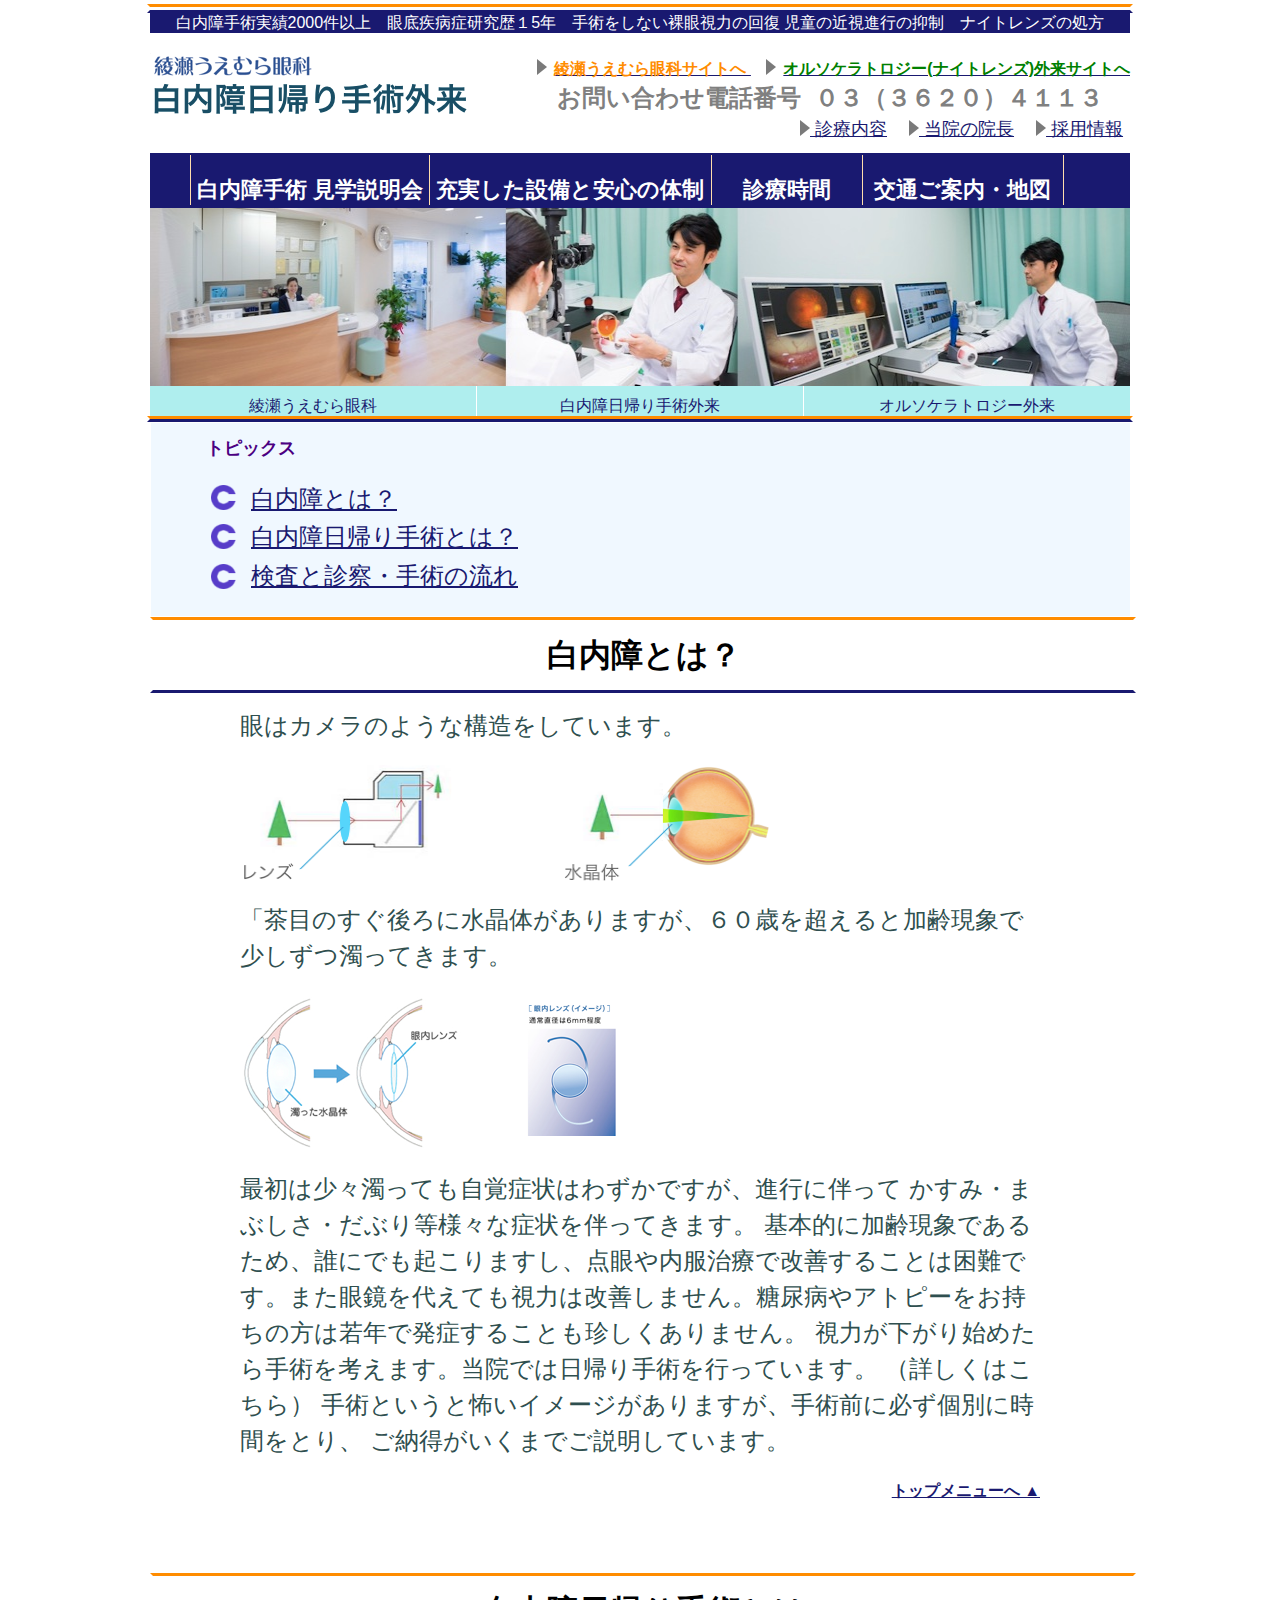
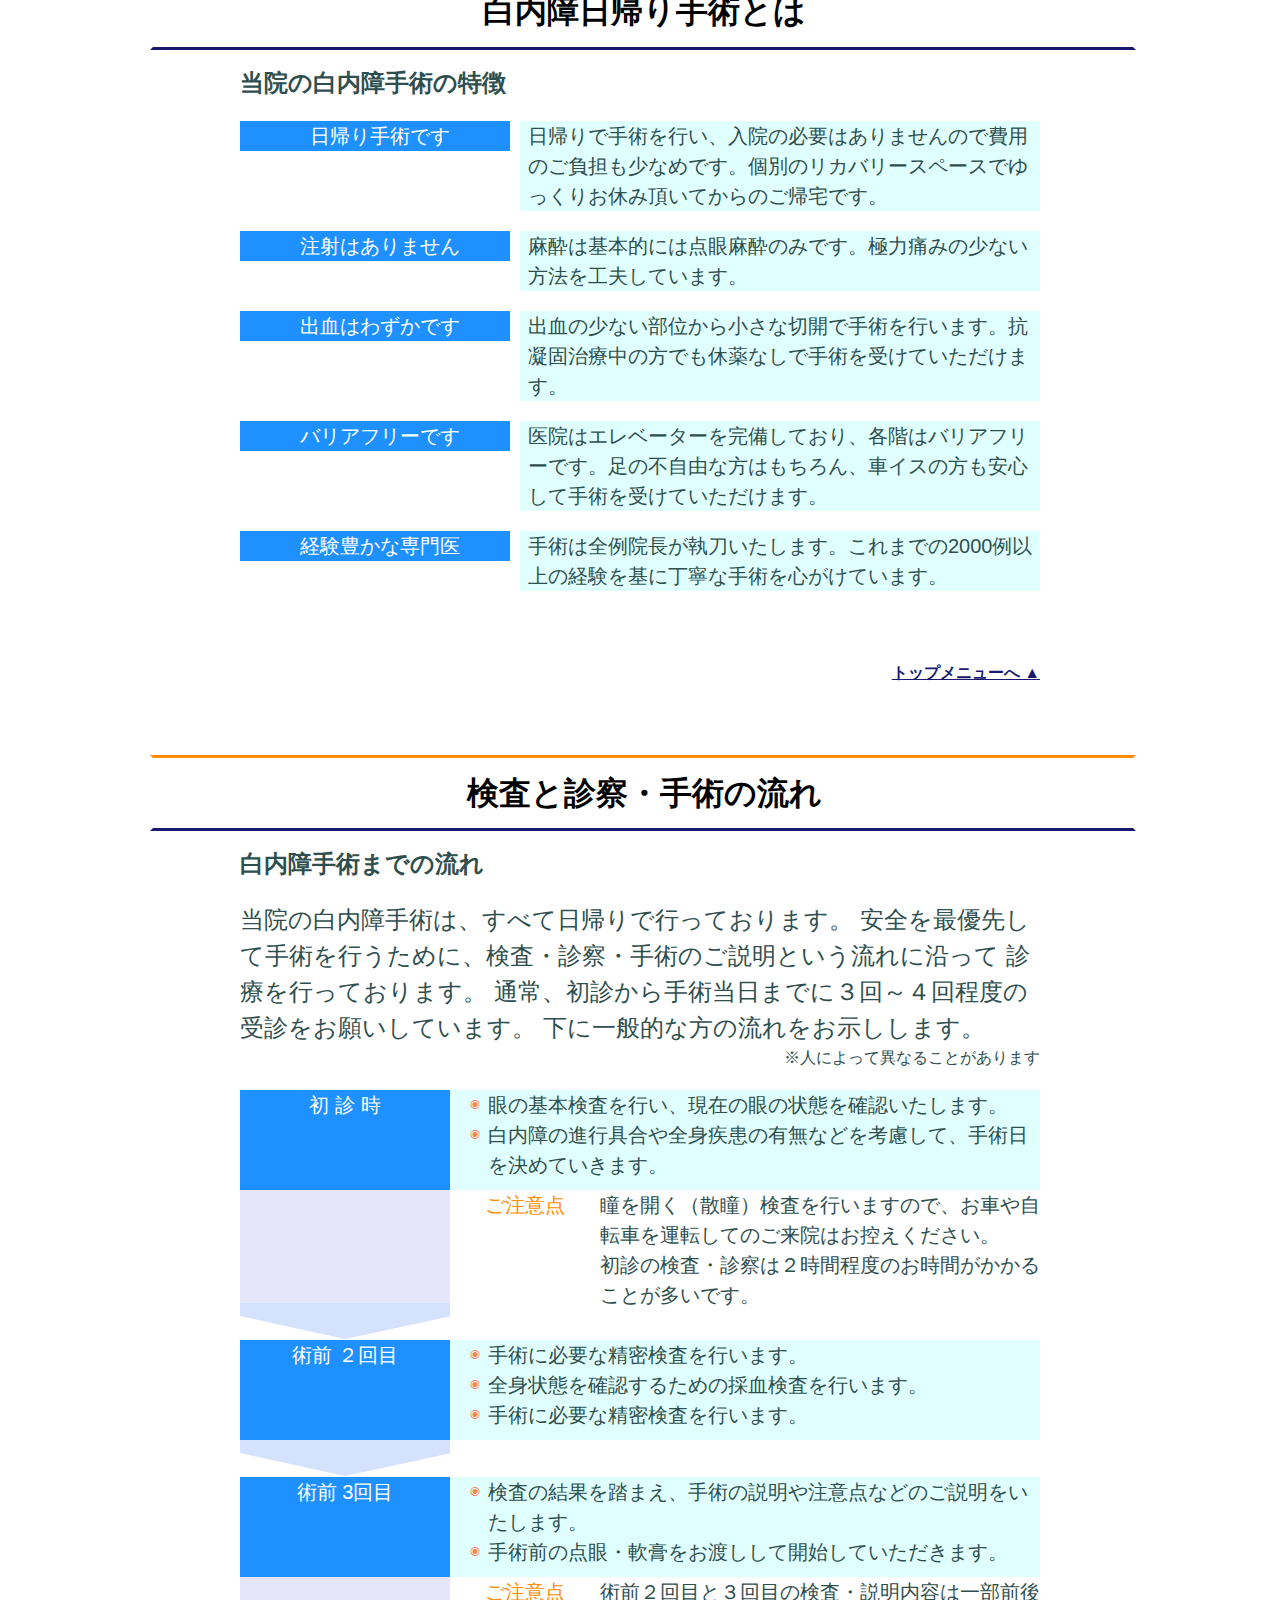
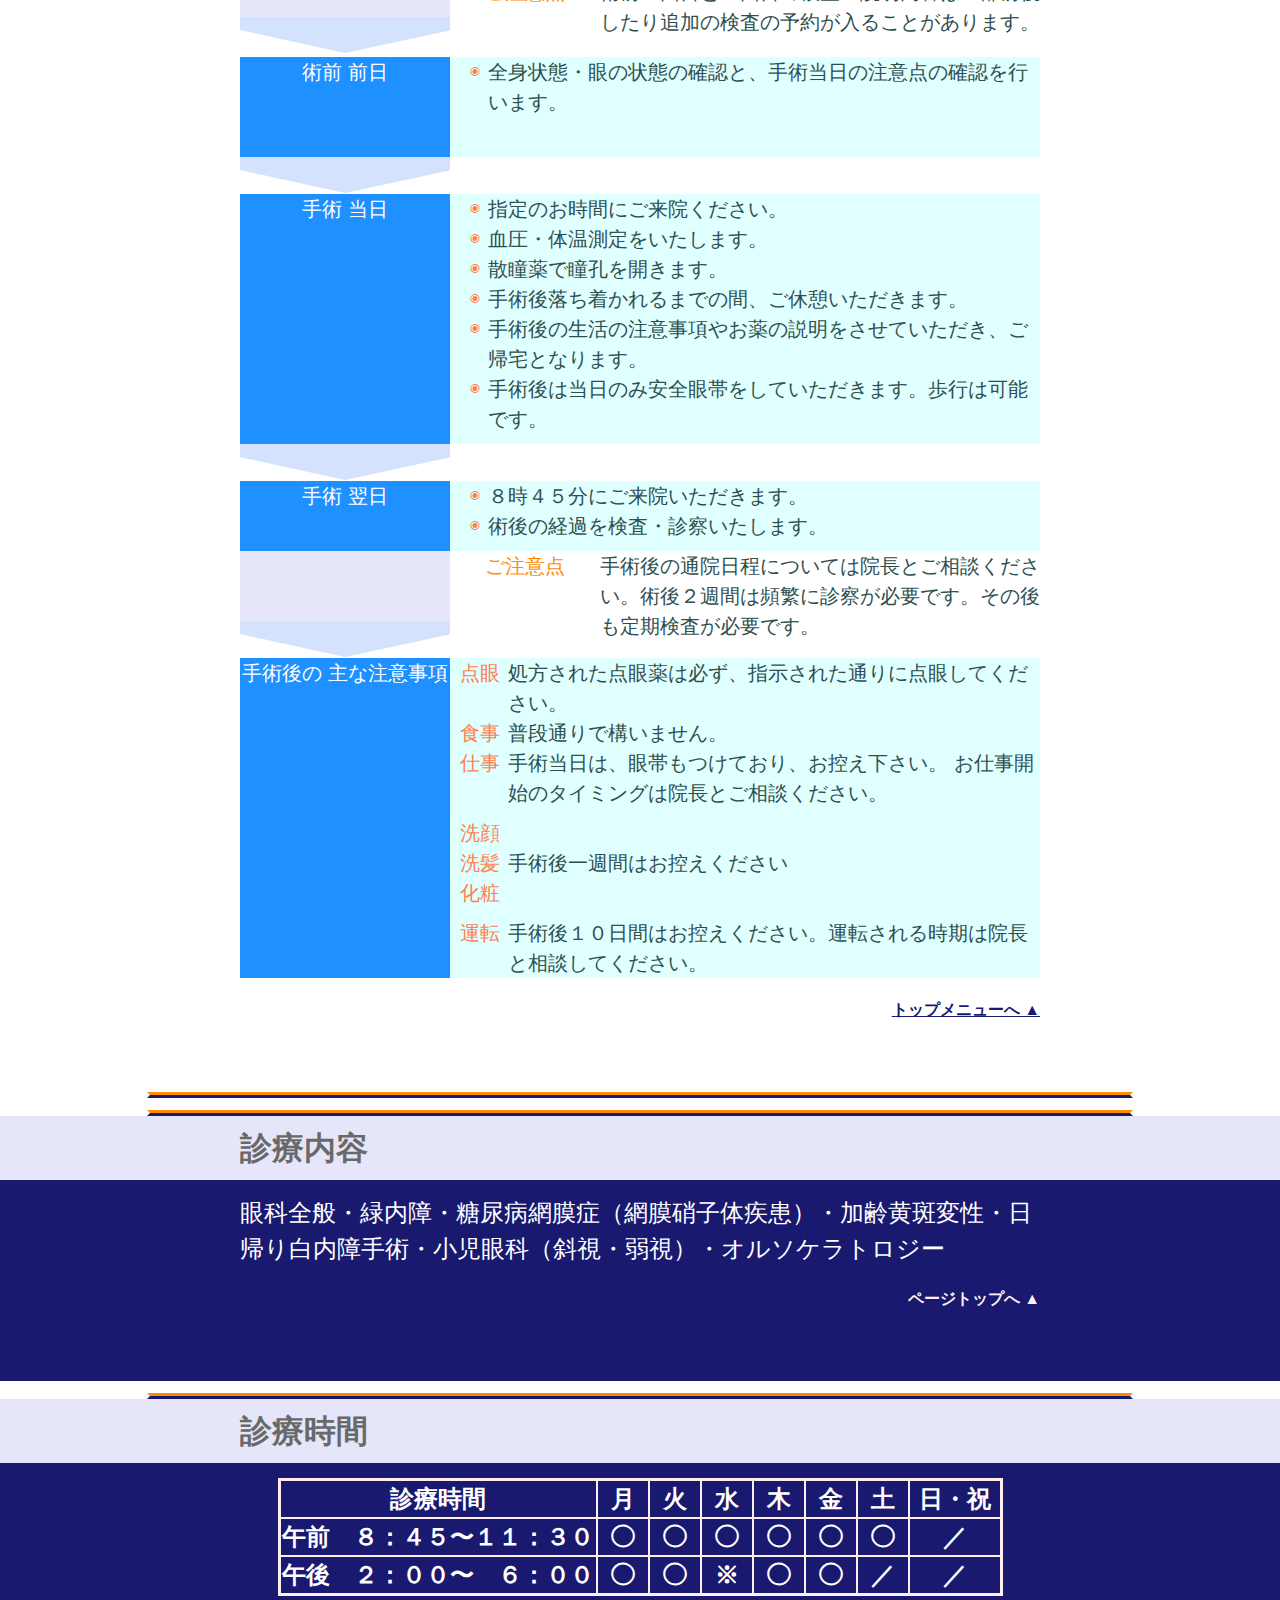
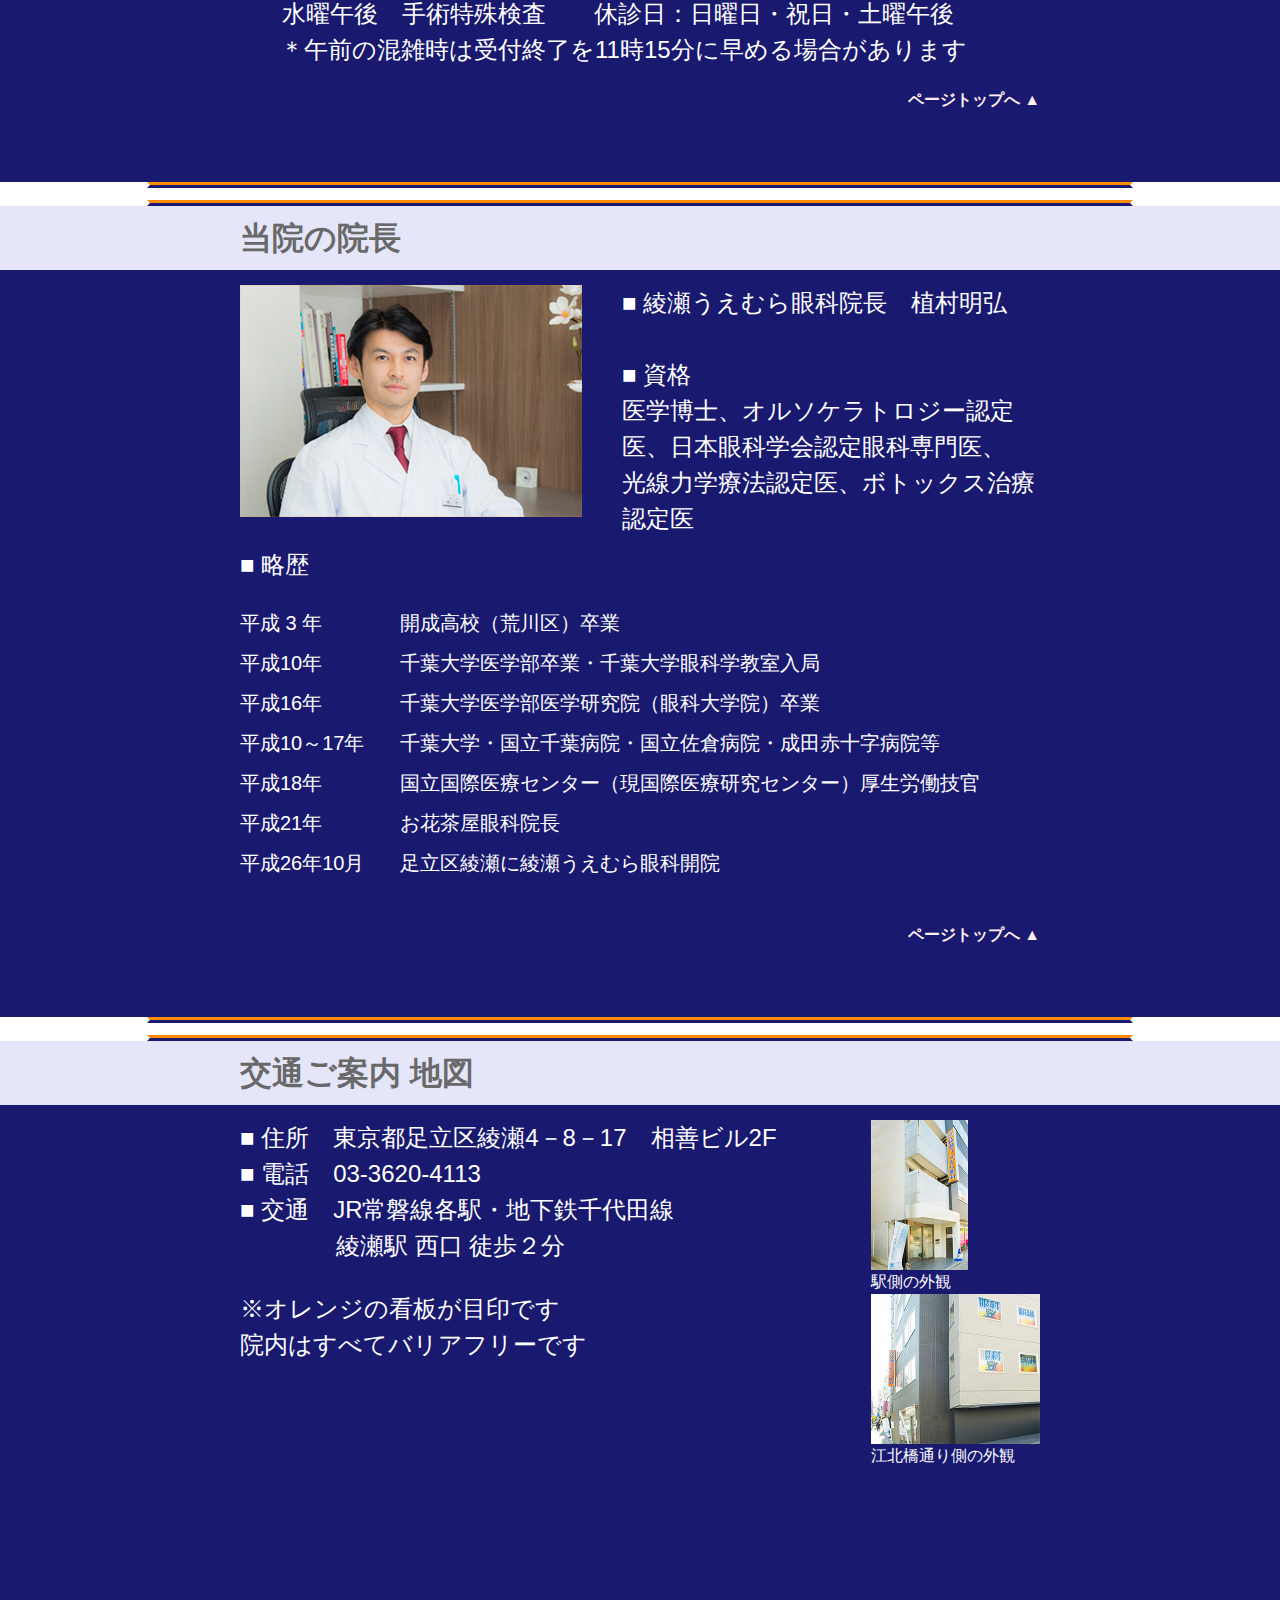
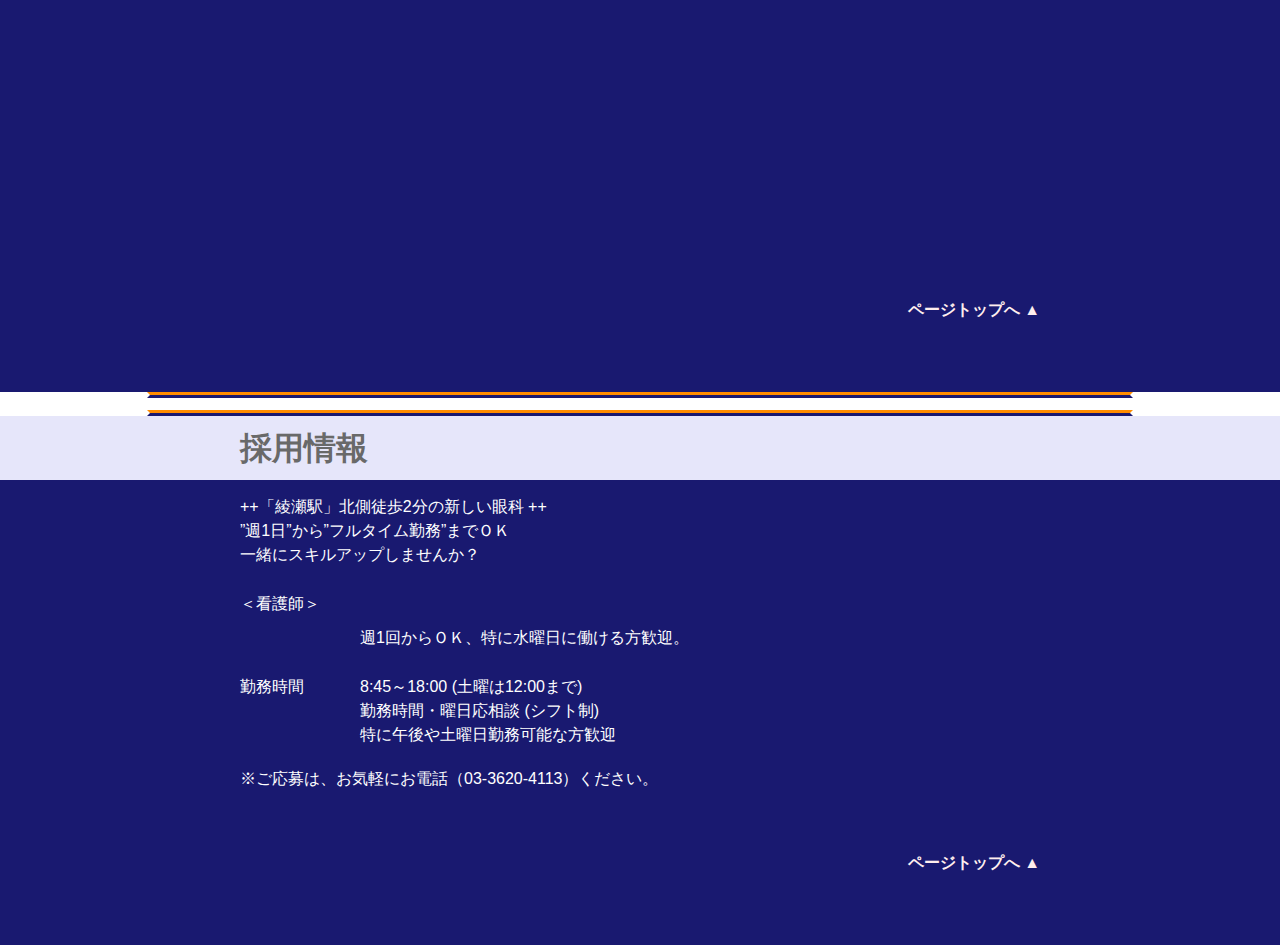
<file: hakunaisho/index.html>
<!DOCTYPE html>
<html lang="ja">
<head>
<meta name="viewport" content="width=device-width, initial-scale=0.35,minimum-scale=0.1, maximum-scale=0.5, user-scalable=yes">
<meta http-equiv="content-type" content="text/html; charset=UTF-8">
<meta http-equiv="content-script-type" content="text/javascript">
<meta http-equiv="Content-Style-Type" content="text/css">

<meta name="keywords" content="綾瀬の眼科,オルソケラトロジー,ナイトレンズ,白内障日帰り手術">
<meta name="description" content="地下鉄千代田線 綾瀬駅 徒歩2分「綾瀬うえむら眼科」2014年10月足立区に本格的な眼科専門医院が開院致しました。もう遠くの大学病院で長時間待たされる必要はありません。">
<title>綾瀬うえむら眼科 綾瀬駅西口の眼科医院 白内障日帰り手術　オルソケラトロジー</title>
<link href="../common/css/common.css" media="all" rel="stylesheet" type="text/css">
<link href="./css/hakunaisho.css" media="all" rel="stylesheet" type="text/css">
</head>
<body>
<div class="unit_innerbox height_2"></div>
<div class="content_title">
	<!--２本ラインの隙間-->
	<div class="unit_innerbox height_1"></div>
</div>
<div id="header">
	<div id="header_upper">
		白内障手術実績2000件以上　眼底疾病症研究歴１5年　手術をしない裸眼視力の回復  児童の近視進行の抑制　ナイトレンズの処方
	</div>
	
	<div id="header_lower">
		<div id="header_leftbox">
			<div id="logo"><h1><img src="./images/hakunaisho_logo.png" width="322" height="65" alt="綾瀬うえむら眼科" /></h1></div>
		</div>
		<div id="header_rightbox">
			<p id="to_main_home">
				
				<img src="./../common/images/tri.png" width="10" height="16" alt="">
				<a href="./../index.html"><span style="color:darkorange;margin-left:3px">
				綾瀬うえむら眼科サイトへ
				</span></a>
				<img src="./../common/images/tri.png" width="10" height="16" alt="" style="margin-left:15px">
				<a href="./../oltho/index.html">
				<span style="color:green;margin-left:3px">オルソケラトロジー(ナイトレンズ)外来サイトへ</span>
				</a>
				
			</p>
			<span id="callnum"><strong>お問い合わせ電話番号&nbsp;&nbsp;０３（３６２０）４１１３</strong></span>
			<div id="header_items">
				<ul>
				<li><a href="#specialty"><img src="./../common/images/tri.png" width="10" height="16" alt="診療内容" />&nbsp;診療内容</a></li>
				<li><a href="#director"><img src="./../common/images/tri.png" width="10" height="16" alt="当院の院長" />&nbsp;当院の院長</a></li>
				<li><a href="#recruit"><img src="./../common/images/tri.png" width="10" height="16" alt="採用情報" />&nbsp;採用情報</a></li>
				<!--li><a href="#recruit"><span class="staff"><strong>&nbsp;スタッフ募集&nbsp;</strong></a></li-->
				</ul>
			</div><!--header_items-->
		</div><!--header_rightbox-->
	</div><!--header_lower-->
</div><!--header-->

<div id="navi">
	<ul>
		<!--li class="active"><img src="./common/images/bt_home.png" width="47" height="21" alt="Home"></li-->
		<li class="spacer">|</li>
		<li><a href="#observation"><span class="naviitems"><strong>&nbsp;白内障手術 見学説明会&nbsp;</strong></span></a></li>
		<li class="spacer">|</li>
		<li><a href="./../equipment/index.html"><span class="naviitems"><strong>&nbsp;充実した設備と安心の体制&nbsp;</strong></span></a></li>
		<li class="spacer">|</li>
		<li style="width:150px;"><a href="#timetable_id"><span class="naviitems"><strong>&nbsp;診療時間&nbsp;</strong></span></a></li>
		<li class="spacer">|</li>
		<li style="width:200px;"><a href="#access"><span class="naviitems"><strong>&nbsp;交通ご案内・地図&nbsp;</strong></span></a></li>
		<li class="spacer">|</li>
	</ul>
</div>
<img src="./images/main.jpg" width="980" height="178" alt="うえむら眼科 院内風景" />
	<div id="tab">
	<ul>
	<a href="/index.html" id="tab_1"><li style="border-right:solid 1px white">綾瀬うえむら眼科</li></a>
	<a href="/hakunaisho/index.html" id="tab_2"><li style="border-right:solid 1px white;">白内障日帰り手術外来</li></a>
	<a href="/oltho/index.html" id="tab_3"><li>オルソケラトロジー外来</li></a>
	</ul>
	</div>
<div class="content_title">
	<!--２本ラインの隙間div class="unit_innerbox height_1"></div-->
</div>
<!--トピックmenu--><!--トピックmenu--><!--トピックmenu--><!--トピックmenu--><!--トピックmenu-->
<!--トピックmenu--><!--トピックmenu--><!--トピックmenu--><!--トピックmenu--><!--トピックmenu-->
<!--トピックmenu--><!--トピックmenu--><!--トピックmenu--><!--トピックmenu--><!--トピックmenu-->
<div class="unit_menu" id="topix_menu">
	<div class="unit_innerbox">
		<h2 style="color:indigo;font-size:large;margin:15px 0 0 55px">トピックス</h2>
	<dl>
	<dt><a href="#hakunaisho"><img src="./../common/images/c.png" width="25" height="25" alt="C"></dt><dd>白内障とは？</a></dd>
	<dt><a href="#operation"><img src="./../common/images/c.png" width="25" height="25" alt="C"></dt><dd>白内障日帰り手術とは？</a></dd>
	<dt><a href="#flow"><img src="./../common/images/c.png" width="25" height="25" alt="C"></dt><dd>検査と診察・手術の流れ</a></dd>
	<!--dt><a href="#observation"><img src="./../common/images/c.png" width="25" height="25" alt="C"></dt><dd>白内障手術 見学説明会</a></dd-->
	<!--dt><a href=".///////"><img src="./common/images/c.png" width="25" height="25" alt="C"></a></dt><dd>〜〜〜ヘッドライン文〜〜〜</dd-->
	</dl>
	</div>
</div>
<!--トピックmenu--><!--トピックmenu--><!--トピックmenu--><!--トピックmenu--><!--トピックmenu-->
<!--トピックmenu--><!--トピックmenu--><!--トピックmenu--><!--トピックmenu--><!--トピックmenu-->
<!--トピックmenu--><!--トピックmenu--><!--トピックmenu--><!--トピックmenu--><!--トピックmenu-->


<!--トピック単位ここから-->
<div class="content_wrap">
<div class="content_title" id="hakunaisho">
	<div class="unit_innerbox pad_15">
		<h2>白内障とは？</h2>
	</div>
</div>
<div class="unit_content">

	<p>眼はカメラのような構造をしています。</p>
	<img src="./images/01.png" width="534" height="118" alt="眼の構造" style="padding-top:20px;padding-bottom:20px;">
	
	<p>「茶目のすぐ後ろに水晶体がありますが、６０歳を超えると加齢現象で少しずつ濁ってきます。<br>
			<img src="./images/02.png" width="378" height="157" alt="眼内レンズ" style="padding-top:20px;padding-bottom:20px;">
	<p>最初は少々濁っても自覚症状はわずかですが、進行に伴って かすみ・まぶしさ・だぶり等様々な症状を伴ってきます。
基本的に加齢現象であるため、誰にでも起こりますし、点眼や内服治療で改善することは困難です。また眼鏡を代えても視力は改善しません。糖尿病やアトピーをお持ちの方は若年で発症することも珍しくありません。
視力が下がり始めたら手術を考えます。当院では日帰り手術を行っています。
（詳しくはこちら）
手術というと怖いイメージがありますが、手術前に必ず個別に時間をとり、
ご納得がいくまでご説明しています。
</p>
	
	<div class="page_up"><a href="#topix_menu">トップメニューへ ▲</a></div>
</div>
</div>
<!--トピック単位ここまで-->
<!--トピック単位ここから-->
<div class="content_wrap">
<div class="content_title" id="operation">
	<div class="unit_innerbox pad_15">
		<h2>白内障日帰り手術とは</h2>
	</div>
</div>
<div class="unit_content">
		<h3 class="mar_btm20">当院の白内障手術の特徴</h3>
<dl class="op_feature">
<dt>日帰り手術です</dt><dd>日帰りで手術を行い、入院の必要はありませんので費用のご負担も少なめです。個別のリカバリースペースでゆっくりお休み頂いてからのご帰宅です。</dd>
<dt>注射はありません</dt><dd>麻酔は基本的には点眼麻酔のみです。極力痛みの少ない方法を工夫しています。</dd>
<dt>出血はわずかです</dt><dd>出血の少ない部位から小さな切開で手術を行います。抗凝固治療中の方でも休薬なしで手術を受けていただけます。</dd>
<dt>バリアフリーです</dt><dd>医院はエレベーターを完備しており、各階はバリアフリーです。足の不自由な方はもちろん、車イスの方も安心して手術を受けていただけます。</dd>
<dt>経験豊かな専門医</dt><dd>手術は全例院長が執刀いたします。これまでの2000例以上の経験を基に丁寧な手術を心がけています。</dd>
	</dl>
	
	<div class="page_up"><a href="#topix_menu">トップメニューへ ▲</a></div>
</div>
</div>
<!--トピック単位ここまで-->
<!--トピック単位ここから-->
<div class="content_wrap">
<div class="content_title" id="flow">
	<div class="unit_innerbox pad_15">
		<h2>検査と診察・手術の流れ</h2>
	</div>
</div>
<div class="unit_content">
		<h3 class="mar_btm20">白内障手術までの流れ</h3>
		<p>当院の白内障手術は、すべて日帰りで行っております。
安全を最優先して手術を行うために、検査・診察・手術のご説明という流れに沿って
診療を行っております。
通常、初診から手術当日までに３回～４回程度の受診をお願いしています。
下に一般的な方の流れをお示しします。</p>
			<p class="mar_btm20" style="text-align:right;font-size:medium;">※人によって異なることがあります</p>
	<div class="stack">
		<div class="left_col col_l" style="height:100px;">初 診 時</div>
		<div class="right_col col_r" style="height:100px;">
			<dl class="bullet">
				<dt>◉</dt>
				<dd>眼の基本検査を行い、現在の眼の状態を確認いたします。</dd>
				<dt>◉</dt>
				<dd>白内障の進行具合や全身疾患の有無などを考慮して、手術日を決めていきます。</dd>
			</dl>
		</div>
	</div>
		
		
	<div class="stack">
		<div class="left_col">
			<div class="arrow_rect" style="width:210;padding-top:113px;">
				<img src="images/down_arrow.png" width="210" height="37"/>
			</div>
		</div>
		<div class="right_col">
				<div class="left_col al_center" style="width:150px;color:darkorange;">ご注意点</div>
				<div class="right_col" style="width:440px;">瞳を開く（散瞳）検査を行いますので、お車や自転車を運転してのご来院はお控えください。<br>
				初診の検査・診察は２時間程度のお時間がかかることが多いです。</div>
		</div>
	</div>

	<div class="stack">
		<div class="left_col col_l"style="height:100px;">術前 ２回目</div>
		<div class="right_col col_r"style="height:100px;">
			<dl class="bullet">
				<dt>◉</dt>
				<dd>手術に必要な精密検査を行います。</dd>
				<dt>◉</dt>
				<dd>全身状態を確認するための採血検査を行います。</dd>
				<dt>◉</dt>
				<dd>手術に必要な精密検査を行います。</dd>
			</dl>
		</div>
	</div>

	<div class="stack">
		<div class="left_col">
			<div class="arrow_rect" style="width:210;">
				<img src="images/down_arrow.png" width="210" height="37"/>
			</div>
		</div>
		<div class="right_col">
		</div>
	</div>

	<div class="stack">
		<div class="left_col col_l"style="height:100px;">術前 3回目</div>
		<div class="right_col col_r"style="height:100px;">
			<dl class="bullet">
				<dt>◉</dt>
				<dd>検査の結果を踏まえ、手術の説明や注意点などのご説明をいたします。</dd>
				<dt>◉</dt>
				<dd>手術前の点眼・軟膏をお渡しして開始していただきます。</dd>
			</dl>
		</div>
	</div>

	<div class="stack">
		<div class="left_col">
			<div class="arrow_rect" style="width:210;padding-top:40px;">
				<img src="images/down_arrow.png" width="210" height="37"/>
			</div>
		</div>
		<div class="right_col">
				<div class="left_col al_center" style="width:150px;height:80px;color:darkorange;">ご注意点</div>
				<div class="right_col" style="width:440px;">術前２回目と３回目の検査・説明内容は一部前後したり追加の検査の予約が入ることがあります。</div>
		</div>
	</div>

		
	<div class="stack">
		<div class="left_col col_l"style="height:100px;">術前 前日</div>
		<div class="right_col col_r"style="height:100px;">
			<dl class="bullet">
				<dt>◉</dt>
				<dd>全身状態・眼の状態の確認と、手術当日の注意点の確認を行います。</dd>
			</dl>
		</div>
	</div>

	<div class="stack">
		<div class="left_col">
			<div class="arrow_rect" style="width:210;">
				<img src="images/down_arrow.png" width="210" height="37"/>
			</div>
		</div>
		<div class="right_col">
		</div>
	</div>
		
		
		
	<div class="stack">
		<div class="left_col col_l"style="height:250px;">手術 当日</div>
		<div class="right_col col_r"style="height:250px;">
			<dl class="bullet">
				<dt>◉</dt>
				<dd>指定のお時間にご来院ください。</dd>
				<dt>◉</dt>
				<dd>血圧・体温測定をいたします。</dd>
				<dt>◉</dt>
				<dd>散瞳薬で瞳孔を開きます。</dd>
				<dt>◉</dt>
				<dd>手術後落ち着かれるまでの間、ご休憩いただきます。</dd>
				<dt>◉</dt>
				<dd>手術後の生活の注意事項やお薬の説明をさせていただき、ご帰宅となります。</dd>
				<dt>◉</dt>
				<dd>手術後は当日のみ安全眼帯をしていただきます。歩行は可能です。</dd>
			</dl>
		</div>
	</div>

	<div class="stack">
		<div class="left_col">
			<div class="arrow_rect" style="width:210;">
				<img src="images/down_arrow.png" width="210" height="37"/>
			</div>
		</div>
		<div class="right_col">
		</div>
	</div>
		
	<div class="stack">
		<div class="left_col col_l"style="height:70px;">手術 翌日</div>
		<div class="right_col col_r"style="height:70px;">
			<dl class="bullet">
				<dt>◉</dt>
				<dd>８時４５分にご来院いただきます。</dd>
				<dt>◉</dt>
				<dd>術後の経過を検査・診察いたします。</dd>
			</dl>
		</div>
	</div>

	<div class="stack">
		<div class="left_col">
			<div class="arrow_rect" style="width:210;padding-top:70px;">
				<img src="images/down_arrow.png" width="210" height="37"/>
			</div>
		</div>
		<div class="right_col">
				<div class="left_col al_center" style="width:150px;height:80px;color:darkorange;">ご注意点</div>
				<div class="right_col" style="width:440px;">手術後の通院日程については院長とご相談ください。術後２週間は頻繁に診察が必要です。その後も定期検査が必要です。</div>
		</div>
	</div>
		
	<div class="stack">
		<div class="left_col col_l"style="height:320px;vertical-align:middle;">手術後の
主な注意事項</div>
		<div class="right_col col_r"style="height:320px;">
			<dl class="bullet">
				<dt style="width:50px;">点眼</dt>
				<dd style="margin-left:50px;">処方された点眼薬は必ず、指示された通りに点眼してください。</dd>
				<dt style="width:50px;">食事</dt>
				<dd style="margin-left:50px;">普段通りで構いません。</dd>
				<dt style="width:50px;">仕事</dt>
				<dd style="margin-left:50px;">手術当日は、眼帯もつけており、お控え下さい。
お仕事開始のタイミングは院長とご相談ください。</dd>
				<dt style="width:50px;margin-top:10px;">洗顔</dt><dd style="margin-left:50px;margin-top:10px;"><br>
				</dd>
				<dt style="width:50px;">洗髪</dt><dd style="margin-left:50px;">手術後一週間はお控えください</dd>
				<dt style="width:50px;margin-bottom:10px;">化粧</dt><dd style="margin-left:50px;margin-bottom:10px;"><br>
				</dd>
				
				<dt style="width:50px;">運転</dt>
				<dd style="margin-left:50px;">手術後１０日間はお控えください。運転される時期は院長と相談してください。</dd>
			</dl>
		</div>
	</div>
		
		
		
		

		
	<div class="page_up"><a href="#topix_menu">トップメニューへ ▲</a></div>
</div>
</div>
<!--トピック単位ここまで-->
			
			
<!--トピック単位ここから>
	<div class="content_wrap">
<div class="content_title" id="observation">
	<div class="unit_innerbox pad_15">
		<h2>白内障日帰り手術　無料説明会開催のお知らせ</h2>
	</div>
</div>
<div class="unit_content">
	<div class="left_col" style="width:300px;">
		<ul>
		<li><img src="images/op1.png" width="360" height="240" alt="手術台"/></li>
		<li><img src="images/op2.png" width="360" height="209" alt="手術設備"></li>
		<li><img src="images/op3.png" width="360" height="224" alt="リカバリルーム"></li>
		</ul>
	</div>
	<div class="right_col" style="width:400px;font-size:20px;">
		<p>無料白内障手術説明会を開いております<br>
お気軽にお問い合わせください<br>
【ＴＥＬ】０３－３６２０－４１１３</p>

	
		<div class="op_observe">
<dl>
	<dt>会　場：</dt><dd>綾瀬うえむら眼科</dd>
	<dt>日　時：</dt><dd>毎週金曜日　午後1時30分～2時</dd>
	<dt>参加費：</dt><dd>無料</dd>
	<dt>対象者：</dt><dd>どなたでもご参加いただけます</dd>
	<dt></dt><dd>（＊事前にお問い合わせください）</dd>
			</dl></div>
		</div>
	
	<div class="page_up"><a href="#topix_menu">トップメニューへ ▲</a></div>
</div>
<トピック単位ここまで-->
			
			
<!--トピック単位ここから>
	<div class="content_wrap">
<div class="content_title">
	<div class="unit_innerbox pad_15">
ーーーーーーーーーーーーータイトルーーーーーーーーーーーーー
	</div>
</div>
<div class="unit_content">
ーーーーーーーーーーーーーー本文ーーーーーーーーーーーーーーー
ーーーーーーーーーーーーーー本文ーーーーーーーーーーーーーーー
ーーーーーーーーーーーーーー本文ーーーーーーーーーーーーーーー

</div>
</div>
<トピック単位ここまで-->

<!--下部セクションここから--><!--下部セクションここから--><!--下部セクションここから-->

<div class="content_title">
	<!--２本ラインの隙間div class="unit_innerbox height_1"></div-->
</div>
<div class="unit_innerbox height_10"></div>
<div class="content_title">
	<!--２本ラインの隙間div class="unit_innerbox height_1"></div-->
</div>
<div class="below"><!--下部単位ここから-->
<div class="below_cont_title_back">
		<div class="below_cont_title" id="specialty">
		診療内容
		</div>
</div>
<div class="below_content">
	<p>眼科全般・緑内障・糖尿病網膜症（網膜硝子体疾患）・加齢黄斑変性・日帰り白内障手術・小児眼科（斜視・弱視）・オルソケラトロジー</p>
	<div class="page_up"><a href="#header">ページトップへ ▲</a></div>
</div>
</div>
<!--下部単位ここまで-->
<!--下部単位ここから-->

<div class="unit_innerbox height_10"></div>
<div class="content_title">
	<!--２本ラインの隙間div class="unit_innerbox height_1"></div-->
</div>
<div class="below">
	<div class="below_cont_title_back" id="timetable_id">
		<div class="below_cont_title">
		診療時間
		</div>
	</div>
	<div class="below_content">
		<table id="timetable" class="mar_center">
			<thead>
			<tr><th>診療時間</th><th>月</th><th>火</th><th>水</th><th>木</th><th>金</th><th>土</th><th id="timetable_lastcell">日・祝</th></tr>
			</thead>
			<tbody>
			<tr>
				<th>午前　８：４５〜１１：３０</th>
				<td>◯</td><td>◯</td><td>◯</td><td>◯</td><td>◯</td><td>◯</td><td>／</td>
			</tr>
			<tr>
				<th>午後　２：００〜　６：００</th>
				<td>◯</td><td>◯</td><td>※</td><td>◯</td><td>◯</td><td>／</td><td>／</td>
			</tr>
			</tbody>
		</table>
		<p style="margin-left:42px;">水曜午後　手術特殊検査　　休診日：日曜日・祝日・土曜午後</p>
		<p style="margin-left:40px;">＊午前の混雑時は受付終了を11時15分に早める場合があります</p>
		<div class="page_up"><a href="#header">ページトップへ ▲</a></div>
	</div>
</div>
<!--下部単位ここまで-->
<!--下部単位ここから-->
<div class="content_title">
	<!--２本ラインの隙間div class="unit_innerbox height_1"></div-->
</div>
	<div class="unit_innerbox height_10"></div>
<div class="content_title">
	<!--２本ラインの隙間div class="unit_innerbox height_1"></div-->
</div>
<div class="below">
	<div class="below_cont_title_back">
		<div class="below_cont_title" id="director">
		当院の院長
		</div>
	</div>
	<div class="below_content">
	<div id="pict_director"><img src="../images/director.jpg" width="342" height="232" alt="綾瀬うえむら眼科院長　植村明弘" /></div>
	<p>■ 綾瀬うえむら眼科院長　植村明弘</p>
<br>
		<p id="qualification">■ 資格<br>
医学博士、オルソケラトロジー認定医、日本眼科学会認定眼科専門医、<br>
光線力学療法認定医、ボトックス治療認定医</p>
		<div id="profile">
		<p>■ 略歴</p>
		<dl>
<dt>平成 3 年</dt><dd>開成高校（荒川区）卒業</dd>
<dt>平成10年</dt><dd>千葉大学医学部卒業・千葉大学眼科学教室入局</dd>
<dt>平成16年</dt><dd>千葉大学医学部医学研究院（眼科大学院）卒業</dd>
<dt>平成10～17年</dt><dd>千葉大学・国立千葉病院・国立佐倉病院・成田赤十字病院等</dd>
<dt>平成18年</dt><dd>国立国際医療センター（現国際医療研究センター）厚生労働技官</dd>
<dt>平成21年</dt><dd>お花茶屋眼科院長</dd>
<dt>平成26年10月</dt><dd>足立区綾瀬に綾瀬うえむら眼科開院</dd>
		</dl>
			</div>
		<div class="page_up"><a href="#header">ページトップへ ▲</a></div>
	</div>
</div>
<!--下部単位ここまで-->
<!--下部単位ここから-->
<div class="content_title">
	<!--２本ラインの隙間div class="unit_innerbox height_1"></div-->
</div>
	<div class="unit_innerbox height_10"></div>
<div class="content_title">
	<!--２本ラインの隙間div class="unit_innerbox height_1"></div-->
</div>
	
<div class="below">
	<div class="below_cont_title_back" id="access">
		<div class="below_cont_title">
		交通ご案内 地図
		</div>
	</div>

	<div class="below_content">
	<div class="left_col">
		<p>■ 住所　東京都足立区綾瀬4－8－17　相善ビル2F<br>

■ 電話　03-3620-4113<br>

		■ 交通　JR常磐線各駅・地下鉄千代田線<br>
		　　　　綾瀬駅 西口 徒歩２分</p>
		<p style="margin-top:27px;">※オレンジの看板が目印です<br>
		院内はすべてバリアフリーです</p>
		</div>
	<div class="right_col">
		<img src="../common/images/entrance.jpg" width="97" height="150" alt="駅側から見た入り口" /><p style="font-size:medium;">駅側の外観</p>
		<img src="../common/images/exterior.jpg" width="169" height="150" alt="反対側から見た当院" /><p style="font-size:medium;">江北橋通り側の外観</p>
	</div>
	<div class="right_col">
		</div>

		<!--p class="print"><a href="javascript:print();">地図を印刷する</a></p-->
<iframe width="800" height="400" src="https://www.google.com/maps/embed?pb=!1m18!1m12!1m3!1d1618.7512959759208!2d139.82398255419523!3d35.76302869452605!2m3!1f0!2f0!3f0!3m2!1i1024!2i768!4f13.1!3m3!1m2!1s0x60188fb7f6c6066b%3A0x88254ea954c6c94b!2z57a-54Cs44GG44GI44KA44KJ55y856eR!5e0!3m2!1sja!2sjp!4v1424533645335" width="600" height="450" frameborder="0" style="border:0"></iframe>

	<div class="page_up"><a href="#header">ページトップへ ▲</a></div>
	</div>
</div>
<!--下部単位ここまで-->
<!--下部単位ここから-->
<div class="content_title">
	<!--２本ラインの隙間div class="unit_innerbox height_1"></div-->
</div>
	<div class="unit_innerbox height_10"></div>
<div class="content_title">
	<!--２本ラインの隙間div class="unit_innerbox height_1"></div-->
</div>
<div class="below">
	<div class="below_cont_title_back">
		<div class="below_cont_title" id="recruit">
		採用情報
		</div>
	</div>
	<div class="below_content">
	<div id="recruit_box">
++「綾瀬駅」北側徒歩2分の新しい眼科 ++<br>
”週1日”から”フルタイム勤務”までＯＫ<br>
一緒にスキルアップしませんか？<br>

<div id="recruit_job" class="al_left" style="font-size:middle;">
	<dl>
<dt>＜看護師＞</dt>
<dd><!-- 時給2100円～ -->週1回からＯＫ、特に水曜日に働ける方歓迎。</dd>
	
<!--dt>＜医療事務・検査助手＞</dt>
<dd>時給950円～週2回からＯＫ、土曜日や水曜日の午前、あるいは午後働ける方</dd>
	<dd>※ 眼科検査経験者優遇</dd-->
	</dl></div>

<div id="recruit_shift" class="al_left mar_btm40">
<dl class="mar_btm20">
<dt>勤務時間</dt>
<dd>8:45～18:00&nbsp;(土曜は12:00まで)</dd>
<dd>勤務時間・曜日応相談&nbsp;(シフト制)</dd>
<dd>特に午後や土曜日勤務可能な方歓迎</dd>
</dl>

			<p>※ご応募は、お気軽にお電話（03-3620-4113）ください。</p>
</div>


</div> <!--recruit_box/-->
			<div class="page_up"><a href="#header">ページトップへ ▲</a></div>
	</div>
</div><!--below-->
<!--下部単位ここまで-->
<script>
  (function(i,s,o,g,r,a,m){i['GoogleAnalyticsObject']=r;i[r]=i[r]||function(){
  (i[r].q=i[r].q||[]).push(arguments)},i[r].l=1*new Date();a=s.createElement(o),
  m=s.getElementsByTagName(o)[0];a.async=1;a.src=g;m.parentNode.insertBefore(a,m)
  })(window,document,'script','//www.google-analytics.com/analytics.js','ga');

  ga('create', 'UA-59799081-1', 'auto');
  ga('send', 'pageview');

</script>
</body>
</file>
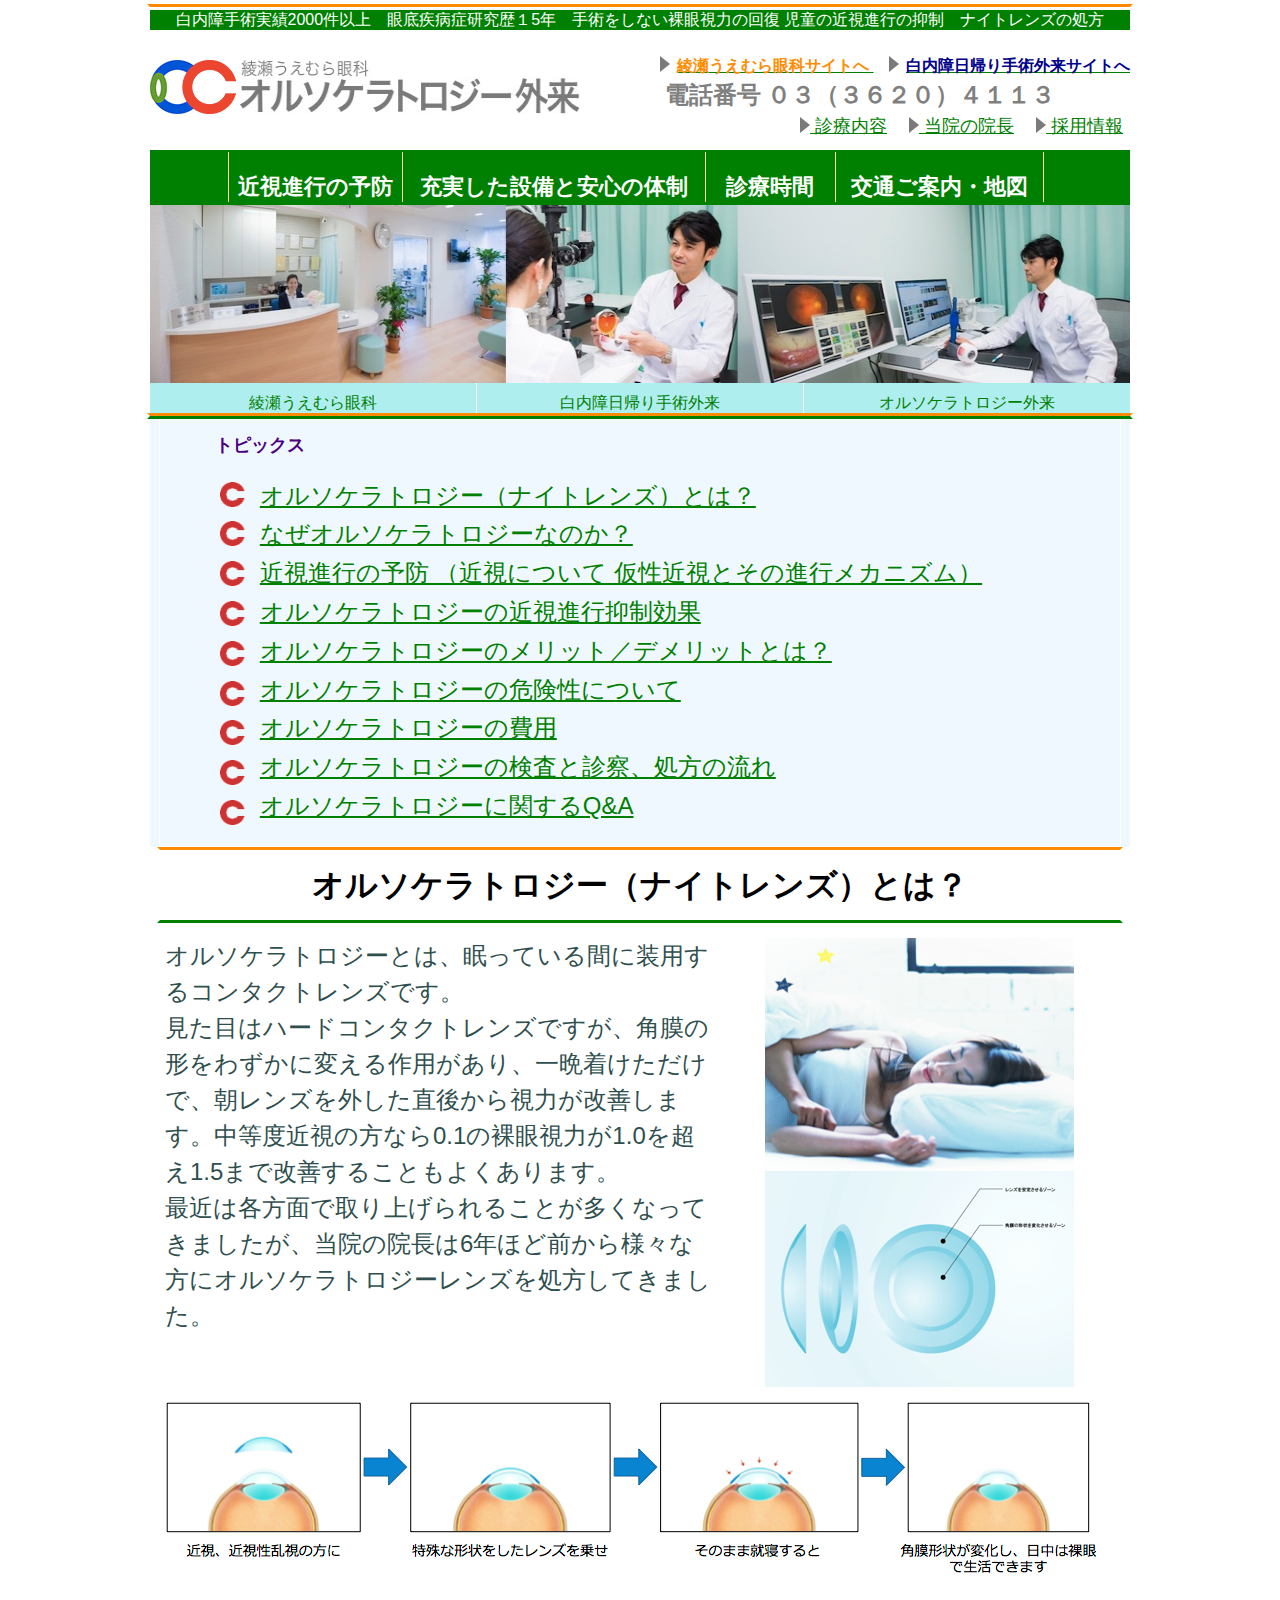
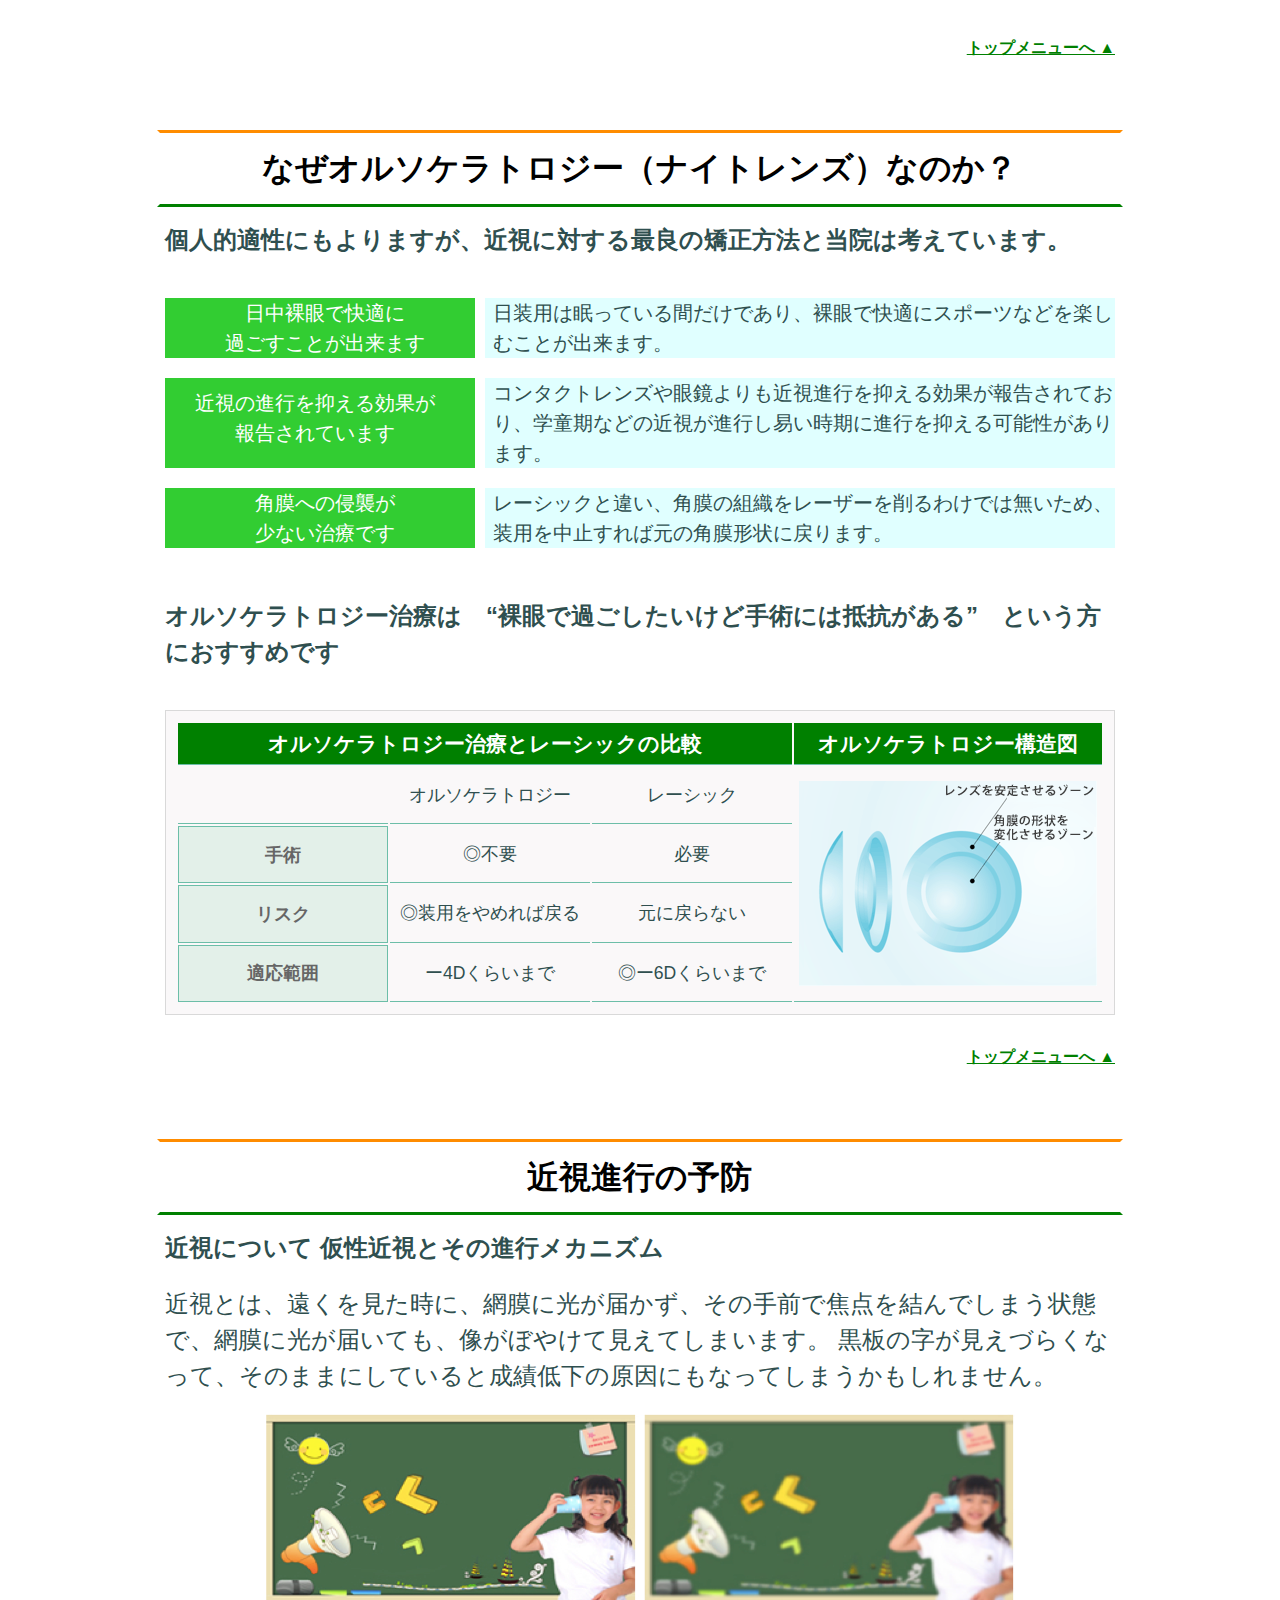
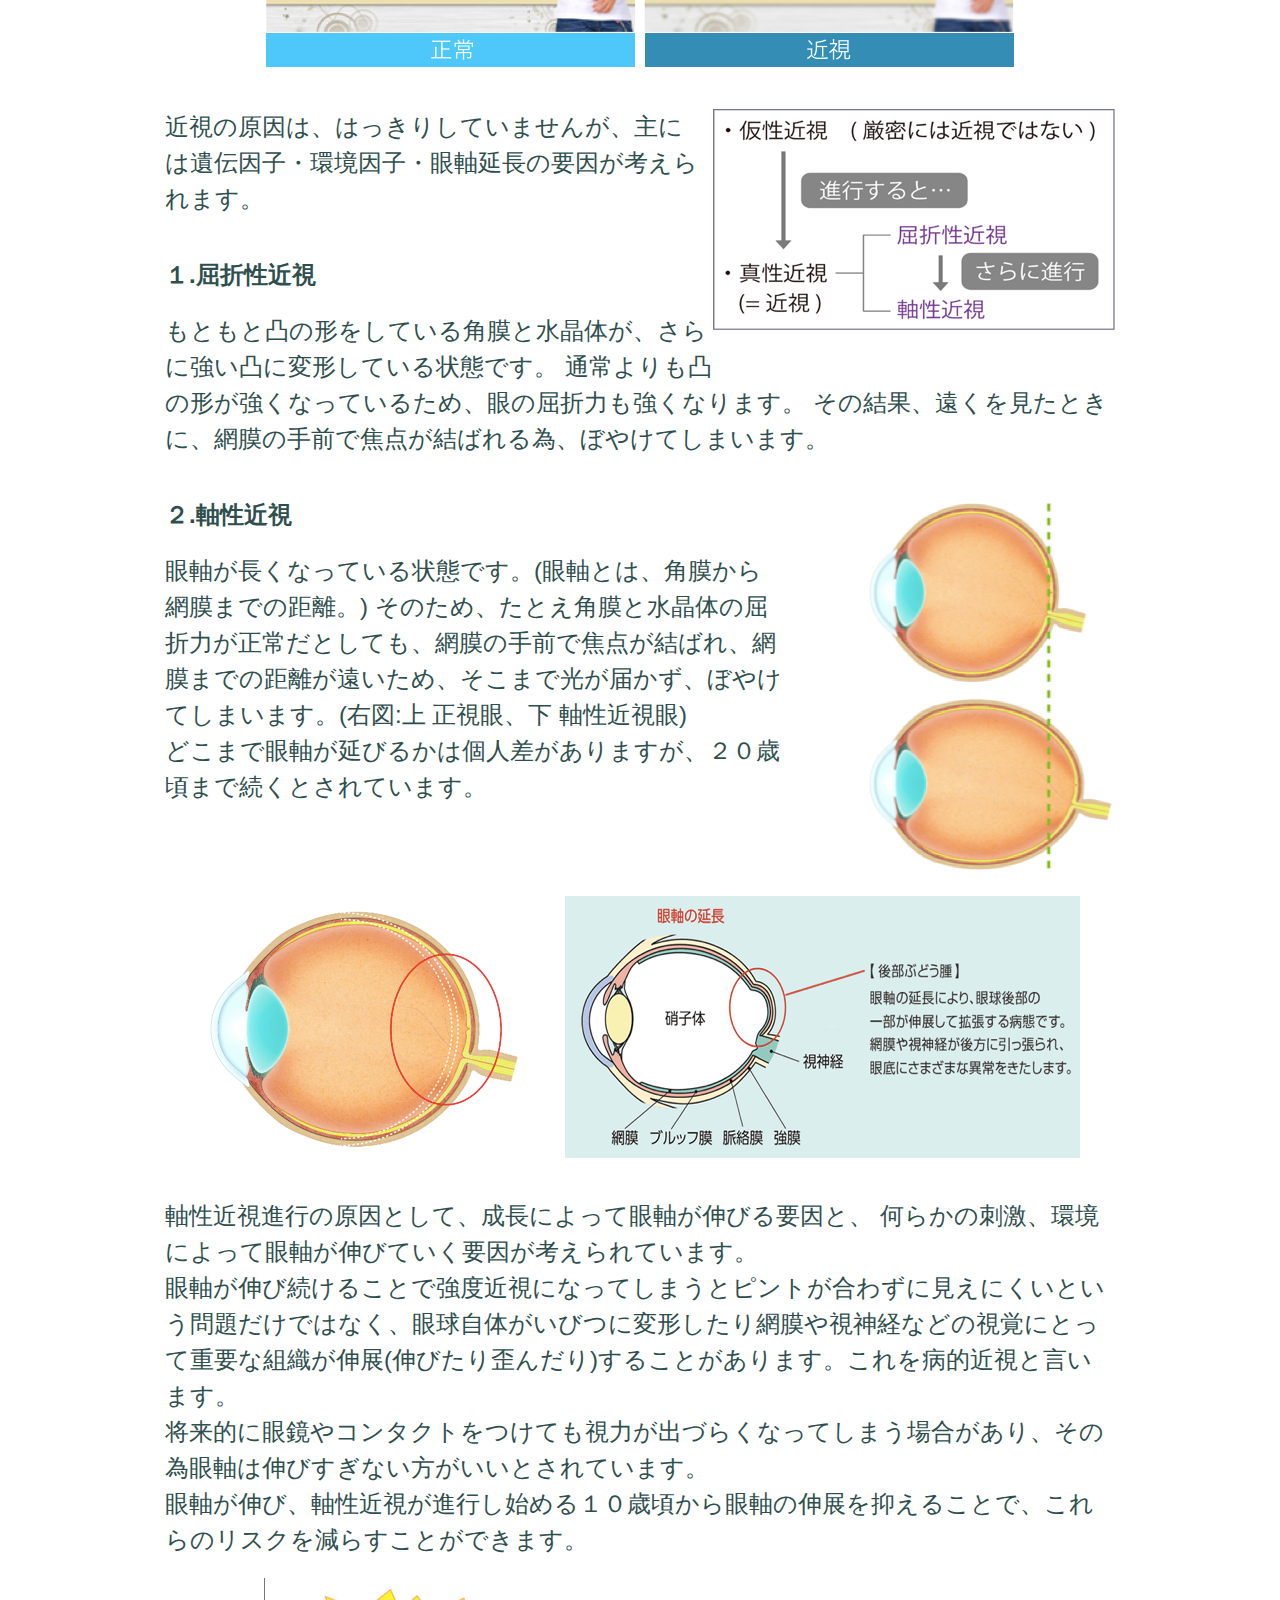
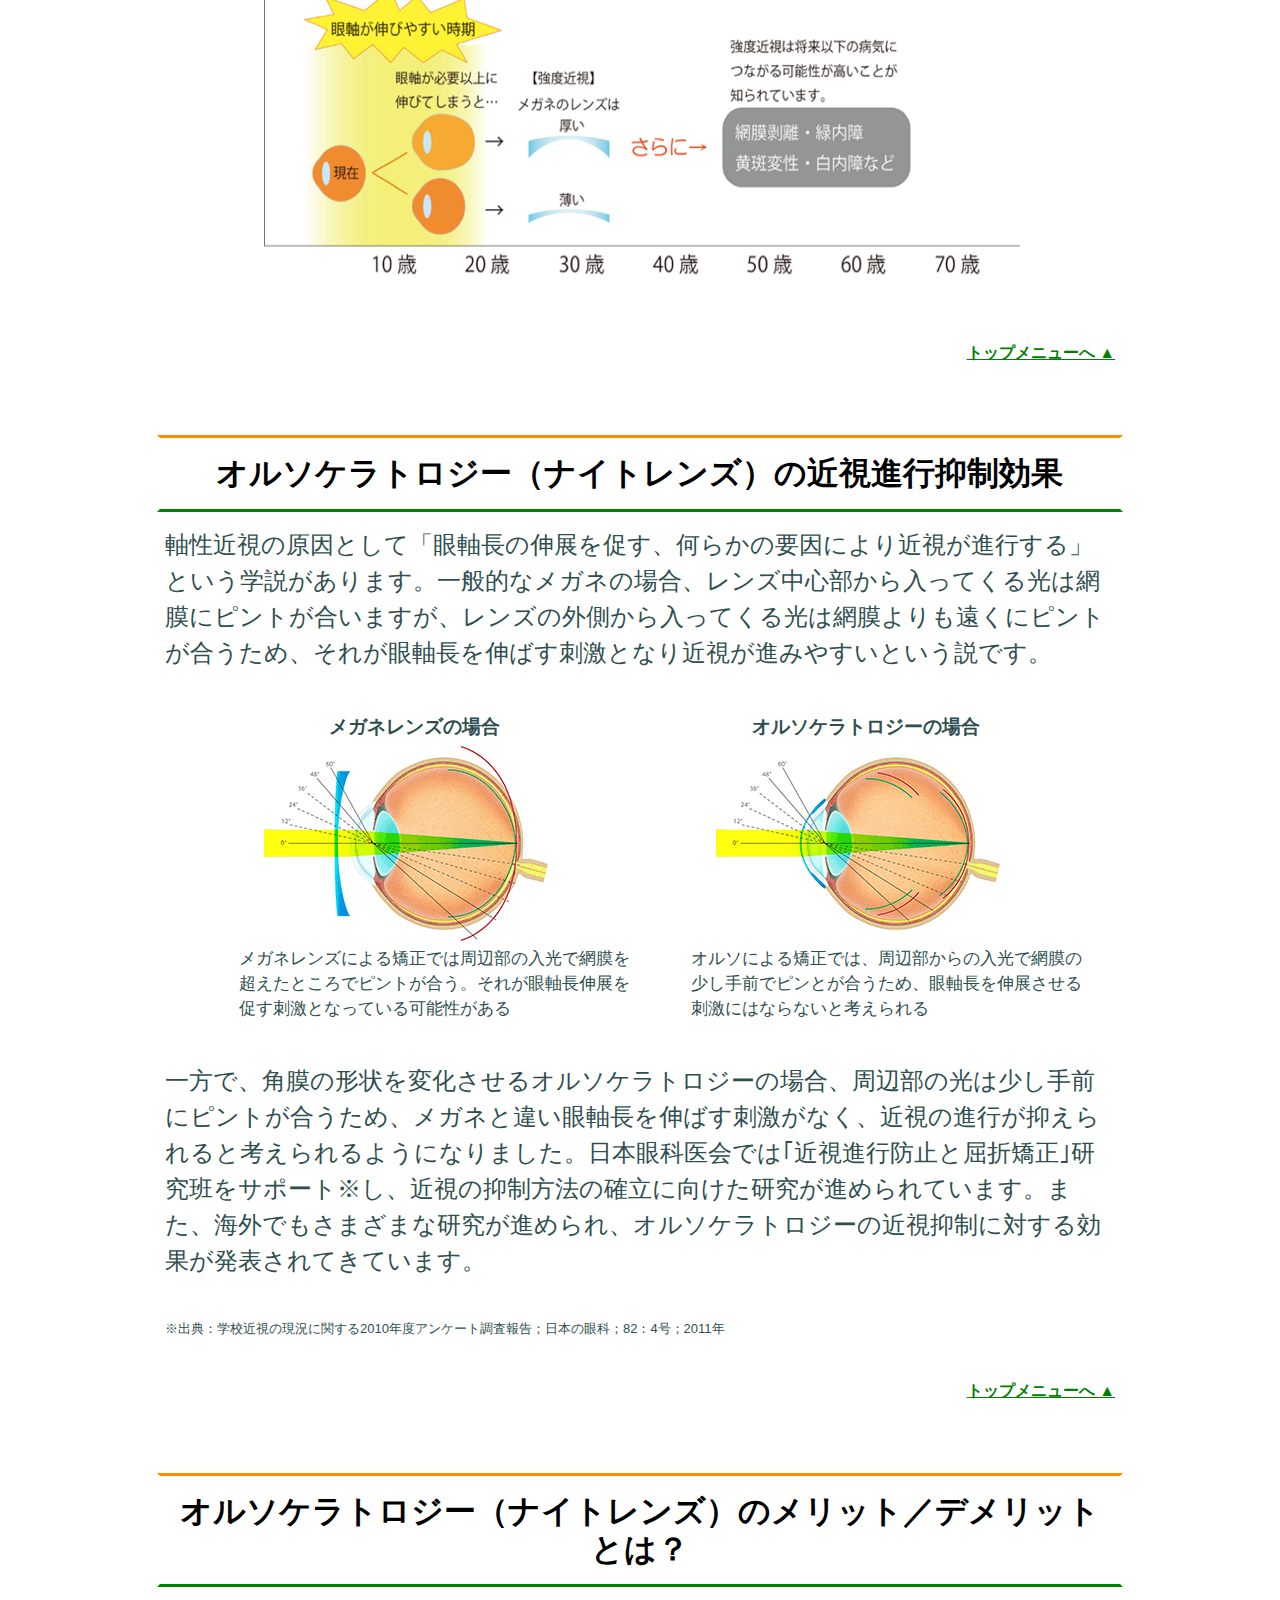
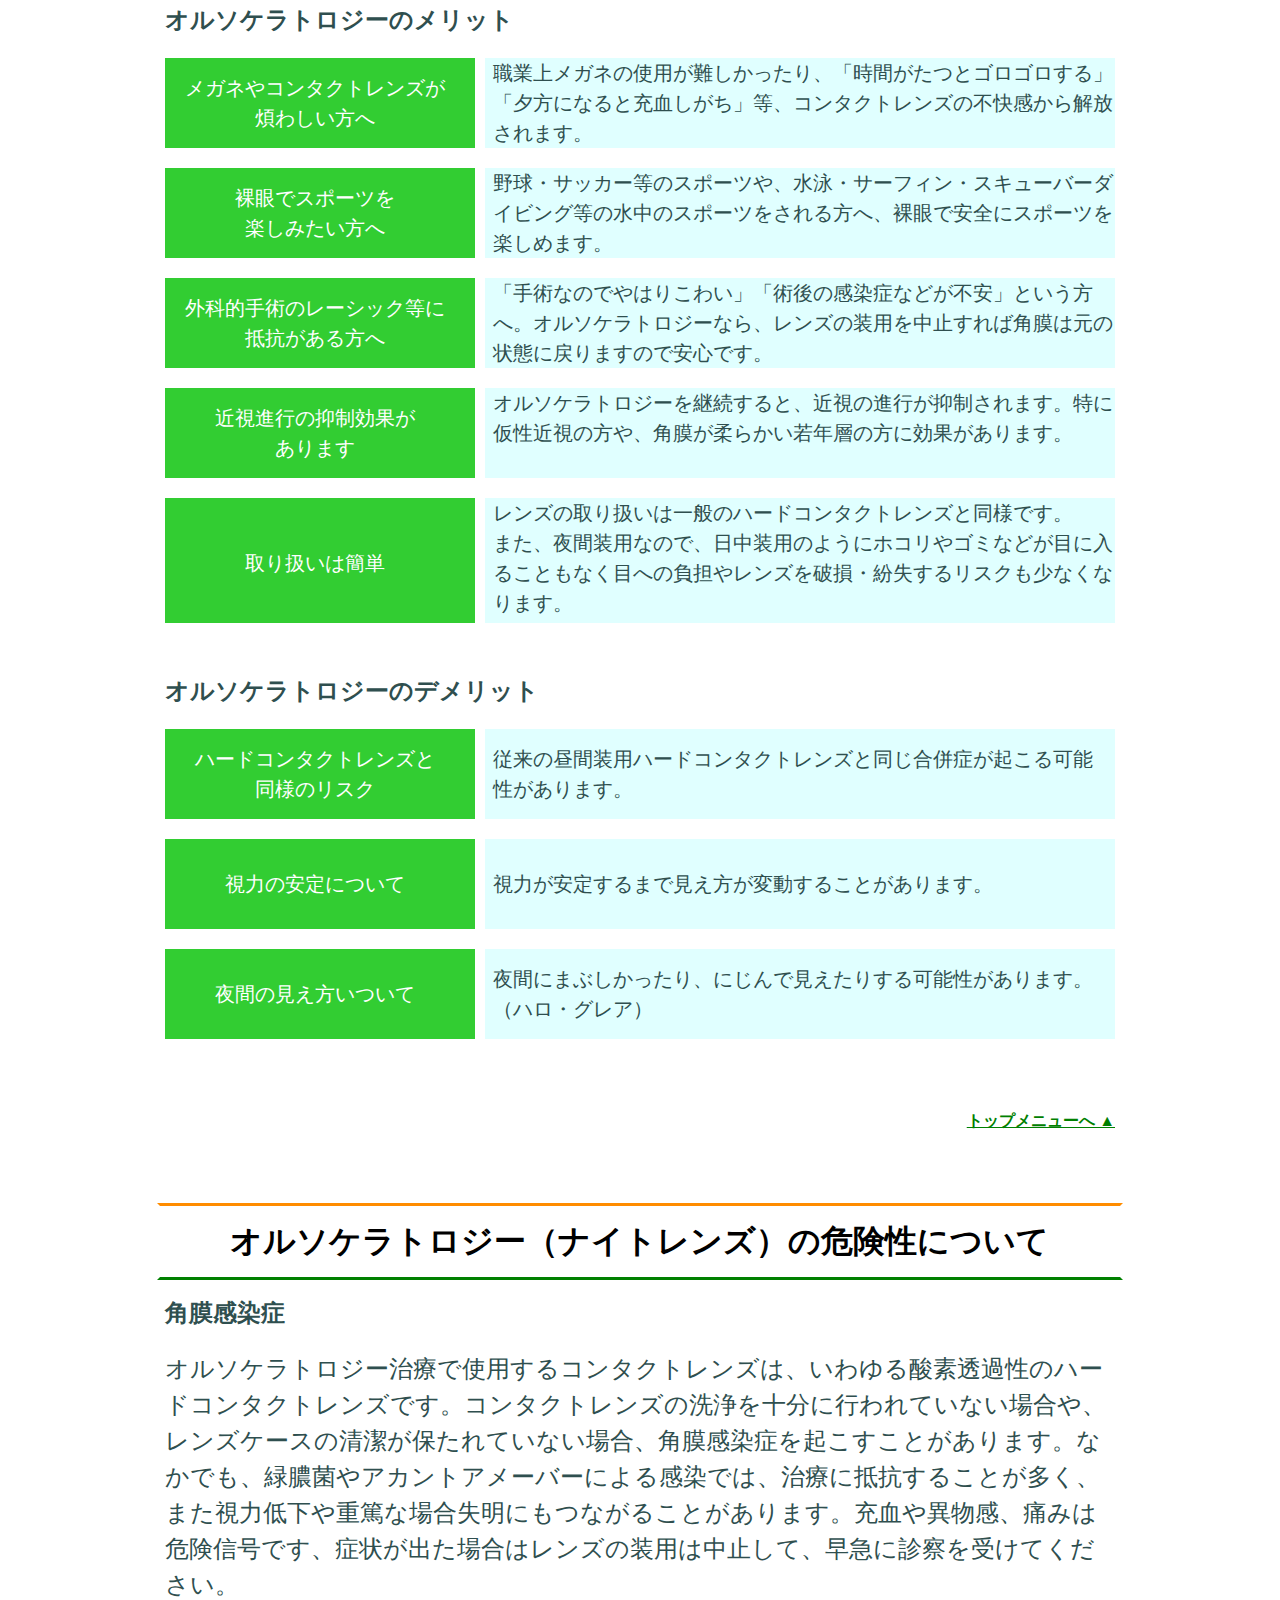
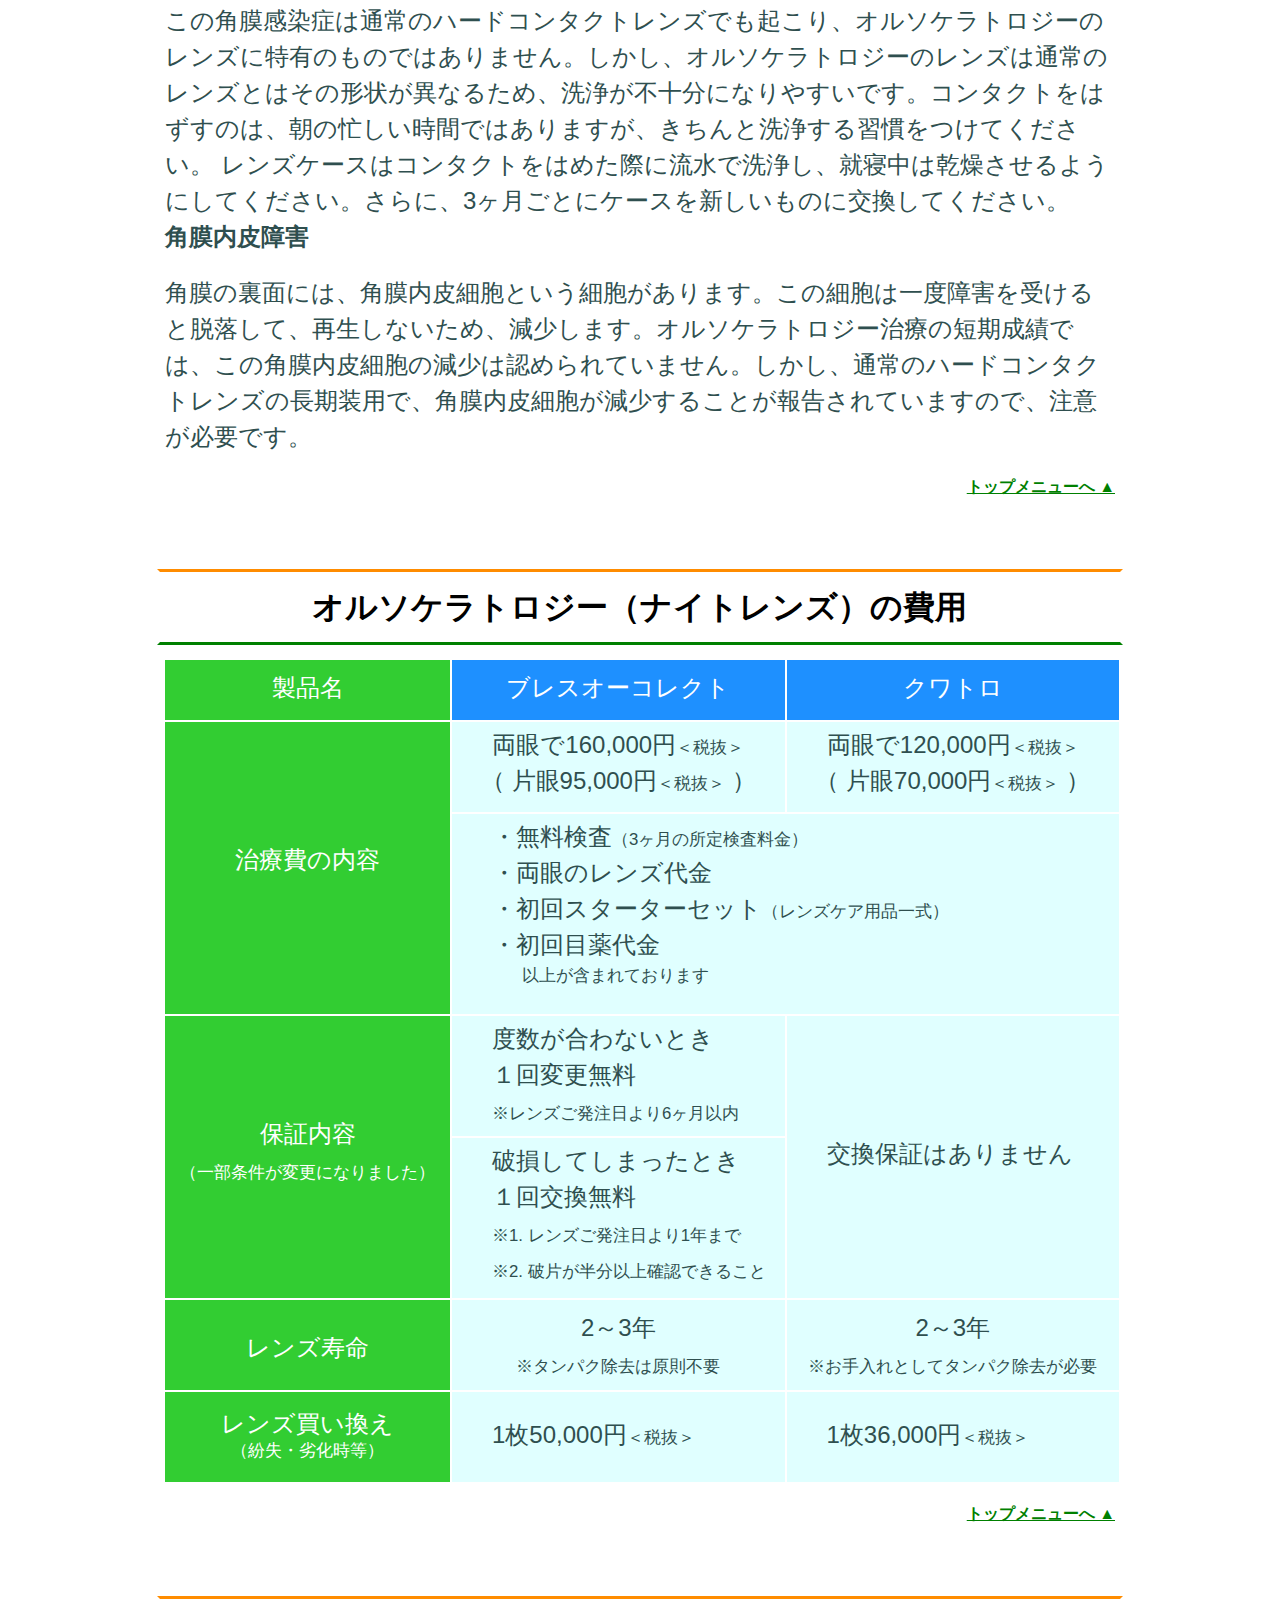
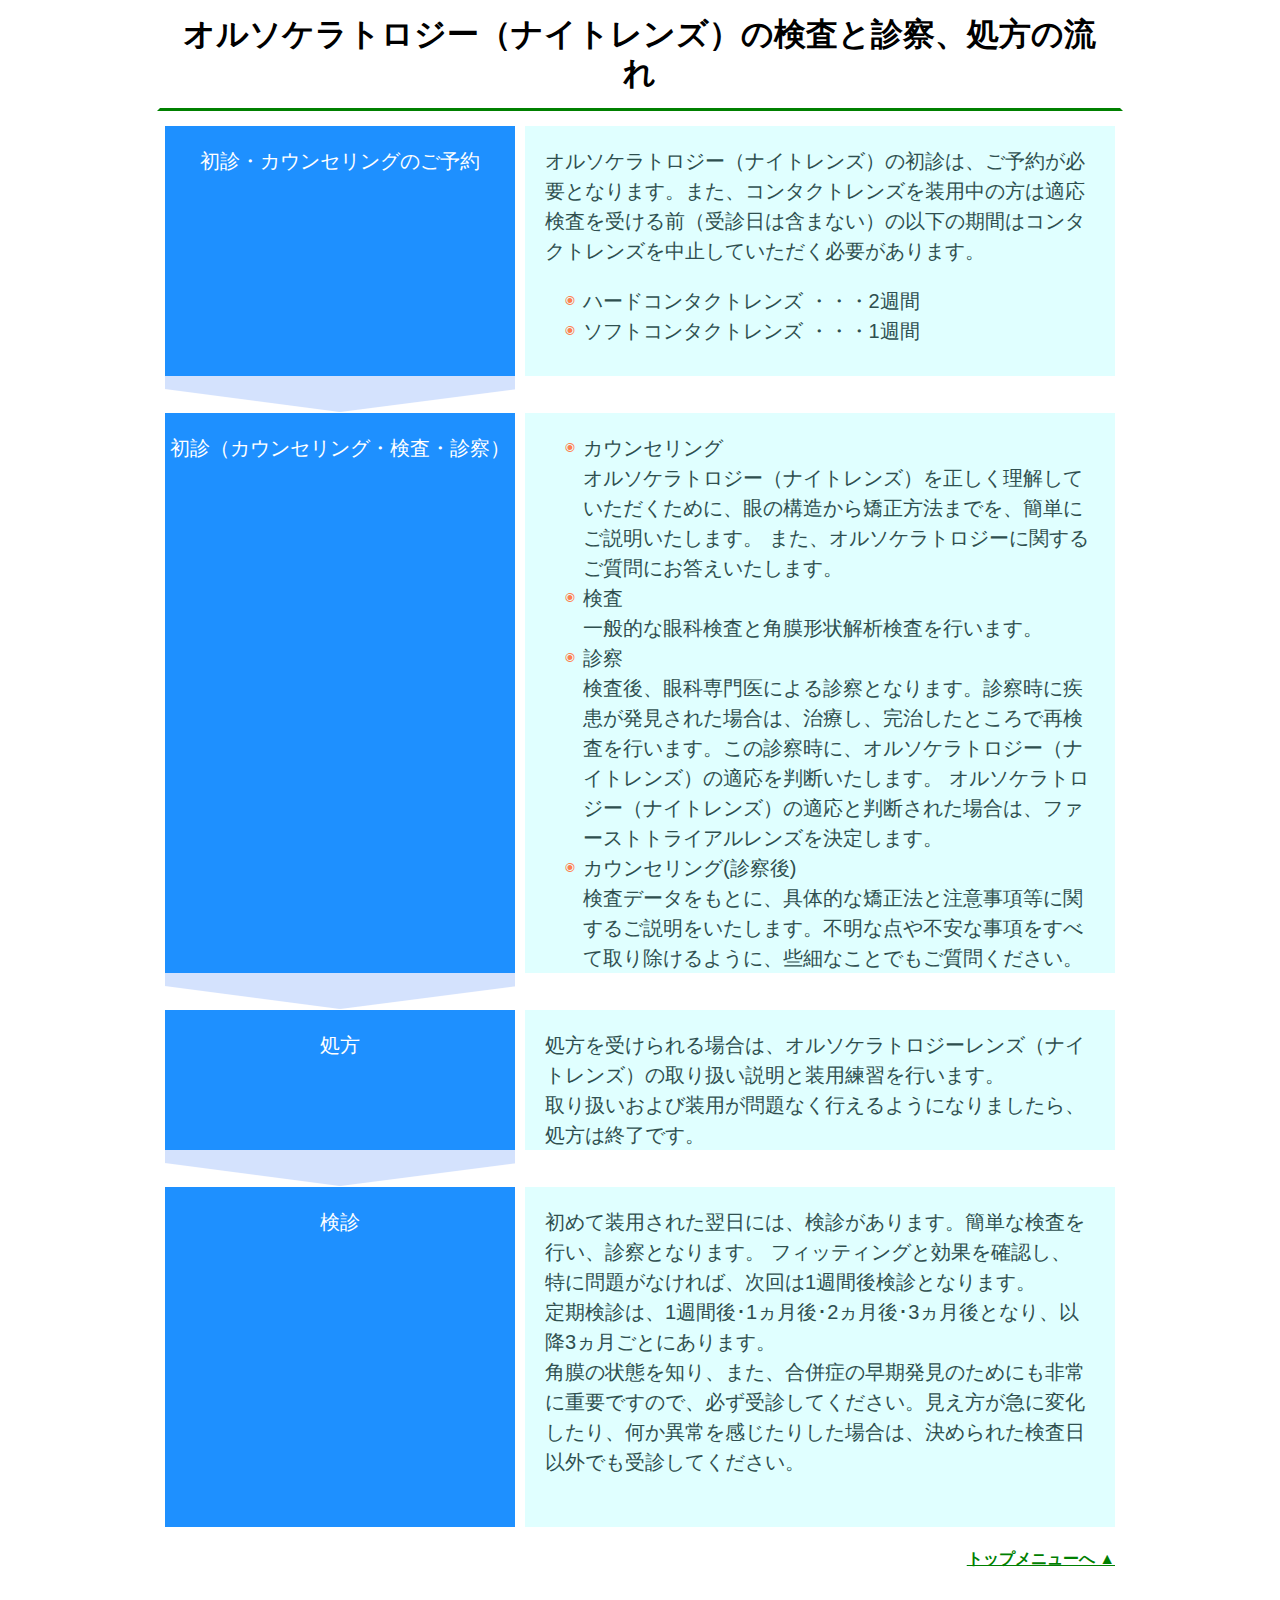
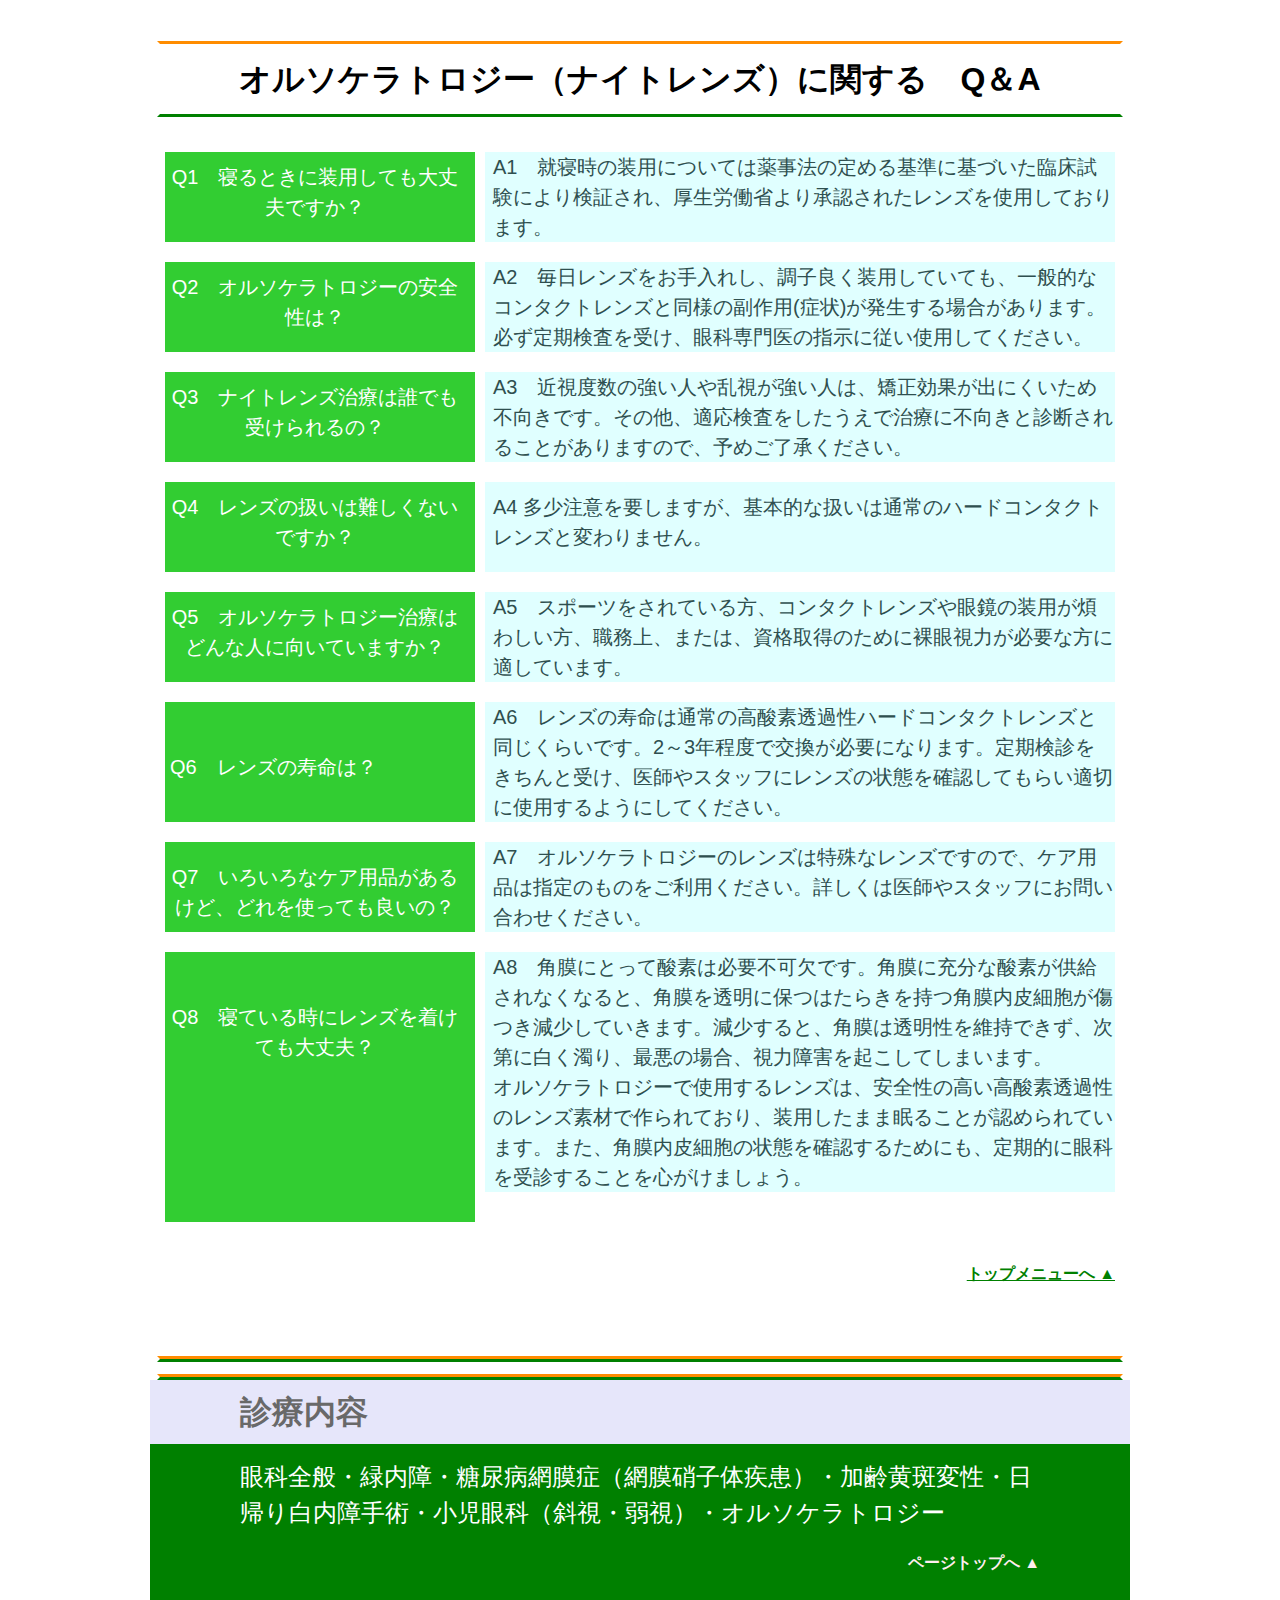
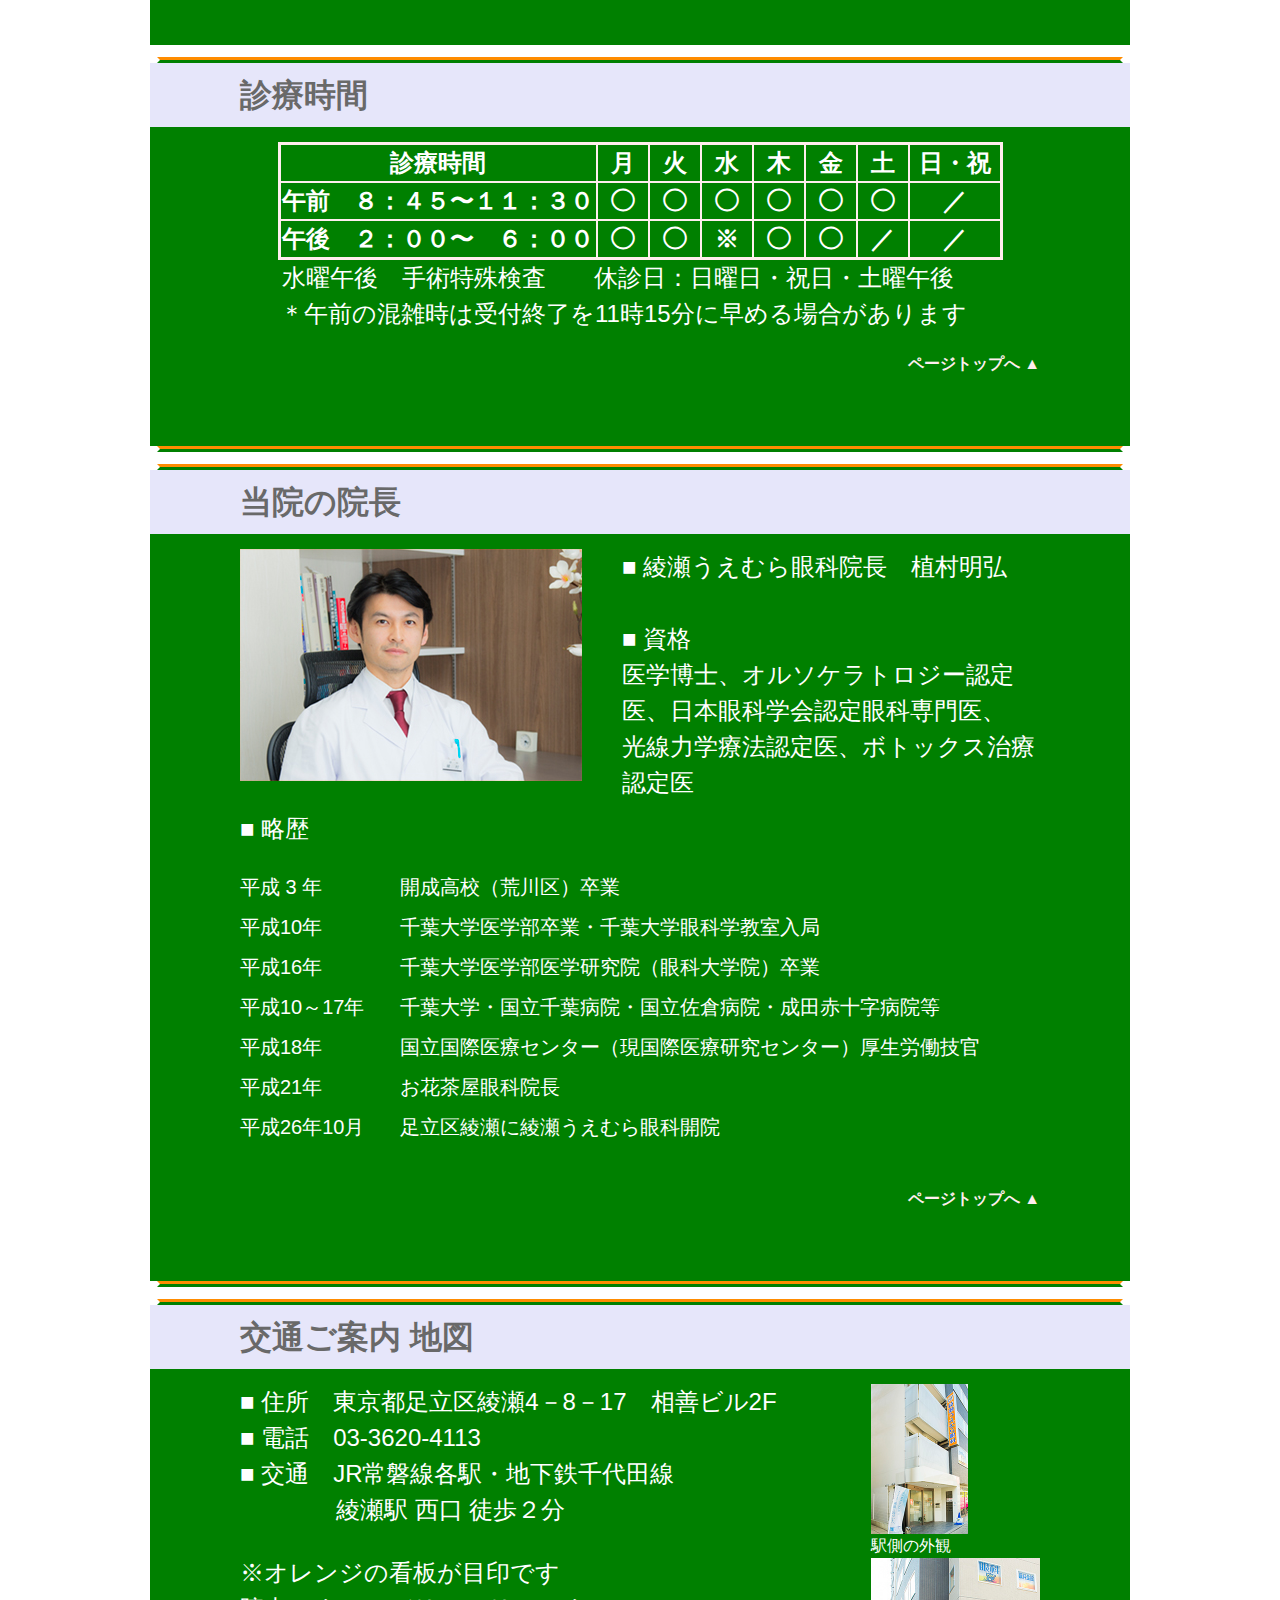
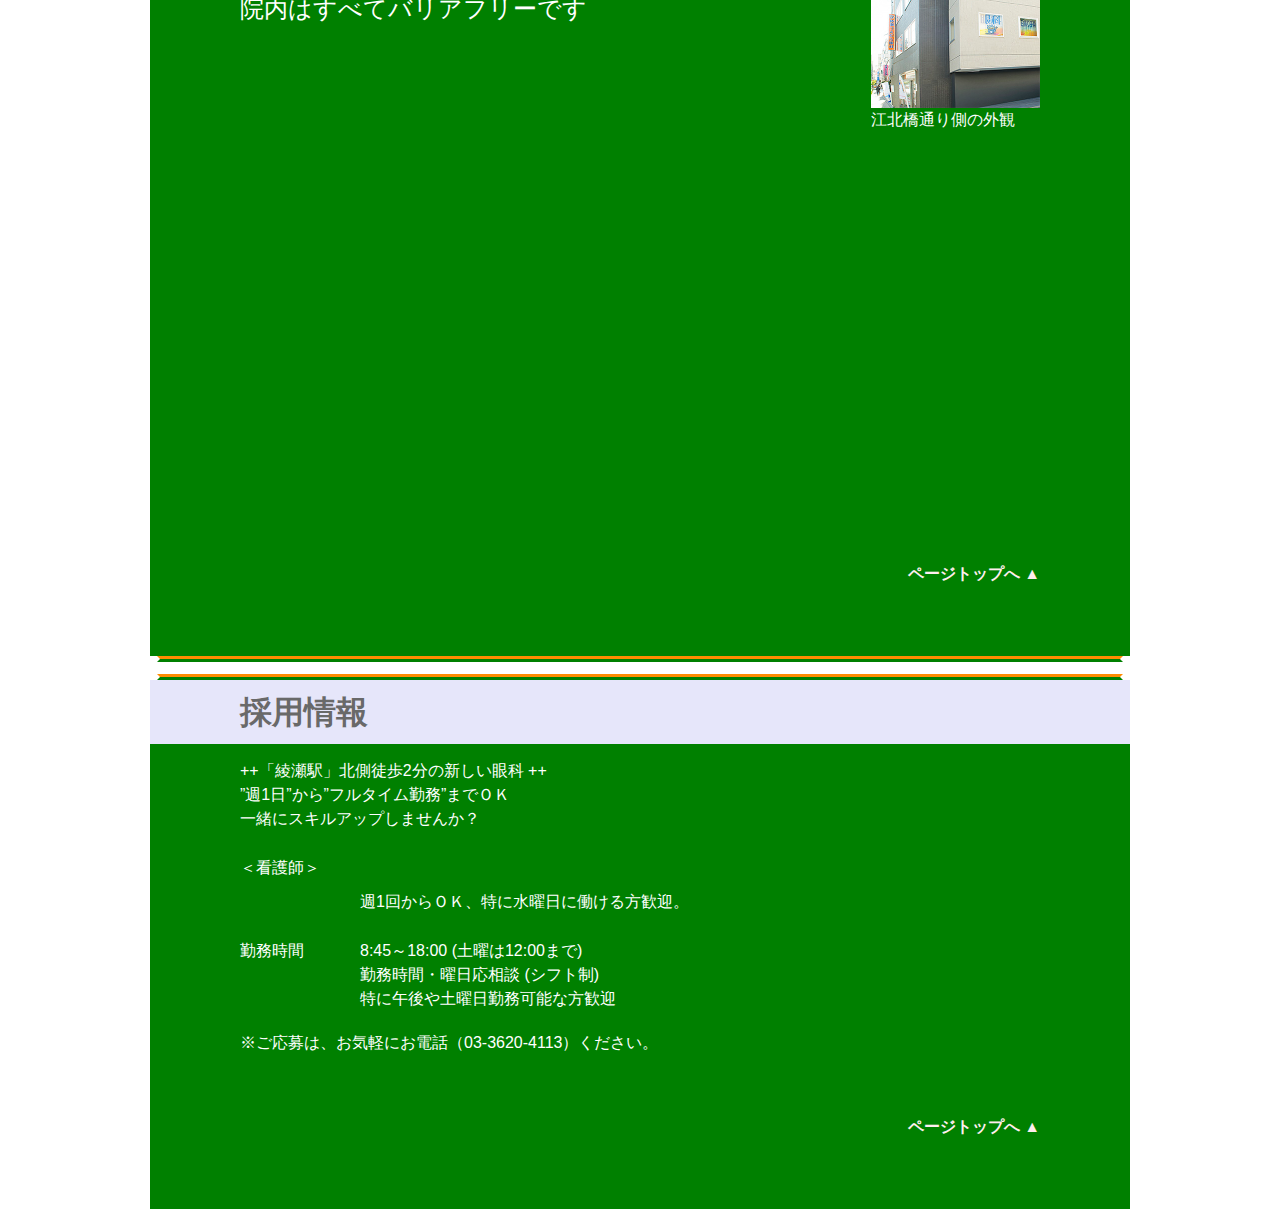
<file: oltho/index.html>
<!DOCTYPE html>
<html lang="ja">
<head>
<meta name="viewport" content="width=device-width, initial-scale=0.35,minimum-scale=0.1, maximum-scale=0.5, user-scalable=yes">
<meta http-equiv="content-type" content="text/html; charset=UTF-8">
<meta http-equiv="content-script-type" content="text/javascript">
<meta http-equiv="Content-Style-Type" content="text/css">

<meta name="keywords" content="綾瀬の眼科,オルソケラトロジー,ナイトレンズ,白内障日帰り手術">
<meta name="description" content="地下鉄千代田線 綾瀬駅 徒歩2分「綾瀬うえむら眼科」2014年10月足立区に本格的な眼科専門医院が開院致しました。もう遠くの大学病院で長時間待たされる必要はありません。">
<title>綾瀬うえむら眼科 綾瀬駅西口の眼科医院　オルソケラトロジー 白内障日帰り手術</title>
<link href="./../common/css/common.css" media="all" rel="stylesheet" type="text/css">
<link href="./css/oltho.css" media="all" rel="stylesheet" type="text/css">
</head>
<body>
<div class="unit_innerbox height_2"></div>
<div class="content_title" style="border-bottom:solid 0 white;">
	<!--２本ラインの隙間-->
	<div class="unit_innerbox height_1"></div>
</div>
<div id="header">
	<div id="header_upper">
	
白内障手術実績2000件以上　眼底疾病症研究歴１5年　手術をしない裸眼視力の回復  児童の近視進行の抑制　ナイトレンズの処方
		
	</div>
	
	<div id="header_lower">
		<div id="header_leftbox">
			<h1>
				<div id="logo_mark">
					<img src="./images/oltho_logo.jpg" width="86" height="54" alt="オルソケラトロジー外来　ロゴマーク" />
				</div>
				<div id="logo_gairai">
					<img src="./images/oltho_gairai.jpg" width="340" height="54" alt="オルソケラトロジー外来" />
				</div>
			</h1>
		
		</div>
		<div id="header_rightbox">
			<p id="to_main_home">
			<img src="./../common/images/tri.png" width="10" height="16" alt="">
				<a href="./../">
			<span style="color:darkorange;margin-left:3px">綾瀬うえむら眼科サイトへ</span>
				</a>
			<img src="./../common/images/tri.png" width="10" height="16" alt="" style="margin-left:15px">
				<a href="./../hakunaisho/"><span style="color:darkblue;margin-left:3px">
				白内障日帰り手術外来サイトへ
				</span></a>
			</p>
			<span id="callnum"><strong>電話番号&nbsp;０３（３６２０）４１１３</strong></span>
			<div id="header_items">
				<ul>
				<li><a href="#specialty"><img src="./../common/images/tri.png" width="10" height="16" alt="">&nbsp;診療内容</a></li>
				<li><a href="#director"><img src="./../common/images/tri.png" width="10" height="16" alt="">&nbsp;当院の院長</a></li>
				<li><a href="#recruit"><img src="./../common/images/tri.png" width="10" height="16" alt="">&nbsp;採用情報</a></li>
				<!--li><a href="#recruit"><span class="staff"><strong>&nbsp;スタッフ募集&nbsp;</strong></a></li-->
				</ul>
			</div><!--header_items-->
		</div><!--header_rightbox-->
	</div><!--header_lower-->
</div><!--header-->

<div id="navi">
	<ul>
		<!--li class="active"><img src="./common/images/bt_home.png" width="47" height="21" alt="Home"></li-->
				<li class="separater">|</li>
		<li><a href="#correction"><span class="naviitems"><strong>&nbsp;近視進行の予防&nbsp;</strong></span></a></li>
				<li class="separater">|</li>
		<li><a href="./../equipment/index.html"><span class="naviitems"><strong>&nbsp;充実した設備と安心の体制&nbsp;</strong></span></a></li>
				<li class="separater">|</li>
		<li><a href="#timetable_id"><span class="naviitems"><strong>&nbsp;診療時間&nbsp;</strong></span></a></li>
				<li class="separater">|</li>
		<li><a href="#access"><span class="naviitems"><strong>&nbsp;交通ご案内・地図&nbsp;</strong></span></a></li>
				<li class="separater">|</li>
	</ul>
</div>
<img src="./images/main.jpg" width="980" height="178" alt="うえむら眼科 院内風景" />
	<div id="tab">
	<ul>
	<a href="/index.html" id="tab_1"><li style="border-right:solid 1px white">綾瀬うえむら眼科</li></a>
	<a href="/hakunaisho/index.html" id="tab_2"><li style="border-right:solid 1px white;">白内障日帰り手術外来</li></a>
	<a href="/oltho/index.html" id="tab_3"><li>オルソケラトロジー外来</li></a>
	</ul>
	</div>

<div class="content_title">
	<!--２本ラインの隙間div class="unit_innerbox height_1"></div-->
</div>
<!--トピックmenu--><!--トピックmenu--><!--トピックmenu--><!--トピックmenu--><!--トピックmenu-->
<!--トピックmenu--><!--トピックmenu--><!--トピックmenu--><!--トピックmenu--><!--トピックmenu-->
<!--トピックmenu--><!--トピックmenu--><!--トピックmenu--><!--トピックmenu--><!--トピックmenu-->
<div class="unit_menu" id="topix_menu">
	<div class="unit_innerbox">
		<h2 style="color:indigo;font-size:large;margin:15px 0 0 55px">トピックス</h2>
	<dl>
	<dt><a href="#about"><img src="./images/c_red.png" width="25" height="25" alt="C"></dt><dd>オルソケラトロジー（ナイトレンズ）とは？</a></dd>
	<dt><a href="#reason"><img src="./images/c_red.png" width="25" height="25" alt="C"></dt><dd>なぜオルソケラトロジーなのか？</a></dd>
	<dt><a href="#kids"><img src="./images/c_red.png" width="25" height="25" alt="C"></dt><dd>近視進行の予防 （近視について 仮性近視とその進行メカニズム）
</a></dd>
	<dt><a href="#efficiency"><img src="./images/c_red.png" width="25" height="25" alt="C"></dt><dd>オルソケラトロジーの近視進行抑制効果</a></dd>
	<dt><a href="#merit"><img src="./images/c_red.png" width="25" height="25" alt="C"></dt><dd>オルソケラトロジーのメリット／デメリットとは？</a></dd>
	<dt><a href="#risc"><img src="./images/c_red.png" width="25" height="25" alt="C"></dt><dd>オルソケラトロジーの危険性について</a></dd>
	<dt><a href="#cost"><img src="./images/c_red.png" width="25" height="25" alt="C"></dt><dd>オルソケラトロジーの費用</a></dd>
	<dt><a href="#flow"><img src="./images/c_red.png" width="25" height="25" alt="C"></dt><dd>オルソケラトロジーの検査と診察、処方の流れ</a></dd>
	<dt><a href="#qa"><img src="./images/c_red.png" width="25" height="25" alt="C"></dt><dd>オルソケラトロジーに関するQ&A</a></dd>
	<!--dt><a href=".///////"><img src="./../common/images/c.png" width="25" height="25" alt="C"></dt><dd>〜〜〜ヘッドライン文〜〜〜</a></dd-->
	</dl>
	</div>
</div>
<!--トピックmenu--><!--トピックmenu--><!--トピックmenu--><!--トピックmenu--><!--トピックmenu-->
<!--トピックmenu--><!--トピックmenu--><!--トピックmenu--><!--トピックmenu--><!--トピックmenu-->
<!--トピックmenu--><!--トピックmenu--><!--トピックmenu--><!--トピックmenu--><!--トピックmenu-->


<!--トピック単位ここから-->
<div class="content_wrap">
<div class="content_title" id="about">
	<div class="unit_innerbox pad_15">
		<h2>オルソケラトロジー（ナイトレンズ）とは？</h2>
	</div>
</div>
<div class="unit_content">
	<div class="left_col" style="width:550px;">
	<p>オルソケラトロジーとは、眠っている間に装用するコンタクトレンズです。</p>

<p>見た目はハードコンタクトレンズですが、角膜の形をわずかに変える作用があり、一晩着けただけで、朝レンズを外した直後から視力が改善します。中等度近視の方なら0.1の裸眼視力が1.0を超え1.5まで改善することもよくあります。</p>

<p>最近は各方面で取り上げられることが多くなってきましたが、当院の院長は6年ほど前から様々な方にオルソケラトロジーレンズを処方してきました。</p>
		</div>
	<div class="right_col" style="width:350px;">
	<img src="./images/309-449.png" width="309" height="449" alt="オルソケラトロジー（ナイトレンズ）図" style="">
		</div>
	<span  class="pad_15 clearfix">
	<img src="./images/946-178.png" width="946" height="178" alt="オルソケラトロジーの使用法" style="text-align:center;">
	</span>

	<div class="page_up"><a href="#topix_menu">トップメニューへ ▲</a></div>
</div>
</div>
<!--トピック単位ここまで-->
<!--トピック単位ここから-->
<div class="content_wrap">
<div class="content_title" id="reason">
	<div class="unit_innerbox pad_15">
		<h2>なぜオルソケラトロジー（ナイトレンズ）なのか？</h2>
	</div>
</div>
<div class="unit_content">
		<h3 class="mar_btm40">個人的適性にもよりますが、近視に対する最良の矯正方法と当院は考えています。</h3>
<dl class="reason">
<dt>日中裸眼で快適に<br>過ごすことが出来ます</dt>
		<dd>日装用は眠っている間だけであり、裸眼で快適にスポーツなどを楽しむことが出来ます。</dd>
<dt style="height:3.5em;padding:0.5em 10px 0.5em 0;">近視の進行を抑える効果が<br>報告されています</dt>
		<dd>コンタクトレンズや眼鏡よりも近視進行を抑える効果が報告されており、学童期などの近視が進行し易い時期に進行を抑える可能性があります。</dd>
<dt>角膜への侵襲が<br>少ない治療です</dt>
		<dd>レーシックと違い、角膜の組織をレーザーを削るわけでは無いため、装用を中止すれば元の角膜形状に戻ります。</dd>
	</dl>
			<h3 class="mar_btm40">オルソケラトロジー治療は　“裸眼で過ごしたいけど手術には抵抗がある”　という方におすすめです</h3>

			<table class="Table_Group_Box " id="hikaku">
				<tr>
					<th colspan="3">オルソケラトロジー治療とレーシックの比較</th>
					<th>オルソケラトロジー構造図</th>
				</tr>
				<tr class="Input_Table">
					<td>&nbsp;</td>
					<td>オルソケラトロジー</td>
					<td>レーシック</td>
					<td rowspan="4"><img src="./images/298-205.png" width="298" height="205"/></td>
				</tr>
				<tr id="hikaku"class="Input_Table">
					<th>手術</th>
					<td>◎不要</td>
					<td>必要</td>
				</tr>
				<tr id="hikaku" class="Input_Table">
					<th>リスク</th>
					<td>◎装用をやめれば戻る</td>
					<td>元に戻らない</td>
				</tr>
				<tr id="hikaku" class="Input_Table">
					<th>適応範囲</th>
					<td>ー4Dくらいまで</td>
					<td>◎ー6Dくらいまで</td>
				</tr>
			</table>

	<div class="page_up"><a href="#topix_menu">トップメニューへ ▲</a></div>
</div>
</div>
<!--トピック単位ここまで-->

<!--トピック単位ここから-->
<div class="content_wrap">
<div class="content_title" id="kids">
	<div class="unit_innerbox pad_15">
		<h2>近視進行の予防</h2>
	</div>
</div>
<div class="unit_content">
<h3 class="mar_btm20">近視について 仮性近視とその進行メカニズム</h3>
			<p class="mar_btm20">近視とは、遠くを見た時に、網膜に光が届かず、その手前で焦点を結んでしまう状態で、網膜に光が届いても、像がぼやけて見えてしまいます。
				黒板の字が見えづらくなって、そのままにしていると成績低下の原因にもなってしまうかもしれません。</p>
<div style="text-align:center;" class="mar_btm40">
	<img src="./images/749-255.png" width="749" height="255" alt="近視の見え方">
</div>
<div class="left_col mar_btm40" style="width:540px;">
		<p>近視の原因は、はっきりしていませんが、主には遺伝因子・環境因子・眼軸延長の要因が考えられます。</p>
	</div>
<div class="right_col mar_btm20">
	<img src="./images/402-221.png" width="402" height="221" alt="近視の分類">
	</div>
<h3 class="mar_btm20">１.屈折性近視</h3>
<p class="mar_btm40">もともと凸の形をしている角膜と水晶体が、さらに強い凸に変形している状態です。
通常よりも凸の形が強くなっているため、眼の屈折力も強くなります。
その結果、遠くを見たときに、網膜の手前で焦点が結ばれる為、ぼやけてしまいます。</p>
<div class="left_col mar_btm40" style="width:620px;">
<h3 class="mar_btm20">２.軸性近視</h3>
<p>眼軸が長くなっている状態です。(眼軸とは、角膜から網膜までの距離。)
そのため、たとえ角膜と水晶体の屈折力が正常だとしても、網膜の手前で焦点が結ばれ、網膜までの距離が遠いため、そこまで光が届かず、ぼやけてしまいます。(右図:上 正視眼、下 軸性近視眼)
</p>
<p class="mar_btm40">
どこまで眼軸が延びるかは個人差がありますが、２０歳頃まで続くとされています。</p>
</div>
<div class="right_col mar_btm20">
	<img src="./images/249-379.png" width="249" height="379" alt="眼軸比較図">
	</div>
<div style="text-align:center;" class="mar_btm40">
	<img src="./images/880-262.png" width="880" height="262" alt="眼軸の延長">
</div>
<p class="mar_btm20">軸性近視進行の原因として、成長によって眼軸が伸びる要因と、
何らかの刺激、環境によって眼軸が伸びていく要因が考えられています。<br>
眼軸が伸び続けることで強度近視になってしまうとピントが合わずに見えにくいという問題だけではなく、眼球自体がいびつに変形したり網膜や視神経などの視覚にとって重要な組織が伸展(伸びたり歪んだり)することがあります。これを病的近視と言います。<br>
将来的に眼鏡やコンタクトをつけても視力が出づらくなってしまう場合があり、その為眼軸は伸びすぎない方がいいとされています。<br>
眼軸が伸び、軸性近視が進行し始める１０歳頃から眼軸の伸展を抑えることで、これらのリスクを減らすことができます。</p>
<div style="text-align:center;" class="mar_btm40">
	<img src="./images/759-303.png" width="759" height="303" alt="眼軸延長と年齢">
</div>
	<div class="page_up"><a href="#topix_menu">トップメニューへ ▲</a></div>
</div>
</div>
<!--トピック単位ここまで-->

<!--トピック単位ここから-->
<div class="content_wrap">
<div class="content_title" id="efficiency">
	<div class="unit_innerbox pad_15">
		<h2>オルソケラトロジー（ナイトレンズ）の近視進行抑制効果</h2>
	</div>
</div>
<div class="unit_content">
	<p class="mar_btm40">軸性近視の原因として「眼軸長の伸展を促す、何らかの要因により近視が進行する」という学説があります。一般的なメガネの場合、レンズ中心部から入ってくる光は網膜にピントが合いますが、レンズの外側から入ってくる光は網膜よりも遠くにピントが合うため、それが眼軸長を伸ばす刺激となり近視が進みやすいという説です。</p>
	<div class="mar_btm40">
		<table style="margin:0 auto;">
			<tr>
				<th style="width:450px;font-size:.8em;text-align:center;">メガネレンズの場合</th>
				<th style="width:450px;font-size:.8em;text-align:center;">オルソケラトロジーの場合</th>
				</tr>	
			<tr>
				<td style="text-align:center;"><img src="./images/300-200_1.png" width="300" height="200" alt="メガネレンズによる矯正時の網膜への像の結び方" ></td>
				<td style="text-align:center;"><img src="./images/300-200_2.png" width="300" height="200" alt="オルソによる矯正時の網膜への像の結び方"></td>
				<tr>
					<td style="vertical-align:top;"><p style="width:400px;font-size:.7em;margin-left:50px;text-align:left">メガネレンズによる矯正では周辺部の入光で網膜を超えたところでピントが合う。それが眼軸長伸展を促す刺激となっている可能性がある</p></td>
					<td style="vertical-align:top;"><p style="width:400px;margin-left:50px;font-size:.7em;text-align:left">
						オルソによる矯正では、周辺部からの入光で網膜の少し手前でピンとが合うため、眼軸長を伸展させる刺激にはならないと考えられる</p></td>
					</tr>
			</table>
		</div>
	<p class="mar_btm40">
一方で、角膜の形状を変化させるオルソケラトロジーの場合、周辺部の光は少し手前にピントが合うため、メガネと違い眼軸長を伸ばす刺激がなく、近視の進行が抑えられると考えられるようになりました。日本眼科医会では｢近視進行防止と屈折矯正｣研究班をサポート※し、近視の抑制方法の確立に向けた研究が進められています。また、海外でもさまざまな研究が進められ、オルソケラトロジーの近視抑制に対する効果が発表されてきています。</p>
	<p style="font-size:small" class="mar_btm20">※出典：学校近視の現況に関する2010年度アンケート調査報告；日本の眼科；82：4号；2011年</p>
<!--div style="text-align:center;" class="mar_btm30">
	<img src="./images/398-158.jpg" width="398" height="158" alt="メガネとオルソケラトロジーの屈折の違い">
</div>
<p style="font-size:small" class="mar_btm40">イラスト出典：大鹿哲郎ら；オルソケラトロジーが小児期の眼軸伸長に及ぼす影響に関する研究；日本の眼科；84；6号；2013年　Takefumi Yamaguchi, et al., Peripheral optical quality and myopia progression in children. Graefes Arch Clin Exp Ophthalmol, 2013</p-->
	<div class="page_up"><a href="#topix_menu">トップメニューへ ▲</a></div>
</div>
</div>
<!--トピック単位ここまで-->

<!--トピック単位ここから-->
<div class="content_wrap">
<div class="content_title" id="merit">
	<div class="unit_innerbox pad_15">
		<h2>オルソケラトロジー（ナイトレンズ）のメリット／デメリットとは？</h2>
	</div>
</div>
<div class="unit_content">
<h3 class="mar_btm20">オルソケラトロジーのメリット</h3>
<dl class="reason mar_btm40">
<dt style="height:60px;padding:15px 10px 15px 0;">メガネやコンタクトレンズが<br>煩わしい方へ</dt>
<dd style="height:90px;">職業上メガネの使用が難しかったり、「時間がたつとゴロゴロする」「夕方になると充血しがち」等、コンタクトレンズの不快感から解放されます。</dd>
<dt style="height:60px;padding:15px 10px 15px 0;">裸眼でスポーツを<br>楽しみたい方へ</dt>
<dd style="height:90px;">野球・サッカー等のスポーツや、水泳・サーフィン・スキューバーダイビング等の水中のスポーツをされる方へ、裸眼で安全にスポーツを楽しめます。</dd>
<dt style="height:60px;padding:15px 10px 15px 0;">外科的手術のレーシック等に<br>抵抗がある方へ</dt>
<dd style="height:90px;">「手術なのでやはりこわい」「術後の感染症などが不安」という方へ。オルソケラトロジーなら、レンズの装用を中止すれば角膜は元の状態に戻りますので安心です。
</dd>
<dt style="height:60px;padding:15px 10px 15px 0;">近視進行の抑制効果が<br>あります</dt>
<dd style="height:90px;">オルソケラトロジーを継続すると、近視の進行が抑制されます。特に仮性近視の方や、角膜が柔らかい若年層の方に効果があります。
</dd>
<dt style="height:20px;padding:50px 10px 55px 0;">取り扱いは簡単</dt>
<dd style="height:125px;">レンズの取り扱いは一般のハードコンタクトレンズと同様です。<br>
また、夜間装用なので、日中装用のようにホコリやゴミなどが目に入ることもなく目への負担やレンズを破損・紛失するリスクも少なくなります。
</dd>
</dl>
	<h3 class="mar_btm20">オルソケラトロジーのデメリット</h3>
<dl class="reason mar_btm40">
<dt style="height:60px;padding:15px 10px 15px 0;">ハードコンタクトレンズと<br>同様のリスク</dt>
	<dd style="height:60px;padding:15px 8px">従来の昼間装用ハードコンタクトレンズと同じ合併症が起こる可能性があります。</dd>
<dt style="height:30px;padding:30px 10px 30px 0;">視力の安定について</dt>
	<dd style="height:30px;padding:30px 10px 30px 8px;">視力が安定するまで見え方が変動することがあります。</dd>
<dt style="height:30px;padding:30px 10px 30px 0;">夜間の見え方いついて</dt>
	<dd style="height:60px;padding:15px 8px">夜間にまぶしかったり、にじんで見えたりする可能性があります。（ハロ・グレア）</dd>
	</dl>
	
	<div class="page_up"><a href="#topix_menu">トップメニューへ ▲</a></div>
</div>
</div>
<!--トピック単位ここまで-->

<!--トピック単位ここから-->
<div class="content_wrap">
<div class="content_title" id="risc">
	<div class="unit_innerbox pad_15">
		<h2>オルソケラトロジー（ナイトレンズ）の危険性について</h2>
	</div>
</div>
<div class="unit_content">
		<h3 class="mar_btm20">角膜感染症</h3>
		<p> オルソケラトロジー治療で使用するコンタクトレンズは、いわゆる酸素透過性のハードコンタクトレンズです。コンタクトレンズの洗浄を十分に行われていない場合や、レンズケースの清潔が保たれていない場合、角膜感染症を起こすことがあります。なかでも、緑膿菌やアカントアメーバーによる感染では、治療に抵抗することが多く、また視力低下や重篤な場合失明にもつながることがあります。充血や異物感、痛みは危険信号です、症状が出た場合はレンズの装用は中止して、早急に診察を受けてください。</p>
		<p>この角膜感染症は通常のハードコンタクトレンズでも起こり、オルソケラトロジーのレンズに特有のものではありません。しかし、オルソケラトロジーのレンズは通常のレンズとはその形状が異なるため、洗浄が不十分になりやすいです。コンタクトをはずすのは、朝の忙しい時間ではありますが、きちんと洗浄する習慣をつけてください。
レンズケースはコンタクトをはめた際に流水で洗浄し、就寝中は乾燥させるようにしてください。さらに、3ヶ月ごとにケースを新しいものに交換してください。</p>
		<h3 class="mar_btm20">角膜内皮障害</h3>
		<p>角膜の裏面には、角膜内皮細胞という細胞があります。この細胞は一度障害を受けると脱落して、再生しないため、減少します。オルソケラトロジー治療の短期成績では、この角膜内皮細胞の減少は認められていません。しかし、通常のハードコンタクトレンズの長期装用で、角膜内皮細胞が減少することが報告されていますので、注意が必要です。</p>
	<div class="page_up"><a href="#topix_menu">トップメニューへ ▲</a></div>
</div>
</div>
<!--トピック単位ここまで-->

<!--トピック単位ここから-->
<div class="content_wrap">
<div class="content_title" id="cost">
	<div class="unit_innerbox pad_15">
		<h2>オルソケラトロジー（ナイトレンズ）の費用</h2>
	</div>
</div>
<div class="unit_content al_center">
					
					<div>
						<dl id="cost_grid">
							<dt style="padding-top:10px;">製品名</p></dt>
						<dd style="padding-top:10px; background-color:dodgerblue;color:white;">ブレスオーコレクト</dd>
						<dd style="padding-top:10px; background-color:dodgerblue;color:white;">クワトロ</dd>
							<dt id="cost_item1" style="padding-top:120px;">治療費の内容</dt><dd style="padding-top:5px;">両眼で160,000円<span style="font-size:0.7em;">＜税抜＞</span><br>（ 片眼95,000円<span style="font-size:0.7em;">＜税抜＞</span> ）</dd>
<dd style="padding-top:5px;">両眼で120,000円<span style="font-size:0.7em;">＜税抜＞</span><br>（ 片眼70,000円<span style="font-size:0.7em;">＜税抜＞</span> ）</dd>
<dd id="cost_item3" class="al_left" style="padding-top:5px;">
						<ul>
							<li>・無料検査<span style="font-size:0.7em;">（3ヶ月の所定検査料金）</span></li>
							<li>・両眼のレンズ代金</li>
							<li>・初回スターターセット<span style="font-size:0.7em;">（レンズケア用品一式）</span></li>
							<li>・初回目薬代金</li>
						<li style="font-size:0.7em;margin-left:30px;">以上が含まれております</li>
						</ul>
							</dd>
					<dt id="cost_item2" style="padding-top:100px;">保証内容<br>
					<span style="font-size:0.7em;">（一部条件が変更になりました）</span></dt>

						<dd id="cost_item4" class="al_left" style="padding-top:5px;">度数が合わないとき<br>
						１回変更無料<br>
							<span style="font-size:0.7em;">※レンズご発注日より6ヶ月以内</span></dd>
						<dd id="cost_item5" class="al_left" style="padding-top:120px;">交換保証はありません</dd>
							<dd class="al_left" style="padding-top:5px;">
						破損してしまったとき<br>
						１回交換無料<br>
							<span style="font-size:0.7em;" style="padding-top:5px;">※1. レンズご発注日より1年まで<br>
							※2. 破片が半分以上確認できること</span></dd>

							<dt  style="padding-top:30px;">レンズ寿命</dt>
						<dd style="padding-top:10px;">2～3年<br>
						<span style="font-size:0.7em;">※タンパク除去は原則不要</span></dd>
						<dd style="padding-top:10px;">2～3年<br>
						<span style="font-size:0.7em;">※お手入れとしてタンパク除去が必要</span></dd>
						<dt style="padding-top:20px;line-height:1em;">レンズ買い換え<br><span style="font-size:0.7em;line-height:baseline;">（紛失・劣化時等）</span></dt><dd class="al_left" style="padding-top:25px;">1枚50,000円<span style="font-size:0.7em;">＜税抜＞</span></dd>
						<dd class="al_left" style="padding-top:25px;">1枚36,000円<span style="font-size:0.7em;">＜税抜＞</span></dd>
						</dl>
					</div>

		<div class="page_up"><a href="#topix_menu">トップメニューへ ▲</a></div>
</div>
</div>
<!--トピック単位ここまで-->
			

<!--トピック単位ここから>
<div class="content_wrap">
<div class="content_title" id="cost">
	<div class="unit_innerbox pad_15">
		<h2>オルソケラトロジー（ナイトレンズ）の費用</h2>
	</div>
</div>
<div class="unit_content al_center">
	<table class="cost al_center">
<colgroup>
		<col span="2" style="width:200px; background-color:limegreen;">
</colgroup>
<colgroup>
		<col span="2" style="width:400px;background-color:lightcyan;">
</colgroup>
		<tr >
			<th colspan="2" height="70">製品</font></th>
			<th bgcolor="dodgerblue">ブレスオーコレクト</th>
			<th bgcolor="dodgerblue">クワトロ</th>
		</tr>
		<tr>
			<td colspan="2" rowspan="2"><font color="white">治療費の内容</font></td>
			<td height="100">両眼で160,000円<br>
			（片眼95,000円）</td>
			<td>両眼で120,000円<br>
			（片眼70,000円）</td>
		</tr>
		<tr>
			<td colspan="2" height="200" class="al_left">
　・無料検査（3ヶ月）の所定検査料金<br>
　・両眼のレンズ代金<br>
　・初回スターターセット（レンズケア用品一式）<br>
　・初回目薬代金<br>
　　以上が含まれております。</td>
			<td></td>
		</tr>
		<tr>
			<td colspan="2" rowspan="2"><font color="white">保証内容</font></td>
			<td height="100">6ヶ月以内のレンズ度数交換は<br>無料で行ないます</td>
			<td>3ヶ月以内のレンズ度数交換は<br>無料で行ないます</td>

		</tr>
		<tr>
			<td height="150">破損時は1年以内でレンズの<br>半分以上破片が残っている場合のみ<br>無料で交換します</td>
			<td>なし2年～3年</td>
		</tr>
		<tr>
			<td rowspan="2" width="120"><font color="white">レンズ</font></td>
			<td height="60" width="150"><font color="white">寿命</font></td>
			<td>2年～3年</td>
			<td>2年～3年</td>
		</tr>
		<tr>
			<td><font color="white">タンパク除去</font></td>
			<td height="60">原則として不要</td>
			<td>必要</td>
		</tr>
		<tr>
			<td colspan="2"><font color="white">レンズ買い換え<br>紛失・劣化</font></td>
			<td height="100">レンズの紛失・経年劣化時の<br>レンズ代金は1枚50,000円</td>
			<td>レンズの紛失・経年劣化時の<br>レンズ代金は1枚36,000円</td>
		</tr>
		</table>
		<div class="page_up"><a href="#topix_menu">トップメニューへ ▲</a></div>
</div>
</div>
<!--トピック単位ここまで-->

<!--トピック単位ここから-->
<div class="content_wrap">
<div class="content_title" id="flow">
	<div class="unit_innerbox pad_15">
		<h2>オルソケラトロジー（ナイトレンズ）の検査と診察、処方の流れ</h2>
	</div>
</div>
<div class="unit_content">
	<div class="stack mar_btm40">
		<div class="left_col col_l" style="height:210px;">初診・カウンセリングのご予約</div>
		<div class="right_col col_r" style="height:210px;">
		<p>オルソケラトロジー（ナイトレンズ）の初診は、ご予約が必要となります。また、コンタクトレンズを装用中の方は適応検査を受ける前（受診日は含まない）の以下の期間はコンタクトレンズを中止していただく必要があります。</p>
			<dl class="bullet mar_t20">
				<dt>◉</dt>
				<dd>ハードコンタクトレンズ ・・・2週間</dd>
				<dt>◉</dt>
				<dd>ソフトコンタクトレンズ ・・・1週間</dd>
			</dl>
		</div>
	</div>
		
		
	<div class="stack">
		<div class="left_col">
			<div class="arrow_rect" style="width:350;">
				<img src="images/down_arrow.png" width="350" height="37"/>
			</div>
		</div>
	</div>

	<div class="stack">
		<div class="left_col col_l"style="height:520px;">初診（カウンセリング・検査・診察）</div>
		<div class="right_col col_r"style="height:520px;">
			<dl class="bullet">
				<dt>◉</dt>
				<dd>カウンセリング<br>
		 オルソケラトロジー（ナイトレンズ）を正しく理解していただくために、眼の構造から矯正方法までを、簡単にご説明いたします。 また、オルソケラトロジーに関するご質問にお答えいたします。</dd>
				<dt>◉</dt>
				<dd>検査<br>
		一般的な眼科検査と角膜形状解析検査を行います。</dd>
				<dt>◉</dt>
				<dd>診察<br>
		 検査後、眼科専門医による診察となります。診察時に疾患が発見された場合は、治療し、完治したところで再検査を行います。この診察時に、オルソケラトロジー（ナイトレンズ）の適応を判断いたします。
 オルソケラトロジー（ナイトレンズ）の適応と判断された場合は、ファーストトライアルレンズを決定します。</dd>
				<dt>◉</dt>
				<dd>カウンセリング(診察後)<br>検査データをもとに、具体的な矯正法と注意事項等に関するご説明をいたします。不明な点や不安な事項をすべて取り除けるように、些細なことでもご質問ください。</dd>
			</dl>
		</div>
	</div>

	<div class="stack">
		<div class="left_col">
			<div class="arrow_rect" style="width:350;">
				<img src="images/down_arrow.png" width="350" height="37"/>
			</div>
		</div>
	</div>

	<div class="stack">
		<div class="left_col col_l"style="height:100px;">処方</div>
		<div class="right_col col_r"style="height:100px;">
			<p>処方を受けられる場合は、オルソケラトロジーレンズ（ナイトレンズ）の取り扱い説明と装用練習を行います。<br>取り扱いおよび装用が問題なく行えるようになりましたら、処方は終了です。</p>
		</div>
	</div>

	<div class="stack">
		<div class="left_col">
			<div class="arrow_rect" style="width:350;">
				<img src="images/down_arrow.png" width="350" height="37"/>
			</div>
		</div>
	</div>

		
	<div class="stack">
		<div class="left_col col_l"style="height:300px;">検診</div>
		<div class="right_col col_r"style="height:300px;">
			<p> 初めて装用された翌日には、検診があります。簡単な検査を行い、診察となります。
フィッティングと効果を確認し、 特に問題がなければ、次回は1週間後検診となります。<br>
							定期検診は、1週間後･1ヵ月後･2ヵ月後･3ヵ月後となり、以降3ヵ月ごとにあります。<br>
角膜の状態を知り、また、合併症の早期発見のためにも非常に重要ですので、必ず受診してください。見え方が急に変化したり、何か異常を感じたりした場合は、決められた検査日以外でも受診してください。</p>
		</div>
	</div>
		

		
	<div class="page_up"><a href="#topix_menu">トップメニューへ ▲</a></div>
</div>
</div>
<!--トピック単位ここまで-->
<!--トピック単位ここから-->
<div class="content_wrap">
<div class="content_title" id="qa">
	<div class="unit_innerbox pad_15">
		<h2>オルソケラトロジー（ナイトレンズ）に関する　Q＆A</h2>
	</div>
</div>
<div class="unit_content">
<dl class="reason mar_btm40 mar_t20">
<dt style="height:3.5em;padding:0.5em 10px 0.5em 0;">Q1　寝るときに装用しても大丈夫ですか？</dt>
<dd>A1　就寝時の装用については薬事法の定める基準に基づいた臨床試験により検証され、厚生労働省より承認されたレンズを使用しております。</dd>
<dt style="height:3.5em;padding:0.5em 10px 0.5em 0;">Q2　オルソケラトロジーの安全性は？</dt>
<dd>A2　毎日レンズをお手入れし、調子良く装用していても、一般的なコンタクトレンズと同様の副作用(症状)が発生する場合があります。必ず定期検査を受け、眼科専門医の指示に従い使用してください。</dd>
<dt style="height:3.5em;padding:0.5em 10px 0.5em 0;">Q3　ナイトレンズ治療は誰でも受けられるの？</dt>
<dd>A3　近視度数の強い人や乱視が強い人は、矯正効果が出にくいため不向きです。その他、適応検査をしたうえで治療に不向きと診断されることがありますので、予めご了承ください。
</dd>
<dt style="height:3.5em;padding:0.5em 10px 0.5em 0;">Q4　レンズの扱いは難しくないですか？</dt>
<dd style="height:3.5em;padding:0.5em 10px 0.5em 8px;">A4 多少注意を要しますが、基本的な扱いは通常のハードコンタクトレンズと変わりません。
</dd>
<dt style="height:3.5em;padding:0.5em 10px 0.5em 0;">Q5　オルソケラトロジー治療はどんな人に向いていますか？</dt><dd>A5　スポーツをされている方、コンタクトレンズや眼鏡の装用が煩わしい方、職務上、または、資格取得のために裸眼視力が必要な方に適しています。 
</dd>
<dt style="height:1em;padding:2.5em 5px;text-align:left;">Q6　レンズの寿命は？</dt><dd>A6　レンズの寿命は通常の高酸素透過性ハードコンタクトレンズと同じくらいです。2～3年程度で交換が必要になります。定期検診をきちんと受け、医師やスタッフにレンズの状態を確認してもらい適切に使用するようにしてください。
</dd>
<dt style="height:1.5em;padding:1em 10px 2em 0;">Q7　いろいろなケア用品があるけど、どれを使っても良いの？</dt><dd>A7　オルソケラトロジーのレンズは特殊なレンズですので、ケア用品は指定のものをご利用ください。詳しくは医師やスタッフにお問い合わせください。 
</dd>
	<dt style="height:1em;padding:2.5em 10px 10em 0;">Q8　寝ている時にレンズを着けても大丈夫？</dt><dd>A8　角膜にとって酸素は必要不可欠です。角膜に充分な酸素が供給されなくなると、角膜を透明に保つはたらきを持つ角膜内皮細胞が傷つき減少していきます。減少すると、角膜は透明性を維持できず、次第に白く濁り、最悪の場合、視力障害を起こしてしまいます。<br>
オルソケラトロジーで使用するレンズは、安全性の高い高酸素透過性のレンズ素材で作られており、装用したまま眠ることが認められています。また、角膜内皮細胞の状態を確認するためにも、定期的に眼科を受診することを心がけましょう。
</dd>
	</dl>
	
	<div class="page_up"><a href="#topix_menu">トップメニューへ ▲</a></div>
</div>
<!--トピック単位ここまで-->

<!--トピック単位ここから>
<div class="content_wrap">
<div class="content_title">
	<div class="unit_innerbox pad_15">
ーーーーーーーーーーーーータイトルーーーーーーーーーーーーー
	</div>
</div>
<div class="unit_content">
ーーーーーーーーーーーーーー本文ーーーーーーーーーーーーーーー
ーーーーーーーーーーーーーー本文ーーーーーーーーーーーーーーー
ーーーーーーーーーーーーーー本文ーーーーーーーーーーーーーーー

</div>
</div>
<トピック単位ここまで-->

<!--下部セクションここから--><!--下部セクションここから--><!--下部セクションここから-->

<div class="content_title">
	<!--２本ラインの隙間div class="unit_innerbox height_1"></div-->
</div>
<div class="unit_innerbox height_10"></div>
<div class="content_title">
	<!--２本ラインの隙間div class="unit_innerbox height_1"></div-->
</div>
<div class="below"><!--下部単位ここから-->
<div class="below_cont_title_back">
		<div class="below_cont_title" id="specialty">
		診療内容
		</div>
</div>
<div class="below_content">
	<p>眼科全般・緑内障・糖尿病網膜症（網膜硝子体疾患）・加齢黄斑変性・日帰り白内障手術・小児眼科（斜視・弱視）・オルソケラトロジー</p>
	<div class="page_up"><a href="#header">ページトップへ ▲</a></div>
</div>
</div>
<!--下部単位ここまで-->
<!--下部単位ここから-->

<div class="unit_innerbox height_10"></div>
<div class="content_title">
	<!--２本ラインの隙間div class="unit_innerbox height_1"></div-->
</div>
<div class="below">
	<div class="below_cont_title_back" id="timetable_id">
		<div class="below_cont_title">
		診療時間
		</div>
	</div>
	<div class="below_content">
		<table id="timetable" class="mar_center">
			<thead>
			<tr><th>診療時間</th><th>月</th><th>火</th><th>水</th><th>木</th><th>金</th><th>土</th><th id="timetable_lastcell">日・祝</th></tr>
			</thead>
			<tbody>
			<tr>
				<th>午前　８：４５〜１１：３０</th>
				<td>◯</td><td>◯</td><td>◯</td><td>◯</td><td>◯</td><td>◯</td><td>／</td>
			</tr>
			<tr>
				<th>午後　２：００〜　６：００</th>
				<td>◯</td><td>◯</td><td>※</td><td>◯</td><td>◯</td><td>／</td><td>／</td>
			</tr>
			</tbody>
		</table>
		<p style="margin-left:42px;">水曜午後　手術特殊検査　　休診日：日曜日・祝日・土曜午後</p>
		<p style="margin-left:40px;">＊午前の混雑時は受付終了を11時15分に早める場合があります</p>
		<div class="page_up"><a href="#header">ページトップへ ▲</a></div>
	</div>
</div>
<!--下部単位ここまで-->
<!--下部単位ここから-->
<div class="content_title">
	<!--２本ラインの隙間div class="unit_innerbox height_1"></div-->
</div>
	<div class="unit_innerbox height_10"></div>
<div class="content_title">
	<!--２本ラインの隙間div class="unit_innerbox height_1"></div-->
</div>
<div class="below">
	<div class="below_cont_title_back">
		<div class="below_cont_title" id="director">
		当院の院長
		</div>
	</div>
	<div class="below_content">
	<div id="pict_director"><img src="../images/director.jpg" width="342" height="232" alt="綾瀬うえむら眼科院長　植村明弘" /></div>
	<p>■ 綾瀬うえむら眼科院長　植村明弘</p>
<br>
		<p id="qualification">■ 資格<br>
医学博士、オルソケラトロジー認定医、日本眼科学会認定眼科専門医、<br>
光線力学療法認定医、ボトックス治療認定医</p>
		<div id="profile">
		<p>■ 略歴</p>
		<dl>
<dt>平成 3 年</dt><dd>開成高校（荒川区）卒業</dd>
<dt>平成10年</dt><dd>千葉大学医学部卒業・千葉大学眼科学教室入局</dd>
<dt>平成16年</dt><dd>千葉大学医学部医学研究院（眼科大学院）卒業</dd>
<dt>平成10～17年</dt><dd>千葉大学・国立千葉病院・国立佐倉病院・成田赤十字病院等</dd>
<dt>平成18年</dt><dd>国立国際医療センター（現国際医療研究センター）厚生労働技官</dd>
<dt>平成21年</dt><dd>お花茶屋眼科院長</dd>
<dt>平成26年10月</dt><dd>足立区綾瀬に綾瀬うえむら眼科開院</dd>
		</dl>
			</div>
		<div class="page_up"><a href="#header">ページトップへ ▲</a></div>
	</div>
</div>
<!--下部単位ここまで-->
<!--下部単位ここから-->
<div class="content_title">
	<!--２本ラインの隙間div class="unit_innerbox height_1"></div-->
</div>
	<div class="unit_innerbox height_10"></div>
<div class="content_title">
	<!--２本ラインの隙間div class="unit_innerbox height_1"></div-->
</div>
	
<div class="below">
	<div class="below_cont_title_back" id="access">
		<div class="below_cont_title">
		交通ご案内 地図
		</div>
	</div>

	<div class="below_content">
	<div class="left_col">
		<p>■ 住所　東京都足立区綾瀬4－8－17　相善ビル2F<br>

■ 電話　03-3620-4113<br>

		■ 交通　JR常磐線各駅・地下鉄千代田線<br>
		　　　　綾瀬駅 西口 徒歩２分</p>
		<p style="margin-top:27px;">※オレンジの看板が目印です<br>
		院内はすべてバリアフリーです</p>
		</div>
	<div class="right_col">
		<img src="../common/images/entrance.jpg" width="97" height="150" alt="駅側から見た入り口" /><p style="font-size:medium;">駅側の外観</p>
		<img src="../common/images/exterior.jpg" width="169" height="150" alt="反対側から見た当院" /><p style="font-size:medium;">江北橋通り側の外観</p>
	</div>
	<div class="right_col">
		</div>

		<!--p class="print"><a href="javascript:print();">地図を印刷する</a></p-->
<iframe width="800" height="400" src="https://www.google.com/maps/embed?pb=!1m18!1m12!1m3!1d1618.7512959759208!2d139.82398255419523!3d35.76302869452605!2m3!1f0!2f0!3f0!3m2!1i1024!2i768!4f13.1!3m3!1m2!1s0x60188fb7f6c6066b%3A0x88254ea954c6c94b!2z57a-54Cs44GG44GI44KA44KJ55y856eR!5e0!3m2!1sja!2sjp!4v1424533645335" width="600" height="450" frameborder="0" style="border:0"></iframe>

	<div class="page_up"><a href="#header">ページトップへ ▲</a></div>
	</div>
</div>
<!--下部単位ここまで-->
<!--下部単位ここから-->
<div class="content_title">
	<!--２本ラインの隙間div class="unit_innerbox height_1"></div-->
</div>
	<div class="unit_innerbox height_10"></div>
<div class="content_title">
	<!--２本ラインの隙間div class="unit_innerbox height_1"></div-->
</div>
<div class="below">
	<div class="below_cont_title_back">
		<div class="below_cont_title" id="recruit">
		採用情報
		</div>
	</div>
	<div class="below_content">
	<div id="recruit_box">
++「綾瀬駅」北側徒歩2分の新しい眼科 ++<br>
”週1日”から”フルタイム勤務”までＯＫ<br>
一緒にスキルアップしませんか？<br>

<div id="recruit_job" class="al_left" style="font-size:middle;">
	<dl>
<dt>＜看護師＞</dt>
<dd><!-- 時給2100円～ -->週1回からＯＫ、特に水曜日に働ける方歓迎。</dd>
	
<!--dt>＜医療事務・検査助手＞</dt>
<dd>時給950円～週2回からＯＫ、土曜日や水曜日の午前、あるいは午後働ける方</dd>
	<dd>※ 眼科検査経験者優遇</dd-->
	</dl></div>

<div id="recruit_shift" class="al_left mar_btm40">
<dl class="mar_btm20">
<dt>勤務時間</dt>
<dd>8:45～18:00&nbsp;(土曜は12:00まで)</dd>
<dd>勤務時間・曜日応相談&nbsp;(シフト制)</dd>
<dd>特に午後や土曜日勤務可能な方歓迎</dd>
</dl>

			<p>※ご応募は、お気軽にお電話（03-3620-4113）ください。</p>
</div>


</div> <!--recruit_box/-->
			<div class="page_up"><a href="#header">ページトップへ ▲</a></div>
	</div>
</div><!--below-->
<!--下部単位ここまで-->
<script>
  (function(i,s,o,g,r,a,m){i['GoogleAnalyticsObject']=r;i[r]=i[r]||function(){
  (i[r].q=i[r].q||[]).push(arguments)},i[r].l=1*new Date();a=s.createElement(o),
  m=s.getElementsByTagName(o)[0];a.async=1;a.src=g;m.parentNode.insertBefore(a,m)
  })(window,document,'script','//www.google-analytics.com/analytics.js','ga');

  ga('create', 'UA-59799081-1', 'auto');
  ga('send', 'pageview');

</script>
</body>
</file>
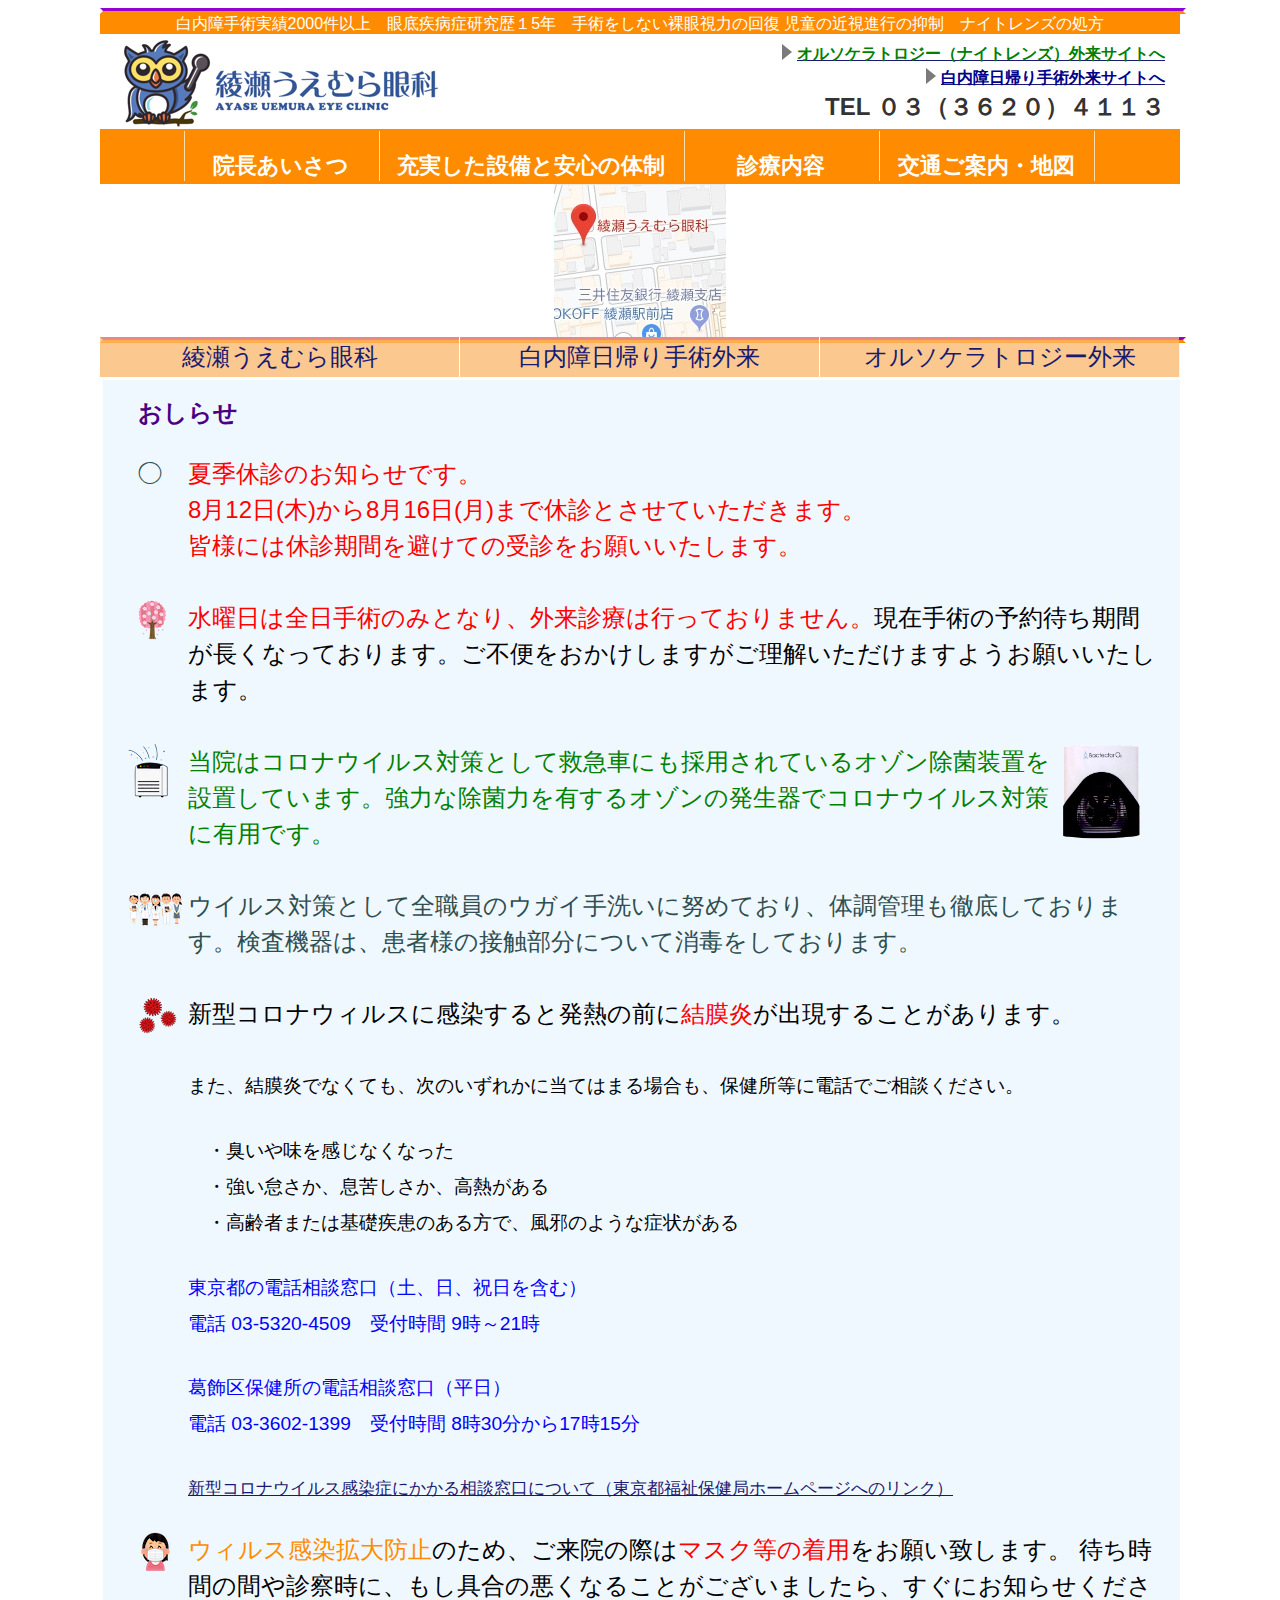
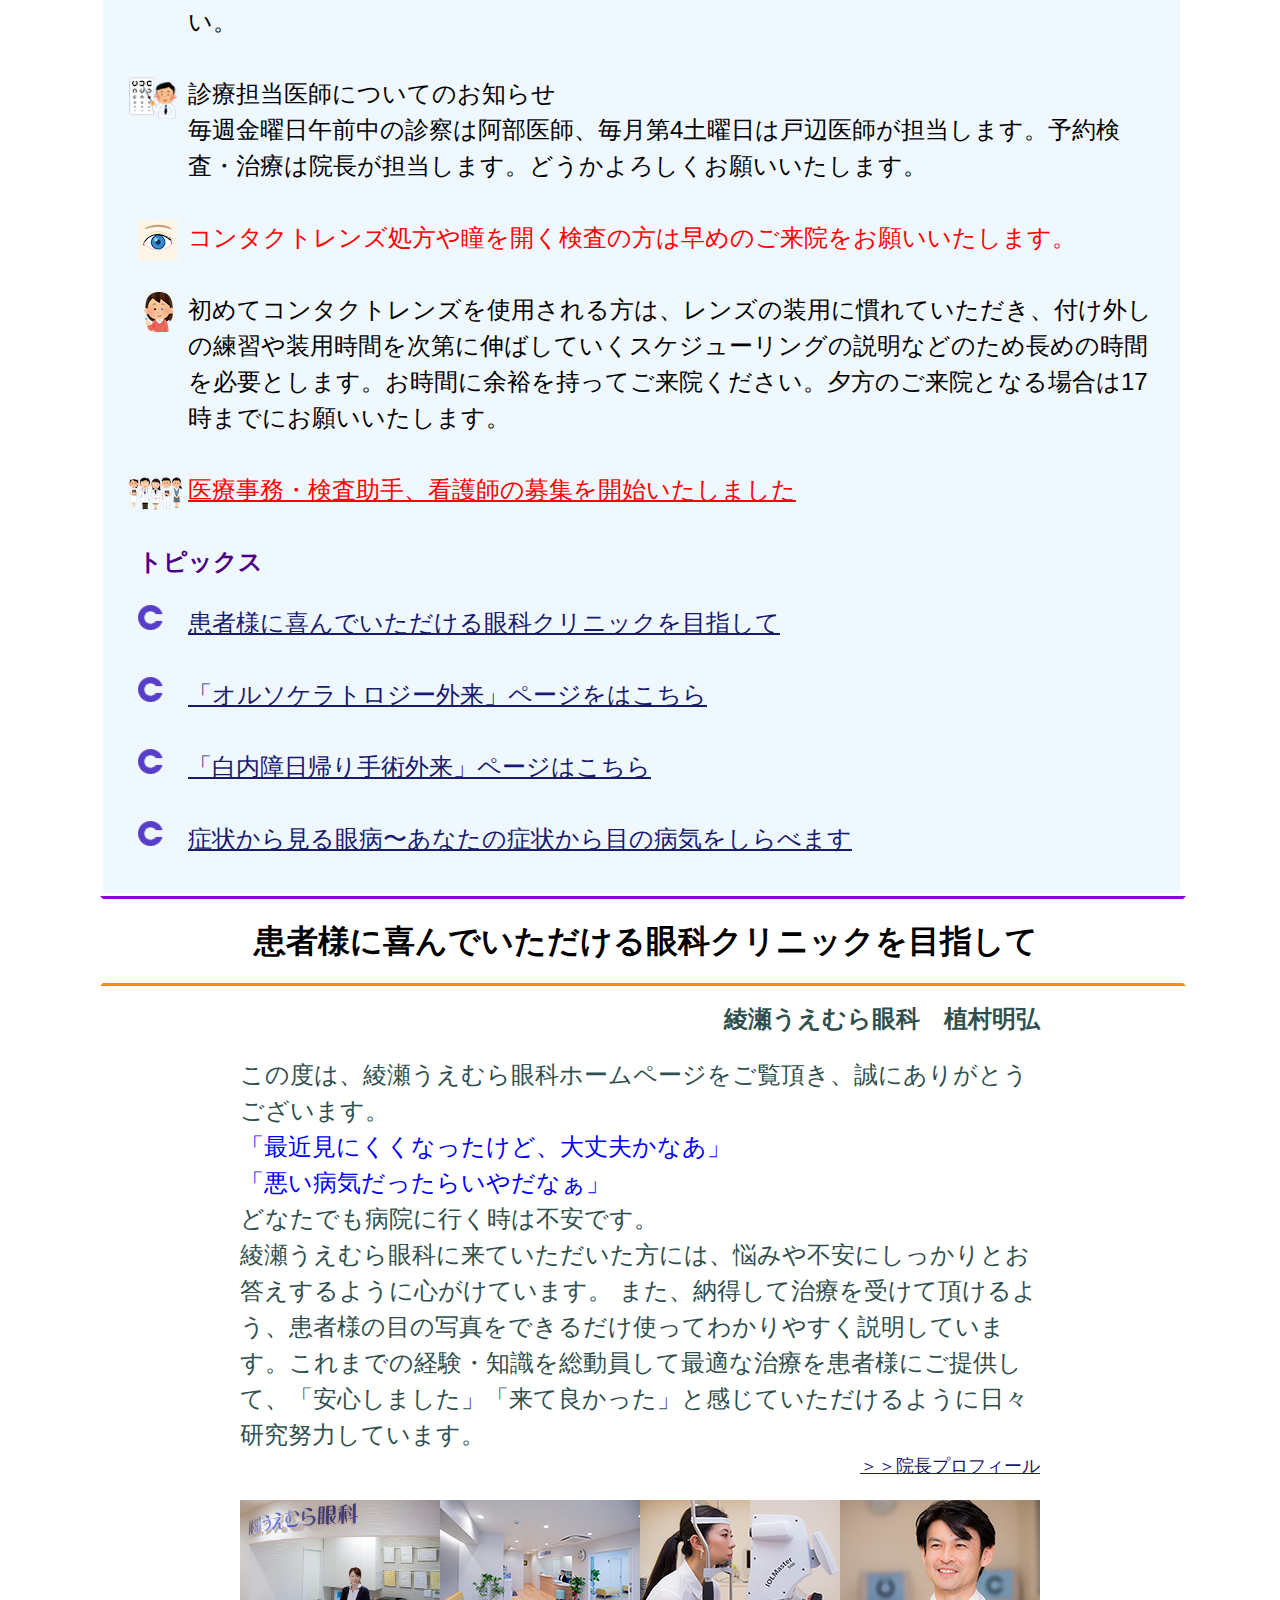
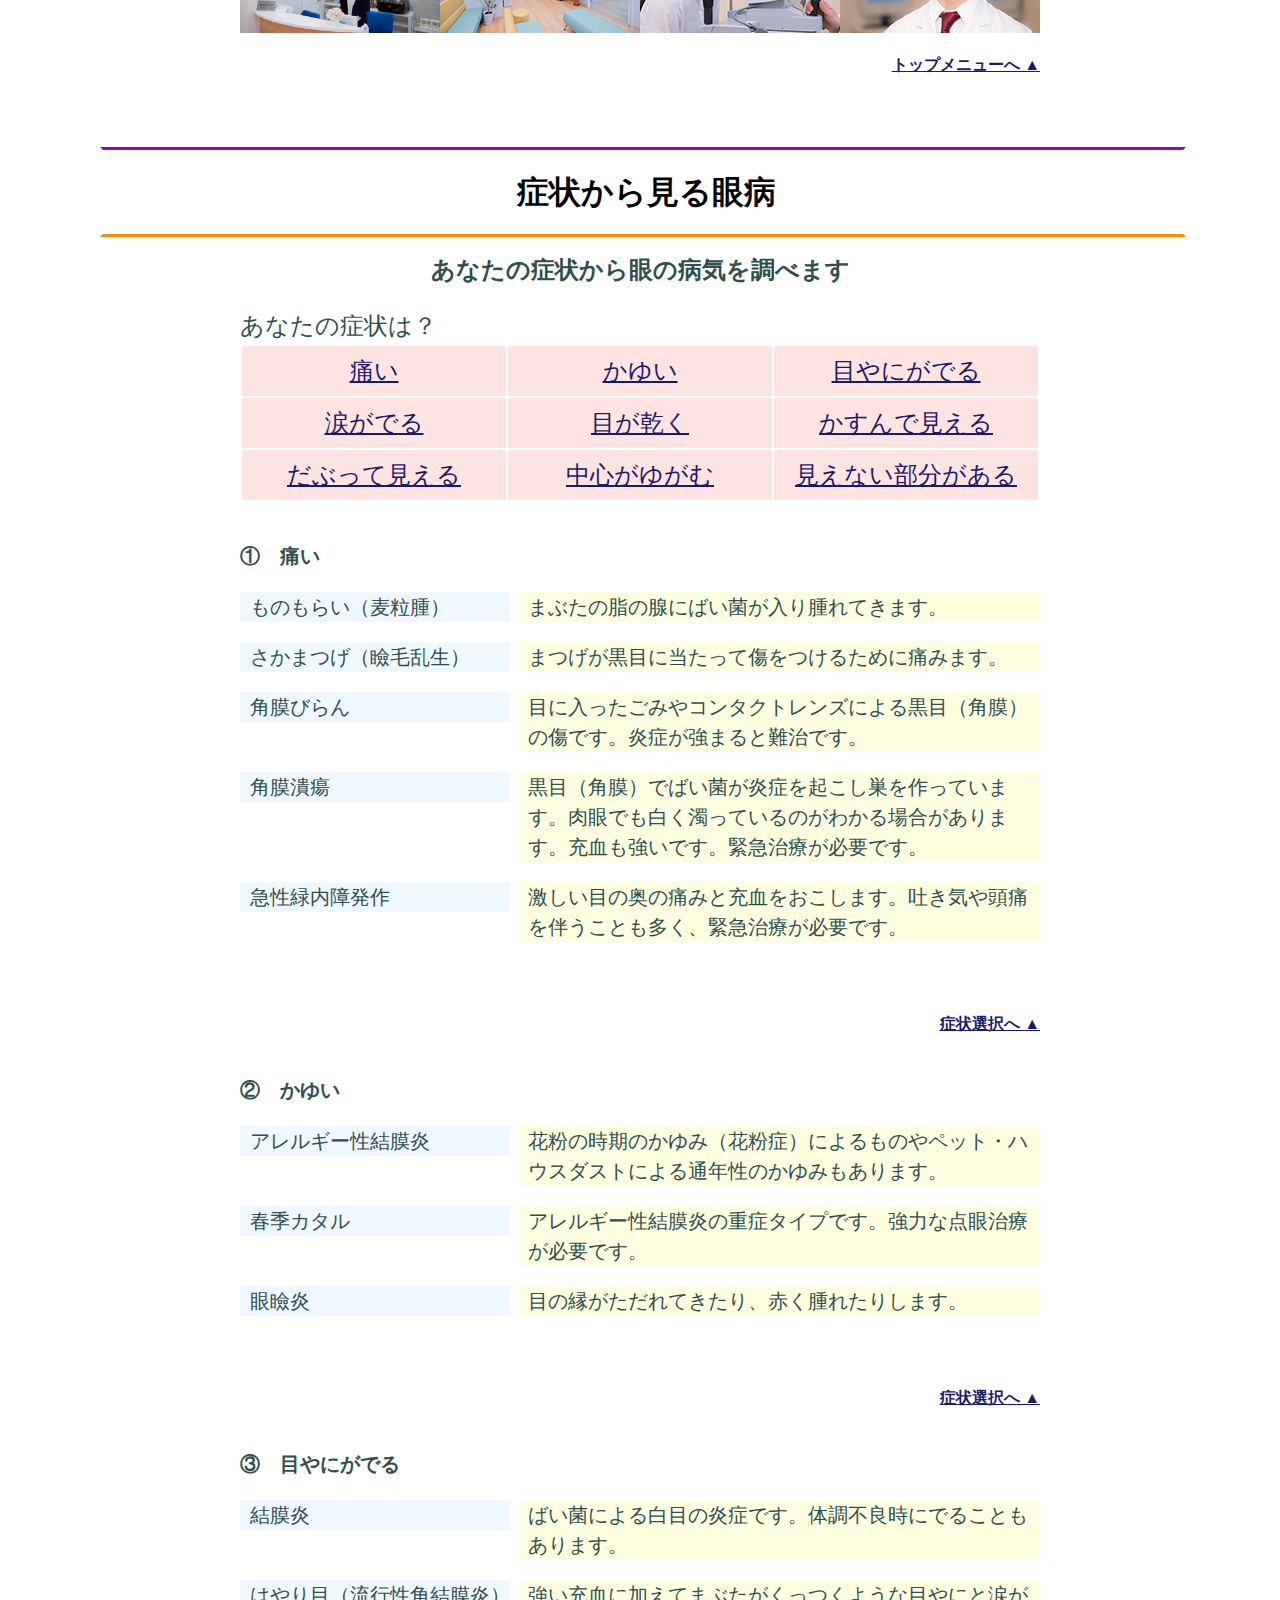
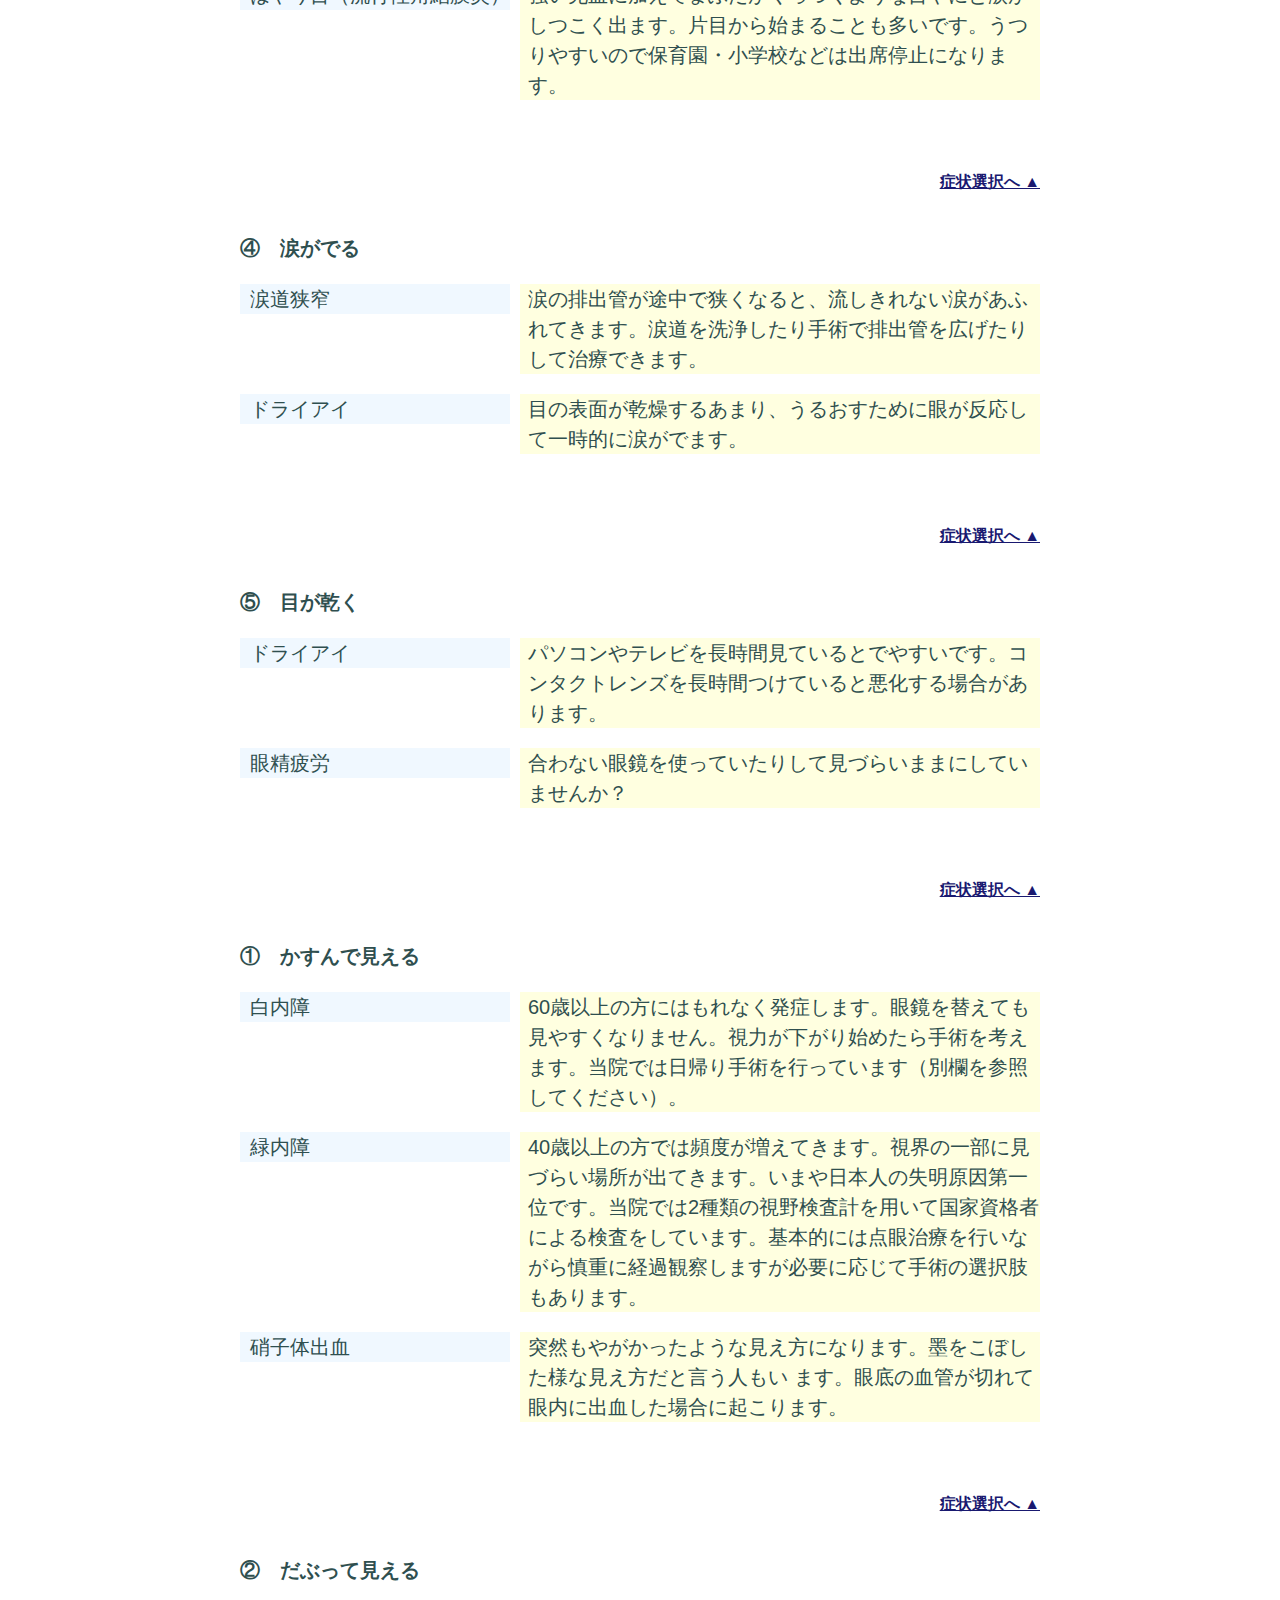
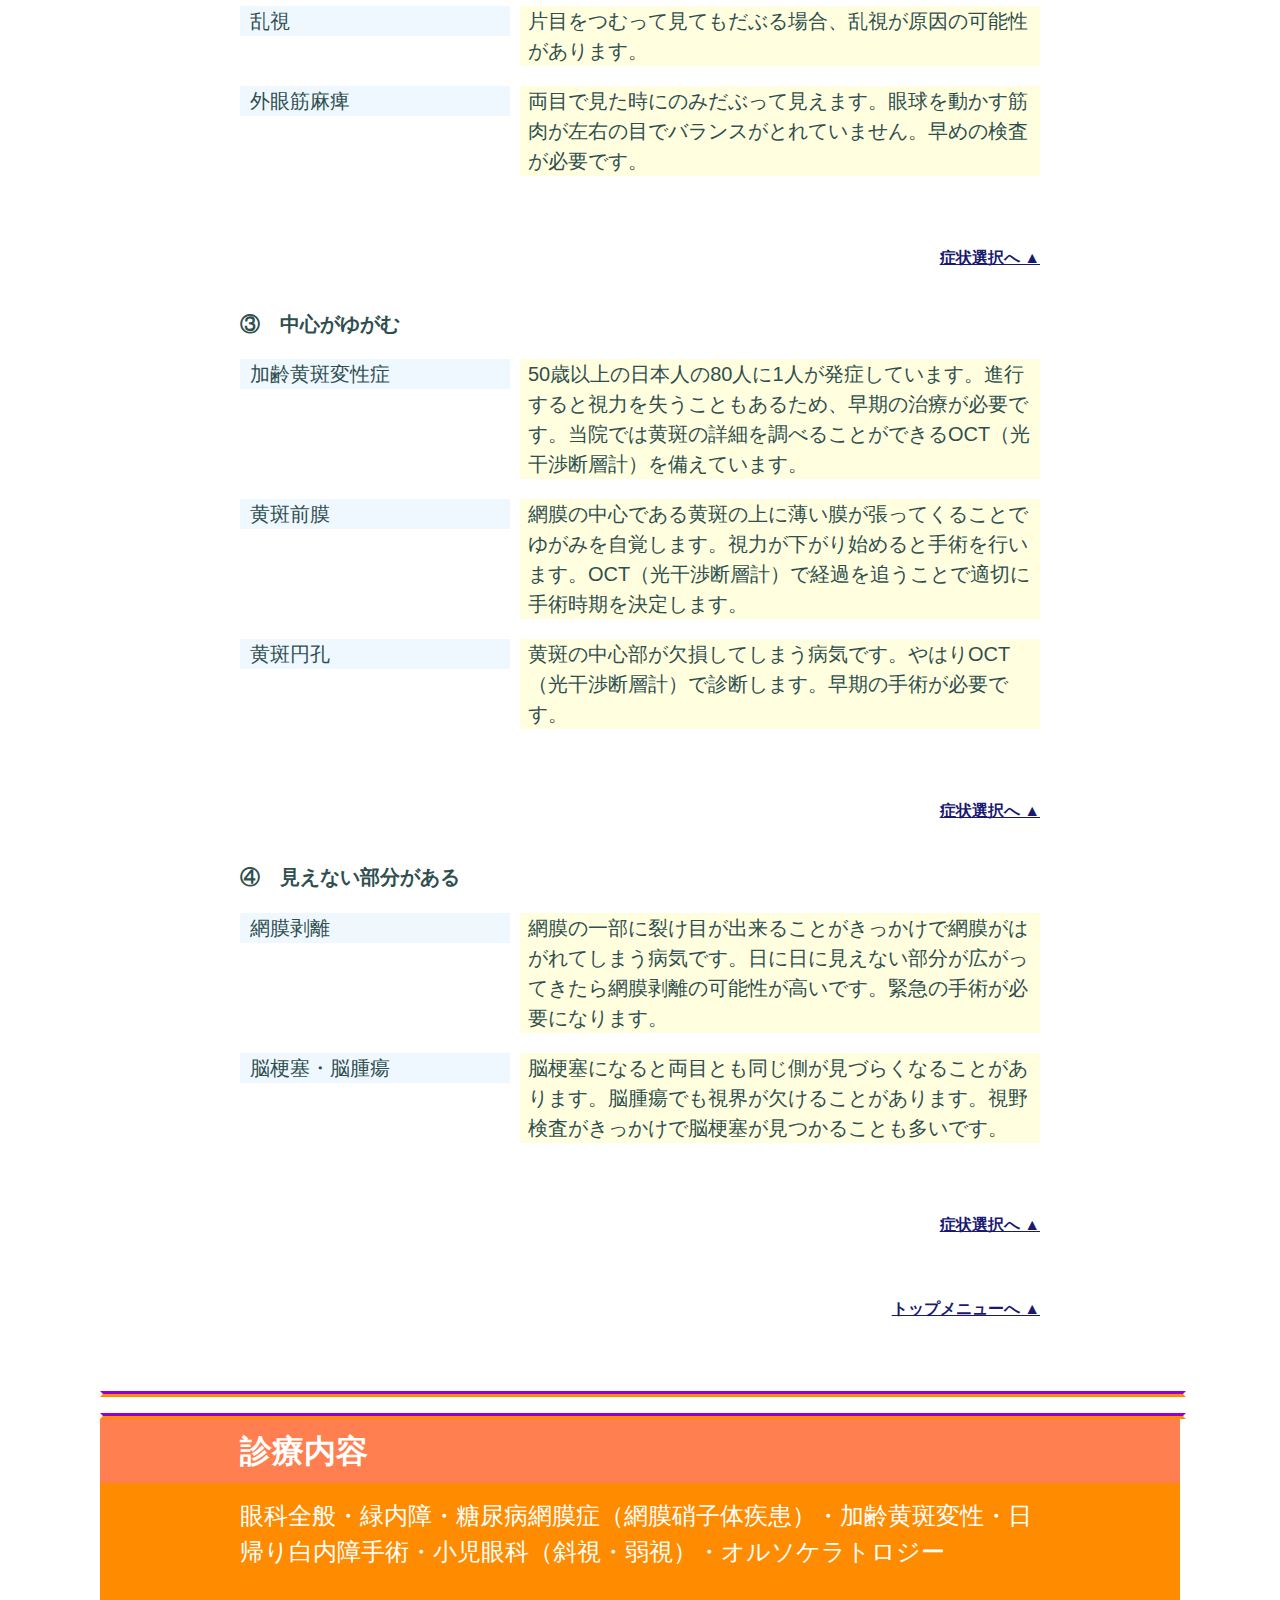
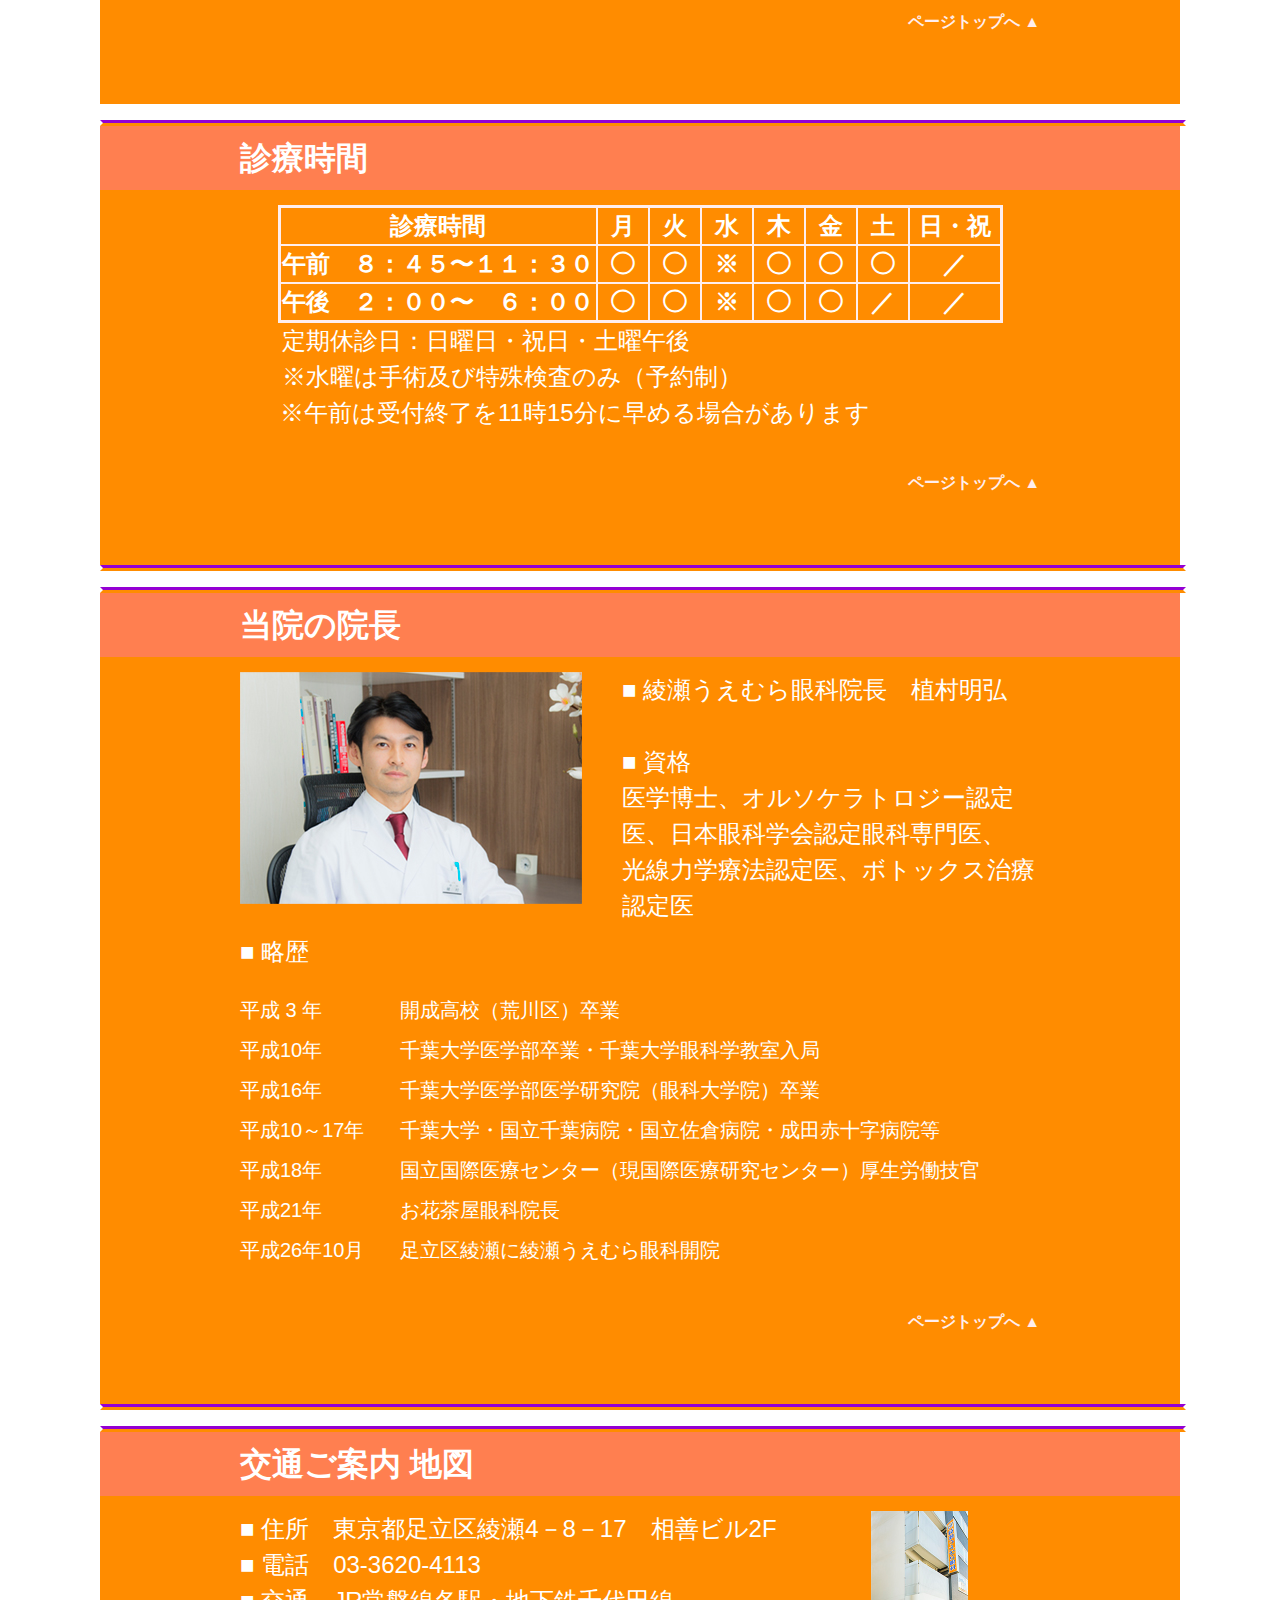
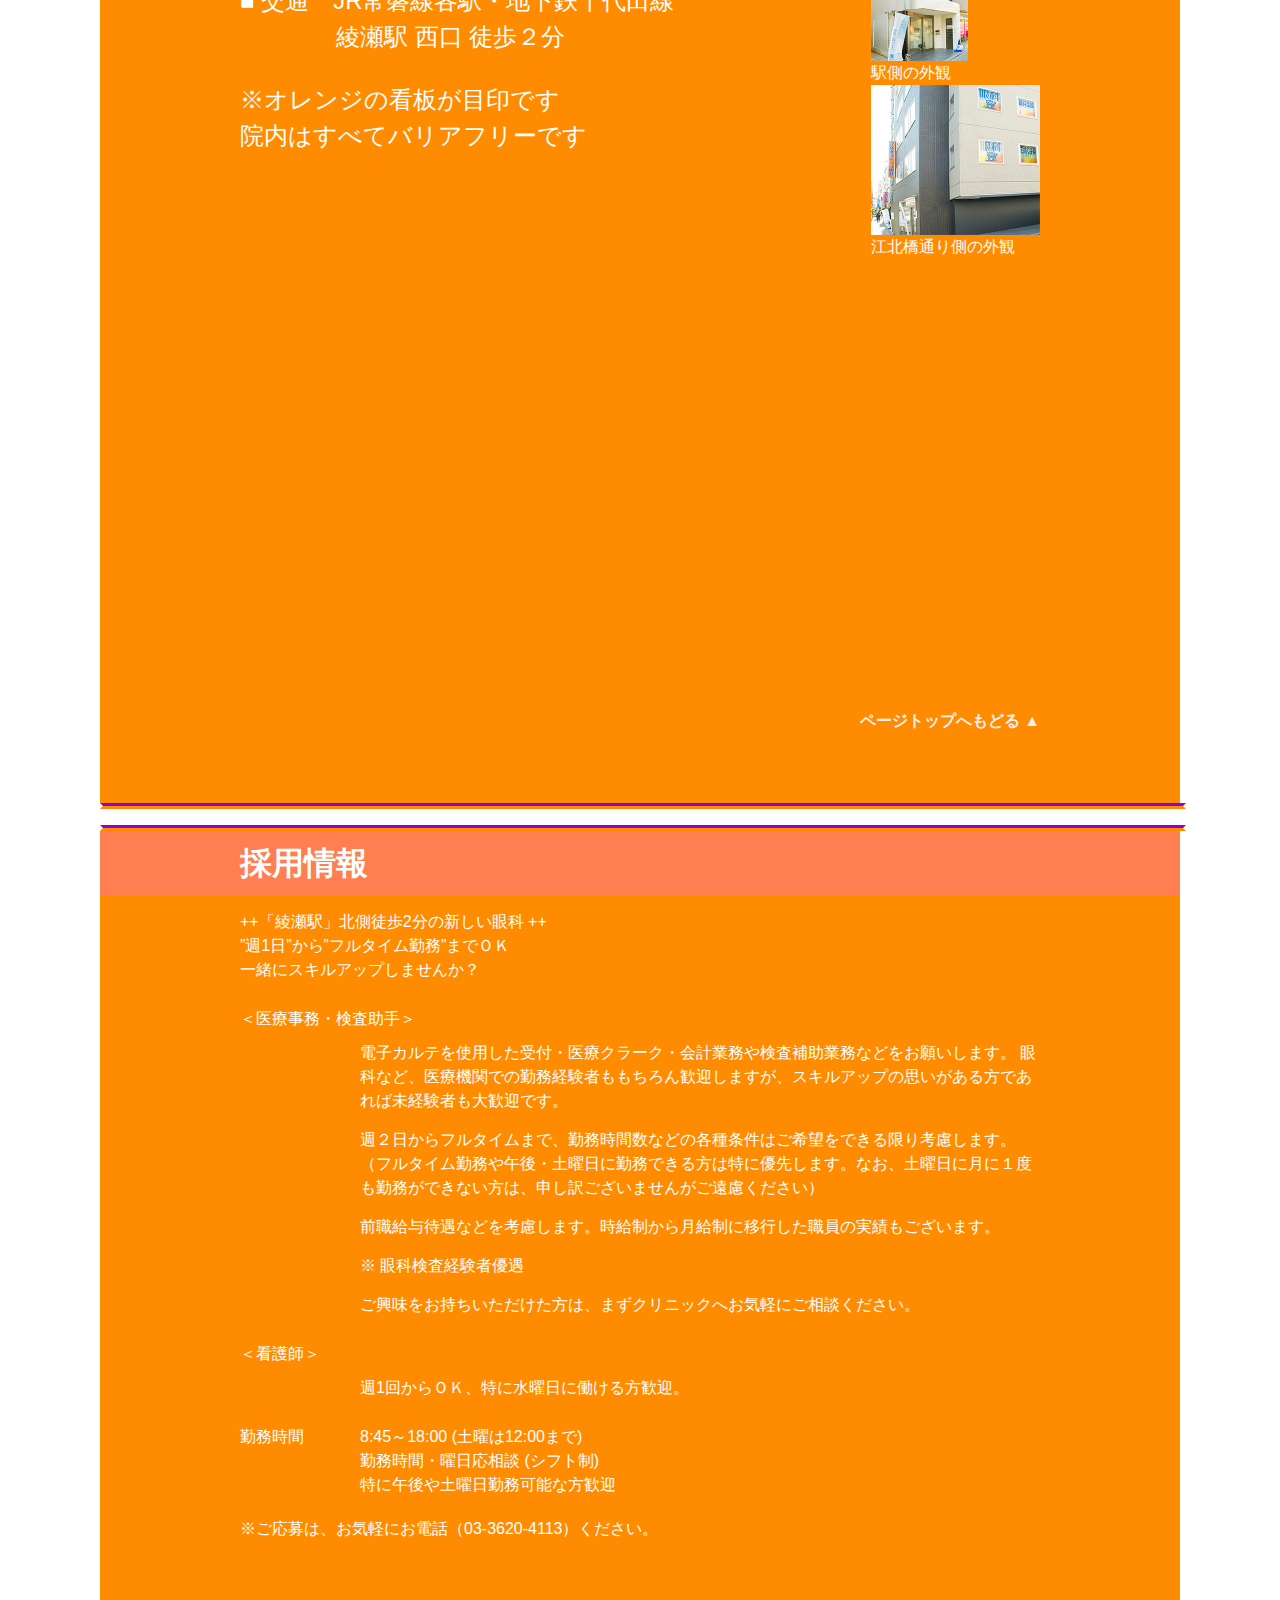
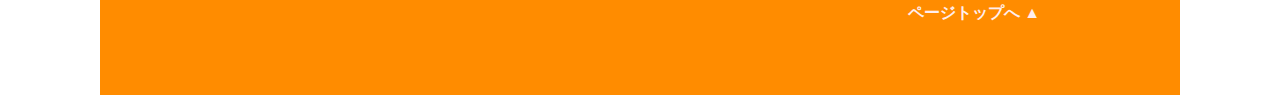
<file: index_bk20210725.html>
<!DOCTYPE html>
<html lang="ja">
<head>
<meta name="viewport" content="width=device-width, initial-scale=0.36,minimum-scale=0.1, maximum-scale=0.5, user-scalable=yes">
<meta http-equiv="content-type" content="text/html; charset=UTF-8">
<meta http-equiv="content-script-type" content="text/javascript">
<meta http-equiv="Content-Style-Type" content="text/css">

<meta name="keywords" content="綾瀬の眼科,オルソケラトロジー,ナイトレンズ,白内障日帰り手術">
<meta name="description" content="地下鉄千代田線 綾瀬駅 徒歩2分「綾瀬うえむら眼科」足立区に本格的な眼科専門医院が開院致しました。もう遠くの大学病院で長時間待たされる必要はありません。">
<title>綾瀬うえむら眼科 綾瀬駅西口の眼科医院 白内障日帰り手術　オルソケラトロジー</title>
<link href="./common/css/common.css" media="all" rel="stylesheet" type="text/css">
<link href="./css/top.css" media="all" rel="stylesheet" type="text/css">
</head>
<body>
	<div class="unit_innerbox height_2"></div>
	<div class="content_title">
	<!--２本ラインの隙間div class="unit_innerbox height_1"></div-->
	</div>

	<div id="header">
		<div id="header_upper">
		白内障手術実績2000件以上　眼底疾病症研究歴１5年　手術をしない裸眼視力の回復  児童の近視進行の抑制　ナイトレンズの処方
		</div>
	
		<div id="header_lower">
			<div id="header_leftbox">
			<div id="logo"><h1><img src="./common/images/logo.png" width="320" height="89" alt="綾瀬うえむら眼科" /></h1></div>
			</div>
			<div id="header_rightbox">
				<p class="to_main_home">
					<img src="./common/images/tri.png" width="10" height="16" alt=""><a href="./oltho/index.html"><span style="color:green;margin-left:5px">オルソケラトロジー（ナイトレンズ）外来サイトへ</span></a>
				</p>
				<p class="to_main_home">
					<img src="./common/images/tri.png" width="10" height="16" alt="" style="margin-left:5px"><a href="./../hakunaisho/index.html"><span style="color:darkblue;margin-left:5px">白内障日帰り手術外来サイトへ</span></a>
				</p>
				<p id="callnum"><strong>TEL&nbsp;０３（３６２０）４１１３</strong></p>
				<!--div id="header_items">
					<ul>
						<!--li><a href="#specialty"><img src="./common/images/tri.png" width="10" height="16" alt="診療内容" />&nbsp;診療内容</a></li>
						<li><a href="#director"><img src="./common/images/tri.png" width="10" height="16" alt="当院の院長" />&nbsp;当院の院長</a></li>
						<li><a href="#recruit"><img src="./common/images/tri.png" width="10" height="16" alt="採用情報" />&nbsp;採用情報</a></li>
				<li><a href="#recruit"><span class="staff"><strong>&nbsp;スタッフ募集&nbsp;</strong></a></li>
					</ul>
				</div--><!--header_items-->
			</div><!--header_rightbox-->
		</div><!--header_lower-->
	</div><!--header-->

	<div id="navi">
		<ul>
		<!--li class="active"><img src="./common/images/bt_home.png" width="47" height="21" alt="Home"></li-->
			<li class="spacer">|</li>
			<li style="width:190px;"><a href="#greeting"><span class="naviitems"><strong>&nbsp;院長あいさつ&nbsp;</strong></span></a></li>
			<li class="spacer">|</li>
			<li style="width:300px;"><a href="./equipment/index.html"><span class="naviitems"><strong>&nbsp;充実した設備と安心の体制&nbsp;</strong></span></a></li>
			<li class="spacer">|</li>
			<li style="width:190px;"><a href="#specialty"><span class="naviitems"><strong>&nbsp;診療内容&nbsp;</strong></span></a></li>
			<li class="spacer">|</li>
			<li style="width:210px;"><a href="#access"><span class="naviitems"><strong>&nbsp;交通ご案内・地図&nbsp;</strong></span></a></li>
			<li class="spacer">|</li>
		</ul>
	</div>
	<div id="main_pic">
			<a href="#access"><img id="map_button" src="./images/map_thumnail.png" width="172" height="153" alt="地図ボタン" /></a>
		<div id="tab">
			<ul>
				<a href="/index.html" id="tab_1"><li style="border-right:solid 1px white">綾瀬うえむら眼科</li></a>
				<a href="/hakunaisho/index.html" id="tab_2"><li style="border-right:solid 1px white;">白内障日帰り手術外来</li></a>
				<a href="/oltho/index.html" id="tab_3"><li>オルソケラトロジー外来</li></a>
			</ul>
		</div>
	</div>

	<div class="content_title">
	<!--２本ラインの隙間div class="unit_innerbox height_1"></div-->
	</div>

<!--トピックmenu--><!--トピックmenu--><!--トピックmenu--><!--トピックmenu--><!--トピックmenu-->
	<div class="unit_menu" id="topix_menu">
		<div class="unit_innerbox">
			<h2 style="color:indigo;font-size:1.0em;margin:15px 0 0 35px">おしらせ</h2>
			<dl>
			<dt>◯</dt><dd style="color:red;font-size:middle;">夏季休診のお知らせです。<br>
		8月12日(木)から8月16日(月)まで休診とさせていただきます。<br>
			皆様には休診期間を避けての受診をお願いいたします。</dd>
					

					
			<!--dt><img src="images/icon_newyear.png"></dt><dd style="color:black;font-size:middle;">年末年始のお知らせです</span><br>
			<span style="color:red;">年内は12月28日午前診療まで</span>となります。<br>
			年始は<span style="color:blue;">1月5日から通常通りの診療</span>となります。<br>
			よろしくお願いいたします。</dd-->
			
					
					
					<!--dt>◯</dt><dd style="color:red;font-size:middle;">臨時のお知らせです<br>
					6月5日(土)は公務出席のため受付時間を11時までとさせていただきます。
					急なお知らせとなり申し訳ございませんがご了承お願いいたします。
					</dd-->
					
			<!--dt>◯</dt><dd style="color:red;font-size:middle;">臨時休診のお知らせです<br>
					10月12日(土)は台風19号による首都圏への影響が予想されるため休診いたします。
急な決定となり申し訳ございませんがご理解のほどお願いいたします。
					</dd-->
			<!--dt style="color:purple;font-size:middle;">※</dt><dd style="color:black;font-size:middle;">ゴールデンウィークの診療について<br>
				<span style="color:red;font-size:middle;">4/29(木)〜5/5(水)まで休診となります。</span>ご不便おかけいたしますがどうかよろしくお願いいたします。<br>
					5/6(木)〜通常通り診療いたします。</dd-->
				
					<dt><img src="images/icon_sakura_tree.png"></dt><dd style="color:black;font-size:middle;"><span style="color:red;">水曜日は全日手術のみとなり、外来診療は行っておりません。</span>現在手術の予約待ち期間が長くなっております。ご不便をおかけしますがご理解いただけますようお願いいたします。</dd>
					
			<dt style="padding-left:0px;"><img src="images/icon_air_cleaner.png"></dt>
					<dd style="display:grid;grid:auto/90% 10%;color:green;"><p style="grid-column:1;">当院はコロナウイルス対策として救急車にも採用されているオゾン除菌装置を設置しています。強力な除菌力を有するオゾンの発生器でコロナウイルス対策に有用です。</p><img style="grid-column:2;" src="images/ozon_generator.png" width="80"/>
</dd>
					
						<dt style="padding-left:0px;"><img src="images/icon_staffs.png"></dt>
						<dd>ウイルス対策として全職員のウガイ手洗いに努めており、体調管理も徹底しております。検査機器は、患者様の接触部分について消毒をしております。	</dd>
			
					<dt><img src="images/icon_corona_virus.png"></dt>
			<dd style="color:black;font-size:middle;">
					新型コロナウィルスに感染すると発熱の前に<span style="color:red;">結膜炎</span>が出現することがあります。</dd>

					<dd style="color:black;font-size:0.8em;">また、結膜炎でなくても、次のいずれかに当てはまる場合も、保健所等に電話でご相談ください。<br>
					<dd style="color:black;font-size:0.8em;">　・臭いや味を感じなくなった<br>　・強い怠さか、息苦しさか、高熱がある<br>　・高齢者または基礎疾患のある方で、風邪のような症状がある</span></dd>
					
				<dd style="color:blue;font-size:0.8em;">東京都の電話相談窓口（土、日、祝日を含む）<br>電話 03-5320-4509　受付時間 9時～21時

				<dd style="color:blue;font-size:0.8em;">葛飾区保健所の電話相談窓口（平日）<br>電話 03-3602-1399　受付時間 8時30分から17時15分
</dd>
				<dd style="color:blue;font-size:0.7em;"><a href="https://www.fukushihoken.metro.tokyo.lg.jp/iryo/kansen/coronasodan.html">新型コロナウイルス感染症にかかる相談窓口について（東京都福祉保健局ホームページへのリンク）</a></dd>
			<dt><img src="images/icon_musk_woman.png">
						<dd style="color:black;font-size:middle;"><span style="color:darkorange;">ウィルス感染拡大防止</span>のため、ご来院の際は<span style="color:red;">マスク等の着用</span>をお願い致します。
						<!--入り口では、備え付けの<span style="color:red;font-size:middle;">消毒液で手指を消毒</span>してください。-->
						待ち時間の間や診察時に、もし具合の悪くなることがございましたら、すぐにお知らせください。</dd>
					
			<dt style="padding-left:0;"><img src="images/icon_doctor.png"</dt><dd style="color:black;font-size:middle;">診療担当医師についてのお知らせ<br>
						毎週金曜日午前中の診察は阿部医師、毎月第4土曜日は戸辺医師が担当します。予約検査・治療は院長が担当します。どうかよろしくお願いいたします。</dd>
			

						<dt><img src="images/icon_blue_eye.png"></dt><dd style="color:black;font-size:middle;">
						<span style="color:red;font-size:middle;">コンタクトレンズ処方や瞳を開く検査の方は早めのご来院をお願いいたします。</span></dd>
						<dt><img src="images/icon_contact_woman.png"></dt><dd style="color:black;font-size:middle;">初めてコンタクトレンズを使用される方は、レンズの装用に慣れていただき、付け外しの練習や装用時間を次第に伸ばしていくスケジューリングの説明などのため長めの時間を必要とします。お時間に余裕を持ってご来院ください。夕方のご来院となる場合は17時までにお願いいたします。</dd>
			
					<!-- <dt style="color:purple;font-size:middle;">◯</dt><dd style="color:black;font-size:middle;">2018年5月1日より、(株)ジョンソンエンドジョンソンが物流コストの増大によりコンタクトレンズの値上げを行います。<br>
			これに準じて当院でも値上げせざるを得なくなりました。誠に恐れ入りますが何卒ご理解いただけますようお願い致します。価格などの詳細は直接お問い合わせください。</dd> -->
			
			<dt style="padding-left:0px;"><img src="images/icon_staffs.png"></dt>
			<dd><a href="#recruit_job" style="color:red;font-size:middle;">医療事務・検査助手、看護師の募集を開始いたしました</a></dd>	

			
	<!--dt><a href=".///////"><img src="./common/images/c.png" width="25" height="25" alt="C"></a></dt><dd>〜〜〜ヘッドライン文〜〜〜</dd-->

			
	<!--dt><a href=".///////"><img src="./common/images/c.png" width="25" height="25" alt="C"></a></dt><dd>〜〜〜ヘッドライン文〜〜〜</dd-->
			</dl>
			<h2 style="color:indigo;font-size:1.0em;margin:15px 0 0 35px">トピックス</h2>
			<dl>
				<dt><a href="#greeting"><img src="./common/images/c.png" width="25" height="25" alt="C"></dt><dd>患者様に喜んでいただける眼科クリニックを目指して</a></dd>
				<dt><a href="./oltho/index.html"><img src="./common/images/c.png" width="25" height="25" alt="C"></dt><dd>「オルソケラトロジー外来」ページをはこちら</a></dd>
				<dt><a href="./hakunaisho/index.html"><img src="./common/images/c.png" width="25" height="25" alt="C"></dt><dd>「白内障日帰り手術外来」ページはこちら</a></dd>
			<!-- <dt><a href="#kansensho"><img src="./common/images/c.png" width="25" height="25" alt="C"></dt><dd><spam style="color:darkorange;">感染症の季節がやってきました</a></spam></dd> -->
			<!-- <dt><a href="#okosama"><img src="./common/images/c.png" width="25" height="25" alt="C"></dt><dd><spam style="color:darkorange;">お子様は早めの眼科受診を</a></spam></dd> -->
			<!-- <dt><a href="#kafun2"><img src="./common/images/c.png" width="25" height="25" alt="C"></dt><dd><spam style="color:darkorange;">花粉症（アレルギー性結膜炎）にご注意</a></spam></dd> -->
			<!--dt><a href="#ryukosei_ketsumakuen"><img src="./common/images/c.png" width="25" height="25" alt="C"></dt><dd><spam style="color:darkorange;">流行性の結膜炎(流行性角結膜炎)にご注意！</a></spam></dd-->
			<!--dt><a href="#kafun"><img src="./common/images/c.png" width="25" height="25" alt="C"></dt><dd>本年も花粉症の季節がやってきました</a></dd-->
	<!--dt><a href="#july"><img src="./common/images/c.png" width="25" height="25" alt="C"></dt><dd>今年も暑い季節がやってきました</a></dd-->
				<dt><a href="#by_symptom"><img src="./common/images/c.png" width="25" height="25" alt="C"></dt><dd>症状から見る眼病〜あなたの症状から目の病気をしらべます</a></dd>
	<!--dt><a href=".///////"><img src="./common/images/c.png" width="25" height="25" alt="C"></a></dt><dd>〜〜〜ヘッドライン文〜〜〜</dd-->
			</dl>
		</div>
	</div>

	<!--トピックmenu--><!--トピックmenu--><!--トピックmenu--><!--トピックmenu--><!--トピックmenu-->
<!--トピックmenu--><!--トピックmenu--><!--トピックmenu--><!--トピックmenu--><!--トピックmenu-->
<!--トピックmenu--><!--トピックmenu--><!--トピックmenu--><!--トピックmenu--><!--トピックmenu-->
<!--トピック単位ここから-->
		<!--div class="content_wrap">
<div class="content_title" id="kansensho">
	<div class="unit_innerbox pad_15">
		<h2>感染症の季節がやってきました</h2>
	</div>
</div>
<div class="unit_content">
		<p>今年も高温多湿になってきております。感染症に要注意の季節です。充血、眼痛、眼脂、コンタクトレンズ不調などありましたら重症化する前に眼科で適切な治療を受けましょう。</p>
	<div class="page_up"><a href="#topix_menu">トップメニューへ ▲</a></div>
		</div>
</div-->
<!--トピック単位ここまで-->
<!--トピック単位ここから-->
	<div class="content_wrap">
		<div class="content_title" id="greeting">
			<div class="unit_innerbox pad_15">
				<h2>患者様に喜んでいただける眼科クリニックを目指して</h2>
			</div>
		</div>
		<div class="unit_content">
			<div class="al_right mar_btm20"><h3>綾瀬うえむら眼科　植村明弘</h3></div>
			<p>この度は、綾瀬うえむら眼科ホームページをご覧頂き、誠にありがとうございます。</p>
				<p style="color:blue;">「最近見にくくなったけど、大丈夫かなあ」<br>「悪い病気だったらいやだなぁ」</p>
				<p>どなたでも病院に行く時は不安です。 </p>
			<p>綾瀬うえむら眼科に来ていただいた方には、悩みや不安にしっかりとお答えするように心がけています。 また、納得して治療を受けて頂けるよう、患者様の目の写真をできるだけ使ってわかりやすく説明しています。これまでの経験・知識を総動員して最適な治療を患者様にご提供して、「安心しました」「来て良かった」と感じていただけるように日々研究努力しています。</p>
			<div class="al_right mar_btm20" style="font-size:large;"><a href="#director">＞＞院長プロフィール</a></div>
				<div id="greeting_photo">
					<ul>
						<li><img src="./images/greeting01.jpg" width="200" height="133" alt="医院受付" /></li>
						<li><img src="./images/greeting02.jpg" width="200" height="133" alt="院内風景" /></li>
						<li><img src="./images/greeting03.jpg" width="200" height="133" alt="検査" /></li>
						<li><img src="./images/greeting05.jpg" width="200" height="133" alt="院長" /></li>
					</ul>
				</div>
		<div class="page_up"><a href="#topix_menu">トップメニューへ ▲</a></div>
	</div><!-- /unit_content -->
</div><!-- /content_wrap -->
<!--トピック単位ここまで-->
	
<!--トピック単位ここから-->
		<!-- <div class="content_wrap">
<div class="content_title" id="okosama">
	<div class="unit_innerbox pad_15">
		<h2>お子様は早めの眼科受診を</h2>
	</div>
</div>
<div class="unit_content">
		<p>お子さんは新学期を迎え、学校で視力検査が行われていると思います。当院には常勤の視能訓練士に加え、特に小児の検査に強い視能訓練士も週３回（㈪㈬㈯の午前）待機しております。健診で視力低下を指摘されましたら早めに眼科を受診して、適切な診断をうけましょう。</p>
	<div class="page_up"><a href="#topix_menu">トップメニューへ ▲</a></div>
		</div>
</div> -->
<!--トピック単位ここまで-->
<!--トピック単位ここから-->
<!-- 		<div class="content_wrap">
<div class="content_title" id="kafun2">
	<div class="unit_innerbox pad_15">
		<h2>花粉症（アレルギー性結膜炎）にご注意</h2>
	</div>
</div>
<div class="unit_content">
		<p>年明けから少しずつ飛散していた花粉が、いよいよ大量にやってくる季節がきました。
かゆみ・涙を主体とするアレルギー性結膜炎は点眼治療が有用です。市販薬は有効成分に限界がありますので眼科で適切な点眼薬を出してもらうことで症状をコントロール可能です。まだかゆくない方も、早めに点眼を開始すると軽症に抑えられる可能性があります（初期療法）。ひどくならないうちに眼科へ相談しましょう。</p>
	<div class="page_up"><a href="#topix_menu">トップメニューへ ▲</a></div>
		</div>
</div> -->
<!--トピック単位ここまで-->
<!--トピック単位ここから-->
		<!--div class="content_wrap">
<div class="content_title" id="ryukosei_ketsumakuen">
	<div class="unit_innerbox pad_15">
		<h2>流行性の結膜炎(流行性角結膜炎)にご注意！</h2>
	</div>
</div>
<div class="unit_content">
		<p>先月から流行性の結膜炎の患者さんが増えています。<br>
アデノウイルスというウイルスが原因で、主に接触によりうつる伝染性の高い結膜炎です。保育園児～高校生までは出席停止となりますので、充血と目脂っぽい流涙が出現したら早めに眼科を受診しましょう！</p>
	<div class="page_up"><a href="#topix_menu">トップメニューへ ▲</a></div>
		</div>
</div-->
<!--トピック単位ここまで-->
<!--トピック単位ここから-->
		<!--div class="content_wrap">
<div class="content_title" id="kafun">
	<div class="unit_innerbox pad_15">
		<h2>本年も花粉症の季節がやってきました</h2>
	</div>
</div>
<div class="unit_content">
		<p>花粉の飛散量は昨年よりも多い見込みとなっております。<br>
花粉症は眼に関してはかゆみとしてアレルギー性結膜炎や眼瞼炎を引き起こします。
症状が軽いうちに適切な点眼薬で治療すれば、症状を軽く抑えられる可能性が高まります。
			かゆみが本格的になる前に眼科を受診して治療を開始しましょう。</p>
	<div class="page_up"><a href="#topix_menu">トップメニューへ ▲</a></div>
		</div>
</div-->
<!--トピック単位ここまで-->
<!--トピック単位ここから
			<div class="content_wrap">
<div class="content_title" id="july">
	<div class="unit_innerbox pad_15">
		<h2>今年も暑い季節がやってきました</h2>
	</div>
</div>
<div class="unit_content">
		<p>
気温・湿度とも高くなるこの季節は感染症に注意が必要です。
充血や眼ヤニ、眼の痛みなどは細菌やウイルス感染症の予兆です。油断をすると重篤な視力低下を引き起こすことがあります。特にコンタクトレンズを装用している方はご用心！早めの眼科受診をお勧めいたします。
また、夏休みはお子様の視力をじっくり調べる良いチャンスです。春の学校健診で視力低下を指摘されたお子様は、眼科で検査してみてはいかがでしょうか？</p>
	<div class="page_up"><a href="#topix_menu">トップメニューへ ▲</a></div>
</div>
		</div>
トピック単位ここまで-->
<!--トピック単位ここから-->
	<div class="content_wrap">
		<div class="content_title" id="by_symptom">
			<div class="unit_innerbox pad_15">
			<h2>症状から見る眼病</h2>
			</div>
		</div>
		<div class="unit_content">
		<div class="mar_btm20 al_center"><h3>あなたの症状から眼の病気を調べます</h3></div>
		<p>あなたの症状は？</p>
		<table id="symptom_table" class="al_center mar_btm40">
			<tbody>
			<tr>
				<td><a href="#itai">痛い</a></td>
				<td><a href="#kayui">かゆい</a></td>
				<td><a href="#meyani">目やにがでる</a></td>
			</tr>
			<tr>
				<td><a href="#namida">涙がでる</a></td>
				<td><a href="#kawaku">目が乾く</a></td>
				<td><a href="#kasumu">かすんで見える</a></td>
			</tr>
			<tr>
				<td><a href="#daburu">だぶって見える</a></td>
				<td><a href="#yugamu">中心がゆがむ</a></td>
				<td><a href="#mienai">見えない部分がある</a></td>
			</tr>
			</tbody>
		</table>
	

<div class="mar_btm20" id="itai">
<h5>①　痛い</h5>
</div>
<dl class="symptom">
<dt>ものもらい（麦粒腫）</dt><dd>まぶたの脂の腺にばい菌が入り腫れてきます。</dd>
<dt>さかまつげ（瞼毛乱生）</dt><dd>まつげが黒目に当たって傷をつけるために痛みます。</dd>
<dt>角膜びらん</dt><dd>目に入ったごみやコンタクトレンズによる黒目（角膜）の傷です。炎症が強まると難治です。</dd>
<dt>角膜潰瘍</dt><dd>黒目（角膜）でばい菌が炎症を起こし巣を作っています。肉眼でも白く濁っているのがわかる場合があります。充血も強いです。緊急治療が必要です。</dd>
<dt>急性緑内障発作</dt><dd>激しい目の奥の痛みと充血をおこします。吐き気や頭痛を伴うことも多く、緊急治療が必要です。</dd>
	</dl>
	<div class="page_up"><a href="#symptom_table">症状選択へ ▲</a></div>

<div class="mar_btm20" id="kayui"><h5>②　かゆい</h5></div>
<dl class="symptom">
<dt>アレルギー性結膜炎</dt><dd>花粉の時期のかゆみ（花粉症）によるものやペット・ハウスダストによる通年性のかゆみもあります。</dd>
<dt>春季カタル</dt><dd>アレルギー性結膜炎の重症タイプです。強力な点眼治療が必要です。</dd>
<dt>眼瞼炎</dt><dd>目の縁がただれてきたり、赤く腫れたりします。</dd>
</dl>
	<div class="page_up"><a href="#symptom_table">症状選択へ ▲</a></div>

<div class="mar_btm20" id="meyani"><h5>③　目やにがでる</h5></div>
<dl class="symptom">
<dt>結膜炎</dt><dd>ばい菌による白目の炎症です。体調不良時にでることもあります。</dd>
<dt>はやり目（流行性角結膜炎）</dt><dd>強い充血に加えてまぶたがくっつくような目やにと涙がしつこく出ます。片目から始まることも多いです。うつりやすいので保育園・小学校などは出席停止になります。</dd>
</dl>
	<div class="page_up"><a href="#symptom_table">症状選択へ ▲</a></div>

<div class="mar_btm20" id="namida"><h5>④　涙がでる</h5></div>
<dl class="symptom">
<dt>涙道狭窄</dt><dd>涙の排出管が途中で狭くなると、流しきれない涙があふれてきます。涙道を洗浄したり手術で排出管を広げたりして治療できます。</dd>
<dt>ドライアイ</dt><dd>目の表面が乾燥するあまり、うるおすために眼が反応して一時的に涙がでます。</dd>
</dl>
	<div class="page_up"><a href="#symptom_table">症状選択へ ▲</a></div>

<div class="mar_btm20" id="kawaku"><h5>⑤　目が乾く</h5></div>
<dl class="symptom">
<dt>ドライアイ</dt><dd>パソコンやテレビを長時間見ているとでやすいです。コンタクトレンズを長時間つけていると悪化する場合があります。</dd>
<dt>眼精疲労</dt><dd>合わない眼鏡を使っていたりして見づらいままにしていませんか？</dd>
</dl>
	<div class="page_up"><a href="#symptom_table">症状選択へ ▲</a></div>

<!--div class="mar_btm20"><h4>見え方がおかしい</h4></div-->
<div class="mar_btm20" id="kasumu"><h5>①　かすんで見える</h5></div>
<dl class="symptom">
<dt>白内障</dt><dd>60歳以上の方にはもれなく発症します。眼鏡を替えても見やすくなりません。視力が下がり始めたら手術を考えます。当院では日帰り手術を行っています（別欄を参照してください）。</dd>
<dt>緑内障</dt><dd>40歳以上の方では頻度が増えてきます。視界の一部に見づらい場所が出てきます。いまや日本人の失明原因第一位です。当院では2種類の視野検査計を用いて国家資格者による検査をしています。基本的には点眼治療を行いながら慎重に経過観察しますが必要に応じて手術の選択肢もあります。</dd>
<dt>硝子体出血</dt><dd>突然もやがかったような見え方になります。墨をこぼした様な見え方だと言う人もい
ます。眼底の血管が切れて眼内に出血した場合に起こります。</dd>
</dl>
	<div class="page_up"><a href="#symptom_table">症状選択へ ▲</a></div>

<div class="mar_btm20" id="daburu"><h5>②　だぶって見える</h5></div>
<dl class="symptom">
<dt>乱視</dt><dd>片目をつむって見てもだぶる場合、乱視が原因の可能性があります。</dd>
<dt>外眼筋麻痺</dt><dd>両目で見た時にのみだぶって見えます。眼球を動かす筋肉が左右の目でバランスがとれていません。早めの検査が必要です。</dd>
</dl>
	<div class="page_up"><a href="#symptom_table">症状選択へ ▲</a></div>

<div class="mar_btm20" id="yugamu"><h5>③　中心がゆがむ</h5></div>
<dl class="symptom">
<dt>加齢黄斑変性症</dt><dd>50歳以上の日本人の80人に1人が発症しています。進行すると視力を失うこともあるため、早期の治療が必要です。当院では黄斑の詳細を調べることができるOCT（光干渉断層計）を備えています。</dd>
<dt>黄斑前膜</dt><dd>網膜の中心である黄斑の上に薄い膜が張ってくることでゆがみを自覚します。視力が下がり始めると手術を行います。OCT（光干渉断層計）で経過を追うことで適切に手術時期を決定します。</dd>
<dt>黄斑円孔</dt><dd>黄斑の中心部が欠損してしまう病気です。やはりOCT（光干渉断層計）で診断します。早期の手術が必要です。</dd>
</dl>
	<div class="page_up"><a href="#symptom_table">症状選択へ ▲</a></div>

<div class="mar_btm20" id="mienai"><h5>④　見えない部分がある</h5></div>
<dl class="symptom">
<dt>網膜剥離</dt><dd>網膜の一部に裂け目が出来ることがきっかけで網膜がはがれてしまう病気です。日に日に見えない部分が広がってきたら網膜剥離の可能性が高いです。緊急の手術が必要になります。</dd>
<dt>脳梗塞・脳腫瘍</dt><dd>脳梗塞になると両目とも同じ側が見づらくなることがあります。脳腫瘍でも視界が欠けることがあります。視野検査がきっかけで脳梗塞が見つかることも多いです。</dd>
</dl>
	<div class="page_up"><a href="#symptom_table">症状選択へ ▲</a></div>
	<div class="page_up"><a href="#topix_menu">トップメニューへ ▲</a></div>
</div>
</div>
<!--トピック単位ここまで-->
<!--トピック単位ここから>
	<div class="content_wrap">
<div class="content_title">
	<div class="unit_innerbox pad_15">
症状から見る眼病〜あなたの症状から目の病気をしらべます
	</div>
</div>
<div class="unit_content">
	オルソケラトロジーとは、眠っている間に装用するコンタクトレンズです。<br>

見た目はハードコンタクトレンズですが、角膜の形をわずかに変える作用があり、一晩着けただけで、朝レンズを外した直後から視力がアップします。軽度近視の方なら0.1の裸眼視力が1.0を超え1.5までアップすることもよくあります。<br>

最近は各方面で取り上げられることが多くなってきましたが、当院の院長は6年ほど前から様々な方にオルソケラトロジーレンズを処方してきました。
	<div class="page_up"><a href="#topix_menu">トップメニューへ ▲</a></div>
</div>
</div>
<トピック単位ここまで-->
<!--トピック単位ここから>
	<div class="content_wrap">
<div class="content_title">
	<div class="unit_innerbox pad_15">
ーーーーーーーーーーーーータイトルーーーーーーーーーーーーー
	</div>
</div>
<div class="unit_content">
ーーーーーーーーーーーーーー本文ーーーーーーーーーーーーーーー
ーーーーーーーーーーーーーー本文ーーーーーーーーーーーーーーー
ーーーーーーーーーーーーーー本文ーーーーーーーーーーーーーーー

</div>
</div>
<トピック単位ここまで-->

<!--下部セクションここから--><!--下部セクションここから--><!--下部セクションここから-->

<div class="content_title">
	<!--２本ラインの隙間div class="unit_innerbox height_1"></div-->
</div>
<div class="unit_innerbox height_10"></div>
<div class="content_title">
	<!--２本ラインの隙間div class="unit_innerbox height_1"></div-->
</div>
<div class="below"><!--下部単位ここから-->
<div class="below_cont_title_back">
		<div class="below_cont_title" id="specialty">
		診療内容
		</div>
</div>
<div class="below_content">
	<p>眼科全般・緑内障・糖尿病網膜症（網膜硝子体疾患）・加齢黄斑変性・日帰り白内障手術・小児眼科（斜視・弱視）・オルソケラトロジー</p>
	<div class="page_up"><a href="#header">ページトップへ ▲</a></div>
</div>
</div>
<!--下部単位ここまで-->
<!--下部単位ここから-->

<div class="unit_innerbox height_10"></div>
<div class="content_title">
	<!--２本ラインの隙間div class="unit_innerbox height_1"></div-->
</div>
<div class="below">
	<div class="below_cont_title_back" id="timetable_id">
		<div class="below_cont_title">
		診療時間
		</div>
	</div>
	<div class="below_content">

		<table id="timetable" class="mar_center">
			<thead>
			<tr><th>診療時間</th><th>月</th><th>火</th><th>水</th><th>木</th><th>金</th><th>土</th><th id="timetable_lastcell">日・祝</th></tr>
			</thead>
			<tbody>
			<tr>
				<th>午前　８：４５〜１１：３０</th>
				<td>◯</td><td>◯</td><td>※</td><td>◯</td><td>◯</td><td>◯</td><td>／</td>
			</tr>
			<tr>
				<th>午後　２：００〜　６：００</th>
				<td>◯</td><td>◯</td><td>※</td><td>◯</td><td>◯</td><td>／</td><td>／</td>
			</tr>
			</tbody>
		</table>
		<p style="margin-left:42px;">定期休診日：日曜日・祝日・土曜午後</p>
		<p style="margin-left:42px;">※水曜は手術及び特殊検査のみ（予約制）</p>
		<p style="margin-left:40px;">※午前は受付終了を11時15分に早める場合があります</p>
		<div class="page_up"><a href="#header">ページトップへ ▲</a></div>
	</div>
</div>
<!--下部単位ここまで-->
<!--下部単位ここから-->
<div class="content_title">
	<!--２本ラインの隙間div class="unit_innerbox height_1"></div-->
</div>
	<div class="unit_innerbox height_10"></div>
<div class="content_title">
	<!--２本ラインの隙間div class="unit_innerbox height_1"></div-->
</div>
<div class="below">
	<div class="below_cont_title_back">
		<div class="below_cont_title" id="director">
		当院の院長
		</div>
	</div>
	<div class="below_content">
	<div id="pict_director"><img src="./images/director.jpg" width="342" height="232" alt="綾瀬うえむら眼科院長　植村明弘" /></div>
	<p>■ 綾瀬うえむら眼科院長　植村明弘</p>
<br>
		<p id="qualification">■ 資格<br>
医学博士、オルソケラトロジー認定医、日本眼科学会認定眼科専門医、<br>
光線力学療法認定医、ボトックス治療認定医</p>
		<div id="profile">
		<p>■ 略歴</p>
		<dl>
<dt>平成 3 年</dt><dd>開成高校（荒川区）卒業</dd>
<dt>平成10年</dt><dd>千葉大学医学部卒業・千葉大学眼科学教室入局</dd>
<dt>平成16年</dt><dd>千葉大学医学部医学研究院（眼科大学院）卒業</dd>
<dt>平成10～17年</dt><dd>千葉大学・国立千葉病院・国立佐倉病院・成田赤十字病院等</dd>
<dt>平成18年</dt><dd>国立国際医療センター（現国際医療研究センター）厚生労働技官</dd>
<dt>平成21年</dt><dd>お花茶屋眼科院長</dd>
<dt>平成26年10月</dt><dd>足立区綾瀬に綾瀬うえむら眼科開院</dd>
		</dl>
			</div>
		<div class="page_up"><a href="#header">ページトップへ ▲</a></div>
	</div>
</div>
<!--下部単位ここまで-->
<!--下部単位ここから-->
<div class="content_title">
	<!--２本ラインの隙間div class="unit_innerbox height_1"></div-->
</div>
	<div class="unit_innerbox height_10"></div>
<div class="content_title">
	<!--２本ラインの隙間div class="unit_innerbox height_1"></div-->
</div>
	
<div class="below">
	<div class="below_cont_title_back" id="access">
		<div class="below_cont_title">
		交通ご案内 地図
		</div>
	</div>

	<div class="below_content">
	<div class="left_col">
		<p>■ 住所　東京都足立区綾瀬4－8－17　相善ビル2F<br>

■ 電話　03-3620-4113<br>

		■ 交通　JR常磐線各駅・地下鉄千代田線<br>
		　　　　綾瀬駅 西口 徒歩２分</p>
		<p style="margin-top:27px;">※オレンジの看板が目印です<br>
		院内はすべてバリアフリーです</p>
		</div>
	<div class="right_col">
		<img src="./common/images/entrance.jpg" width="97" height="150" alt="駅側から見た入り口" /><p style="font-size:medium;">駅側の外観</p>
		<img src="./common/images/exterior.jpg" width="169" height="150" alt="反対側から見た当院" /><p style="font-size:medium;">江北橋通り側の外観</p>
	</div>
	<div class="right_col">
		</div>

		<!--p class="print"><a href="javascript:print();">地図を印刷する</a></p-->
<iframe width="800" height="400" src="https://www.google.com/maps/embed?pb=!1m18!1m12!1m3!1d1618.7512959759208!2d139.82398255419523!3d35.76302869452605!2m3!1f0!2f0!3f0!3m2!1i1024!2i768!4f13.1!3m3!1m2!1s0x60188fb7f6c6066b%3A0x88254ea954c6c94b!2z57a-54Cs44GG44GI44KA44KJ55y856eR!5e0!3m2!1sja!2sjp!4v1424533645335" width="600" height="450" frameborder="0" style="border:0"></iframe>

	<div class="page_up"><a href="#header">ページトップへもどる ▲</a></div>
	</div>
</div>
<!--下部単位ここまで-->
<!--下部単位ここから-->
<div class="content_title">
	<!--２本ラインの隙間div class="unit_innerbox height_1"></div-->
</div>
	<div class="unit_innerbox height_10"></div>
<div class="content_title">
	<!--２本ラインの隙間div class="unit_innerbox height_1"></div-->
</div>
<div class="below">
	<div class="below_cont_title_back">
		<div class="below_cont_title" id="recruit">
		採用情報
		</div>
	</div>
	<div class="below_content">
	<div id="recruit_box">
++「綾瀬駅」北側徒歩2分の新しい眼科 ++<br>
”週1日”から”フルタイム勤務”までＯＫ<br>
一緒にスキルアップしませんか？<br>

<div id="recruit_job" class="al_left" style="font-size:middle;">
	<dl>
	
<dt>＜医療事務・検査助手＞</dt>
<dd>電子カルテを使用した受付・医療クラーク・会計業務や検査補助業務などをお願いします。 
眼科など、医療機関での勤務経験者ももちろん歓迎しますが、スキルアップの思いがある方であれば未経験者も大歓迎です。 
</dd>
	<dd>週２日からフルタイムまで、勤務時間数などの各種条件はご希望をできる限り考慮します。 
（フルタイム勤務や午後・土曜日に勤務できる方は特に優先します。なお、土曜日に月に１度も勤務ができない方は、申し訳ございませんがご遠慮ください） </dd>
	<dd>前職給与待遇などを考慮します。時給制から月給制に移行した職員の実績もございます。 </dd>
 

	<dd>※ 眼科検査経験者優遇</dd>
	<dd>ご興味をお持ちいただけた方は、まずクリニックへお気軽にご相談ください。</dd>
	<dd></dd>
</dl>
<dl>
<dt>＜看護師＞</dt>
<dd><!-- 時給2100円～ -->週1回からＯＫ、特に水曜日に働ける方歓迎。</dd>

	</dl></div>

<div id="recruit_shift" class="al_left mar_btm40">
<dl class="mar_btm20">
<dt>勤務時間</dt>
<dd>8:45～18:00&nbsp;(土曜は12:00まで)</dd>
<dd>勤務時間・曜日応相談&nbsp;(シフト制)</dd>
<dd>特に午後や土曜日勤務可能な方歓迎</dd>
</dl>

			<p>※ご応募は、お気軽にお電話（03-3620-4113）ください。</p>
</div>


</div> <!--recruit_box/-->
			<div class="page_up"><a href="#header">ページトップへ ▲</a></div>
	</div>
</div><!--below-->
<!--下部単位ここまで-->
<script>
  (function(i,s,o,g,r,a,m){i['GoogleAnalyticsObject']=r;i[r]=i[r]||function(){
  (i[r].q=i[r].q||[]).push(arguments)},i[r].l=1*new Date();a=s.createElement(o),
  m=s.getElementsByTagName(o)[0];a.async=1;a.src=g;m.parentNode.insertBefore(a,m)
  })(window,document,'script','//www.google-analytics.com/analytics.js','ga');

  ga('create', 'UA-59799081-1', 'auto');
  ga('send', 'pageview');

</script>
</body>
</file>
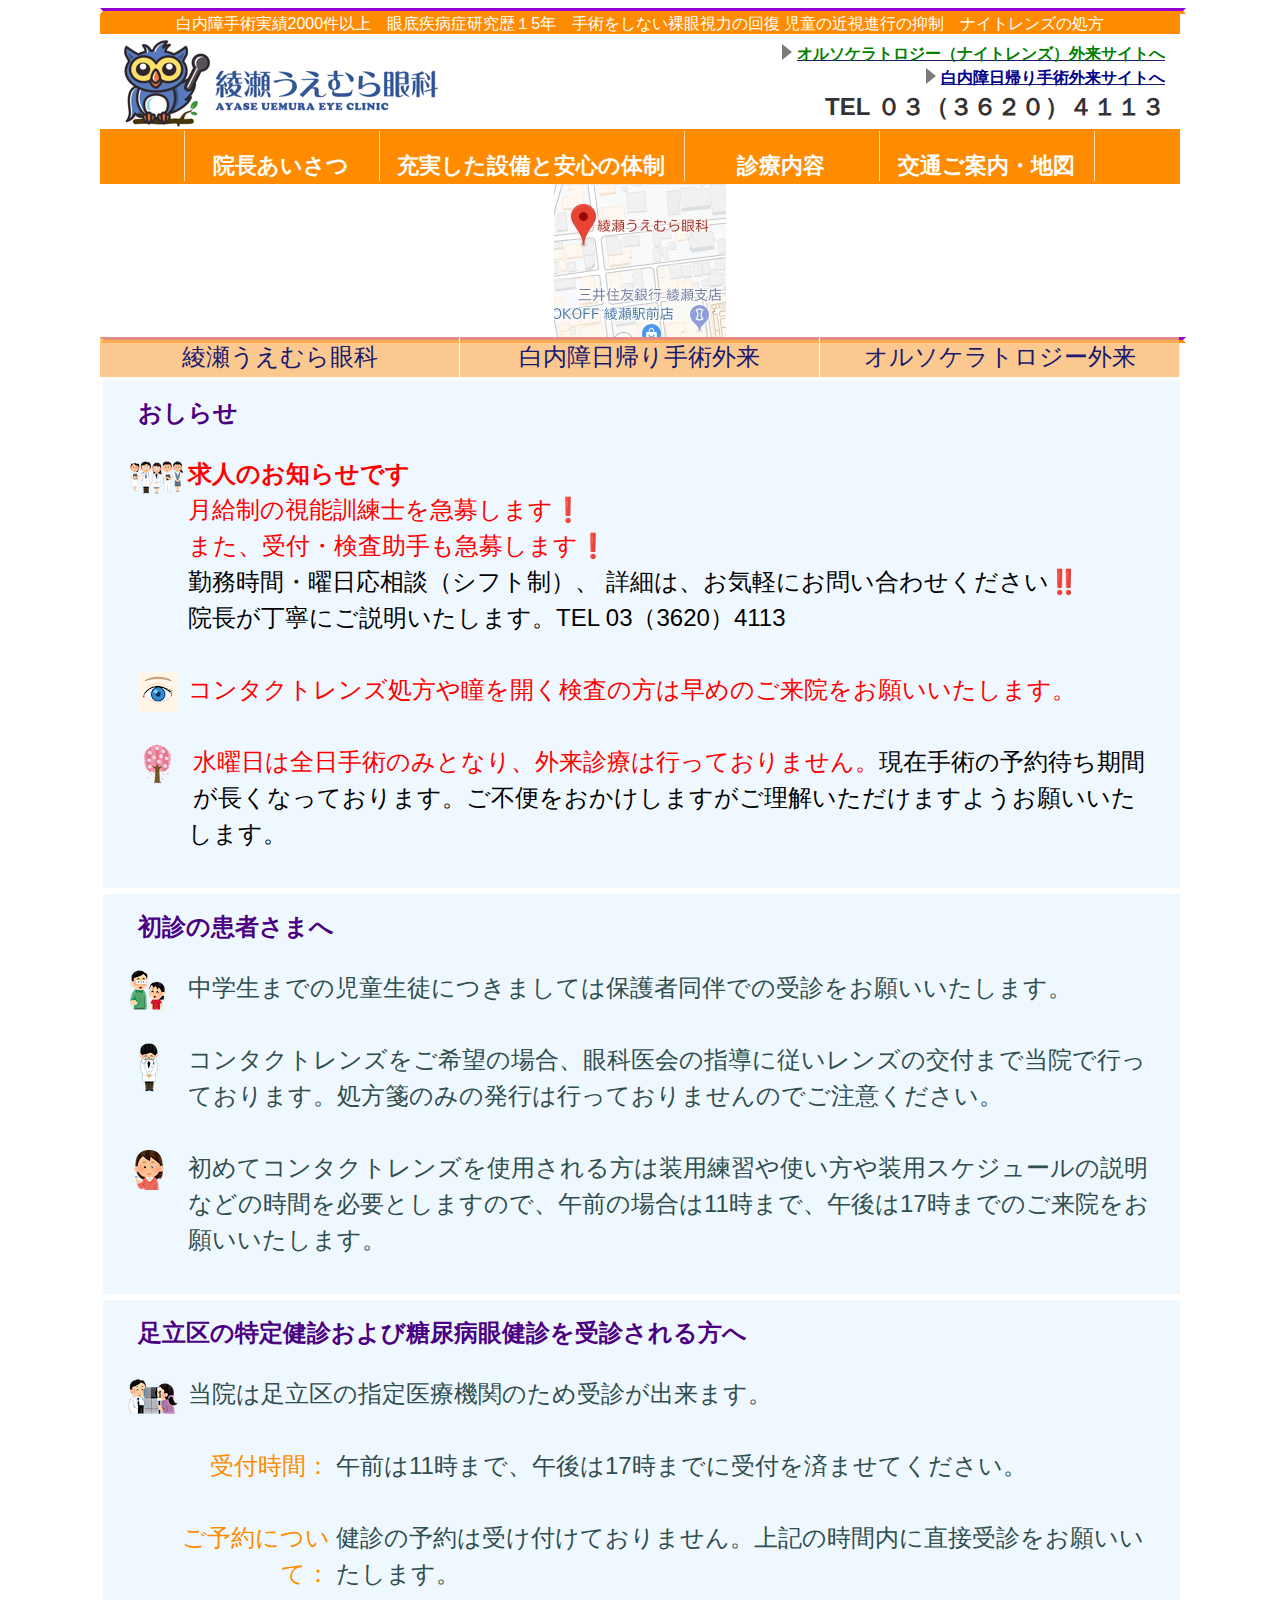
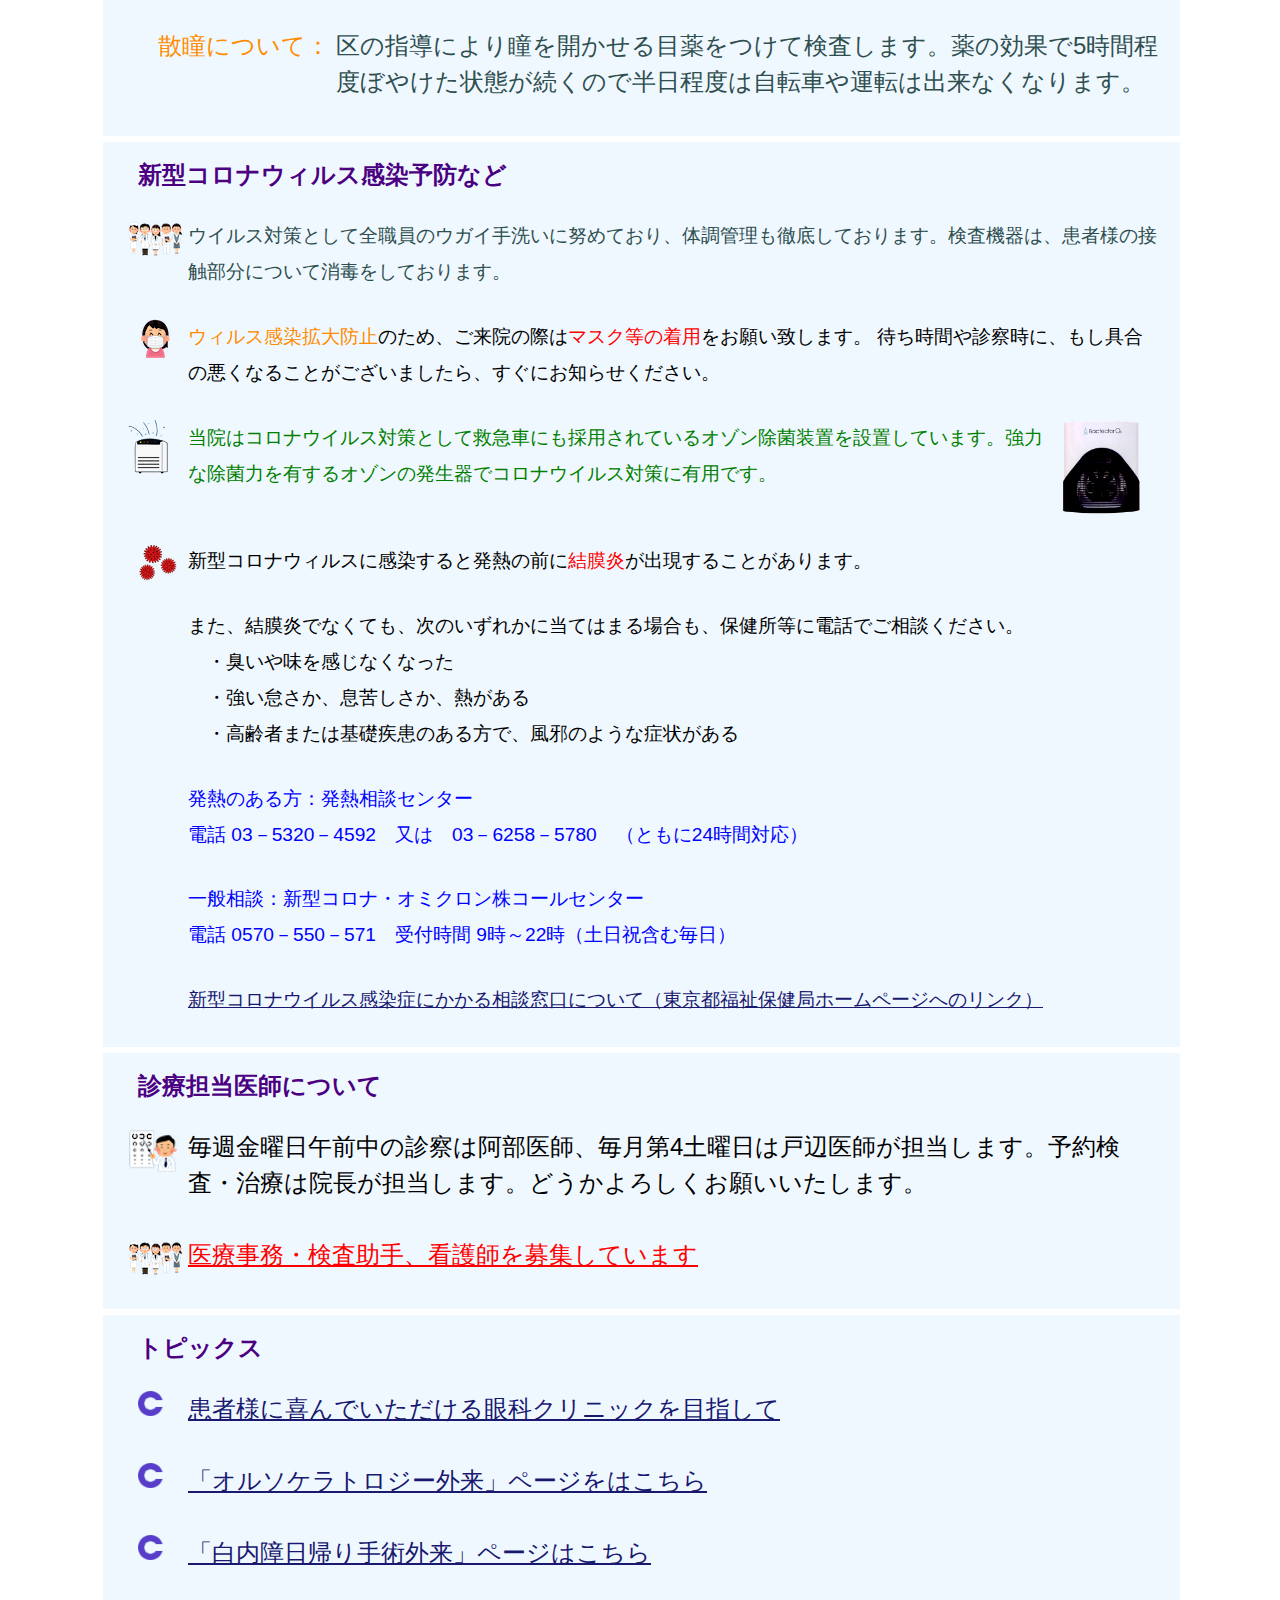
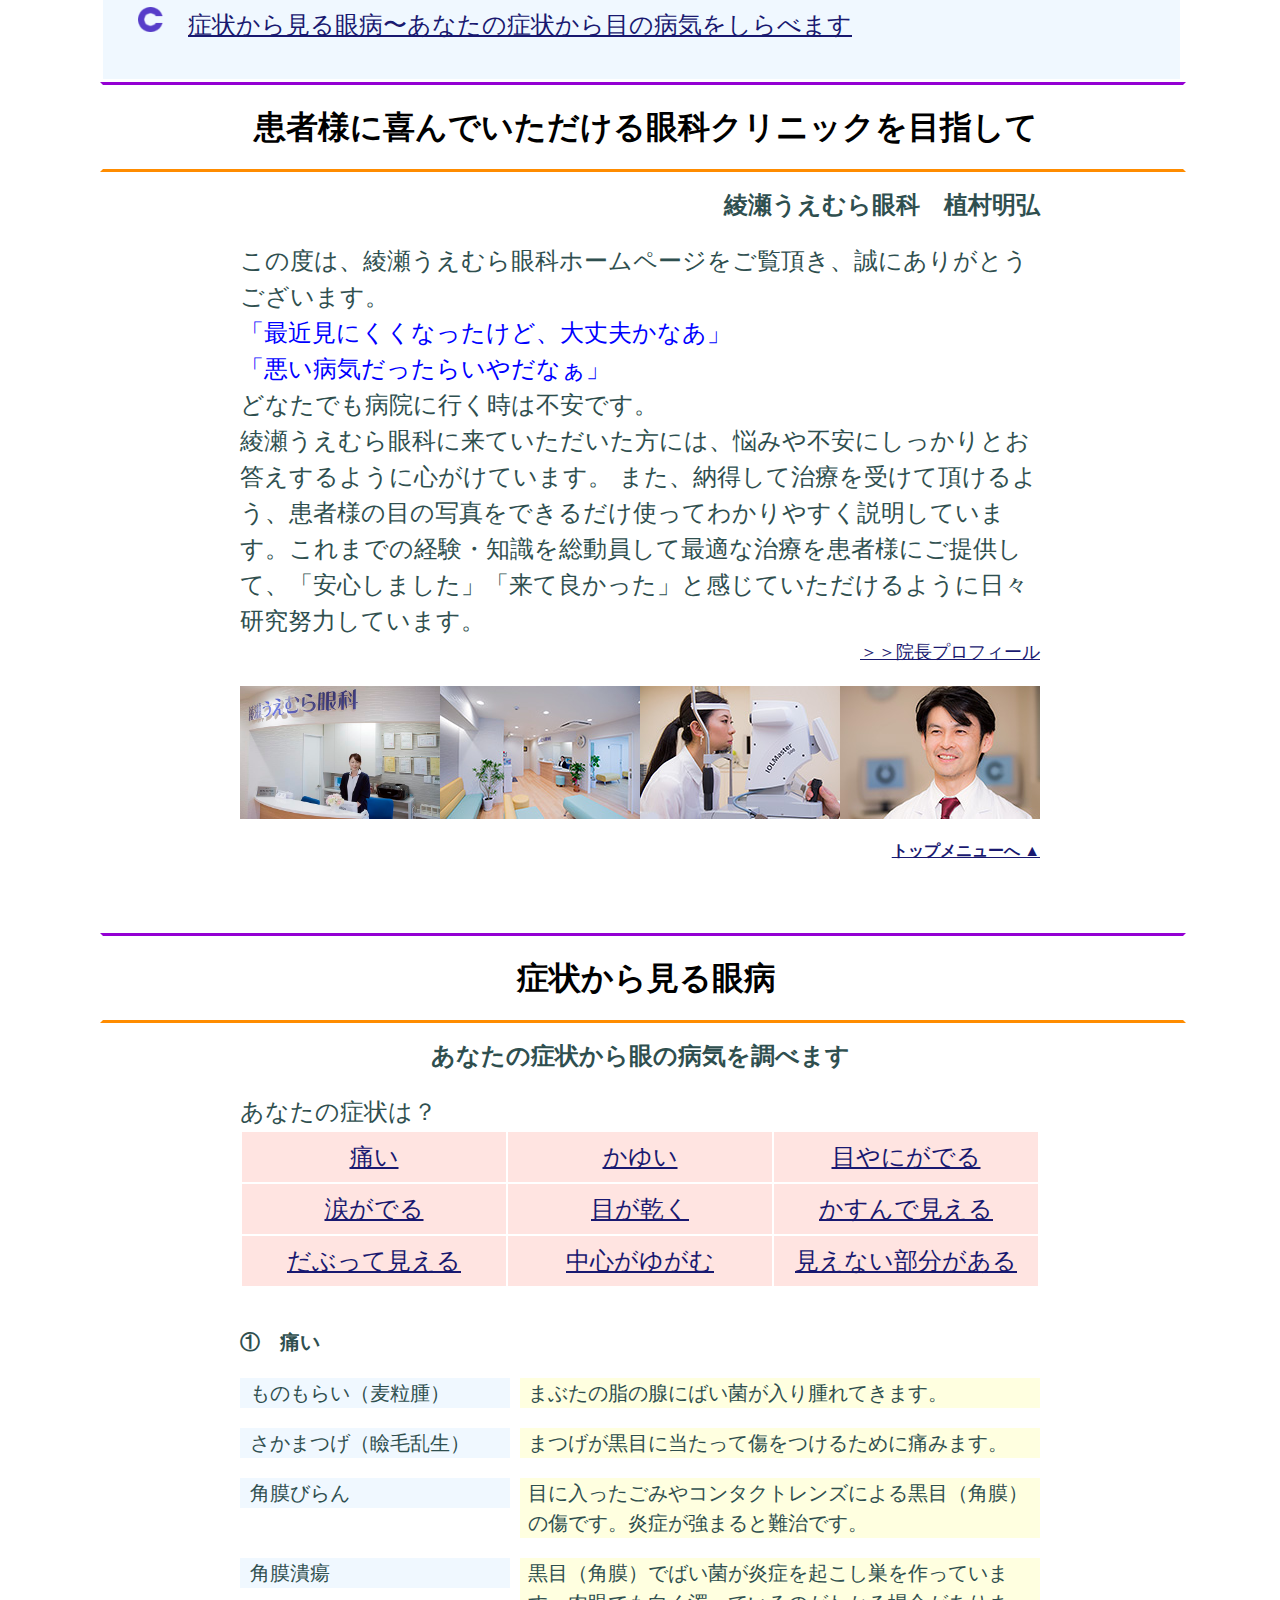
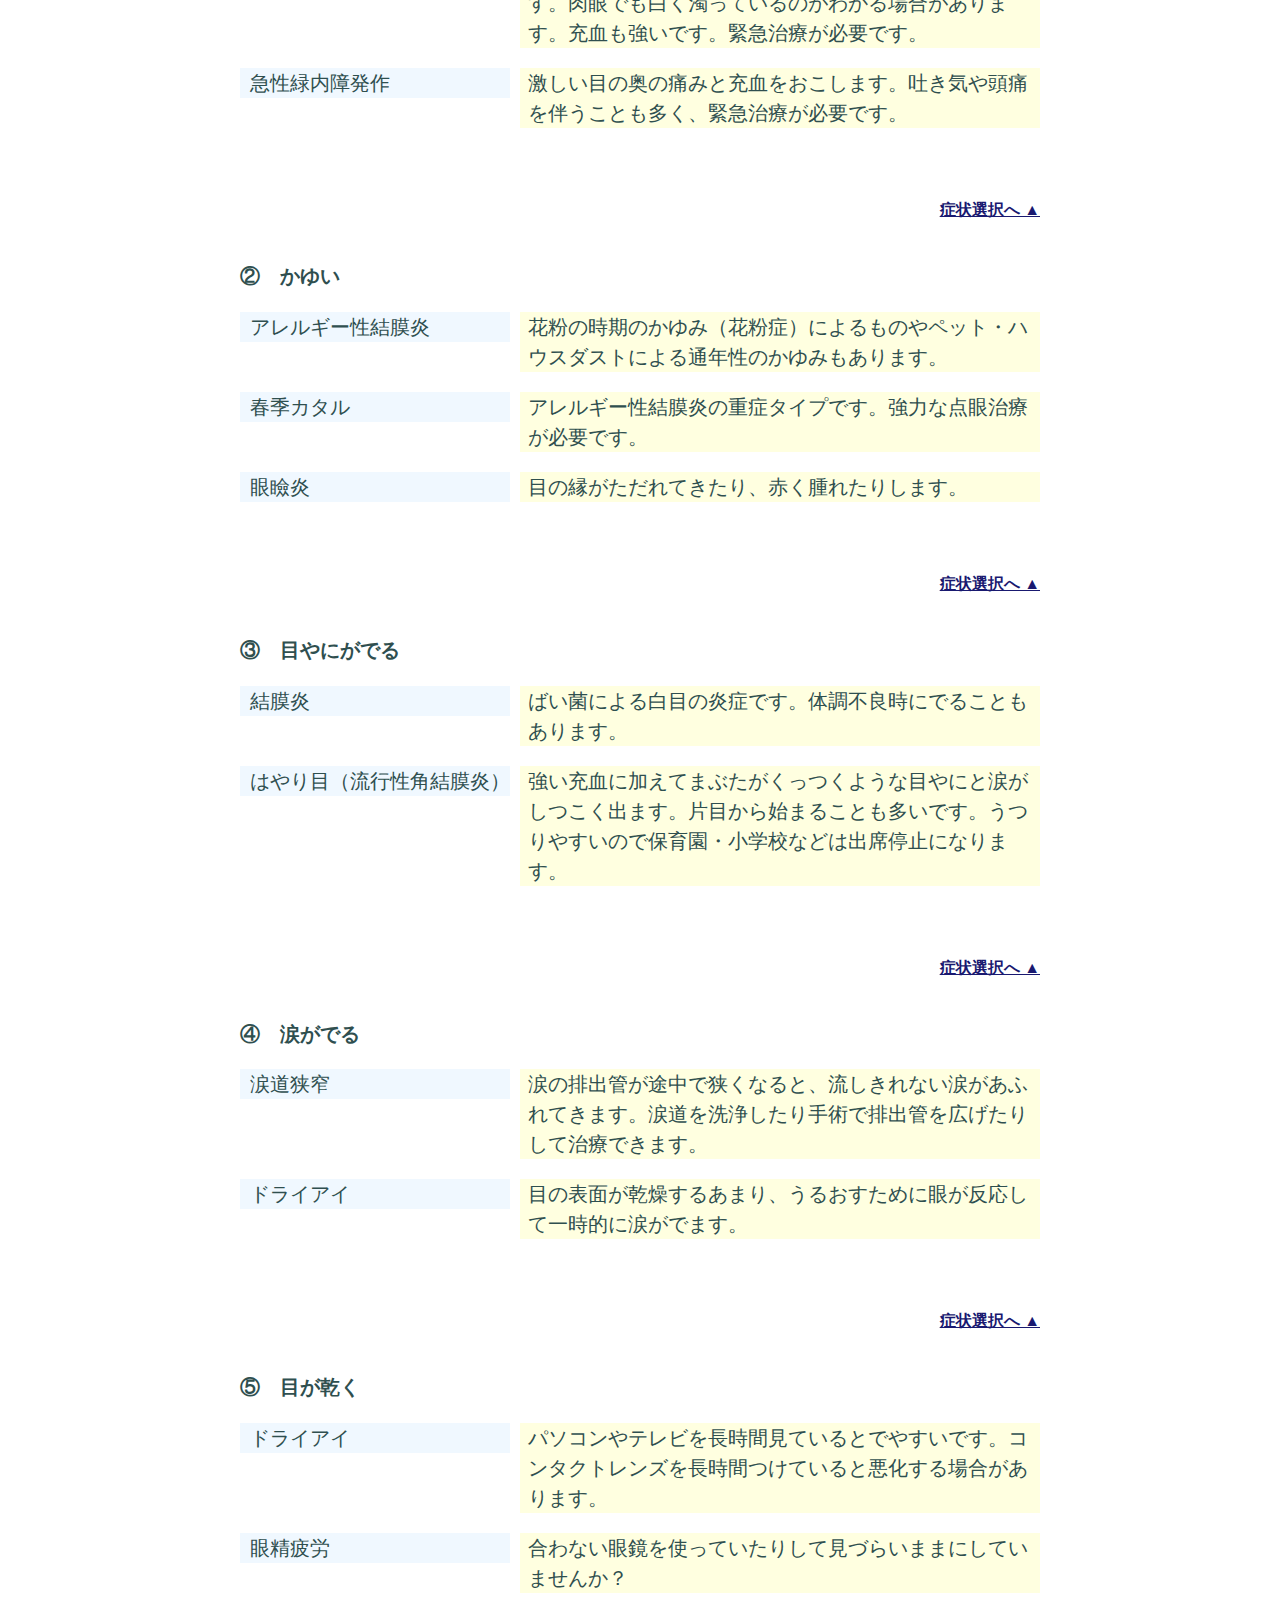
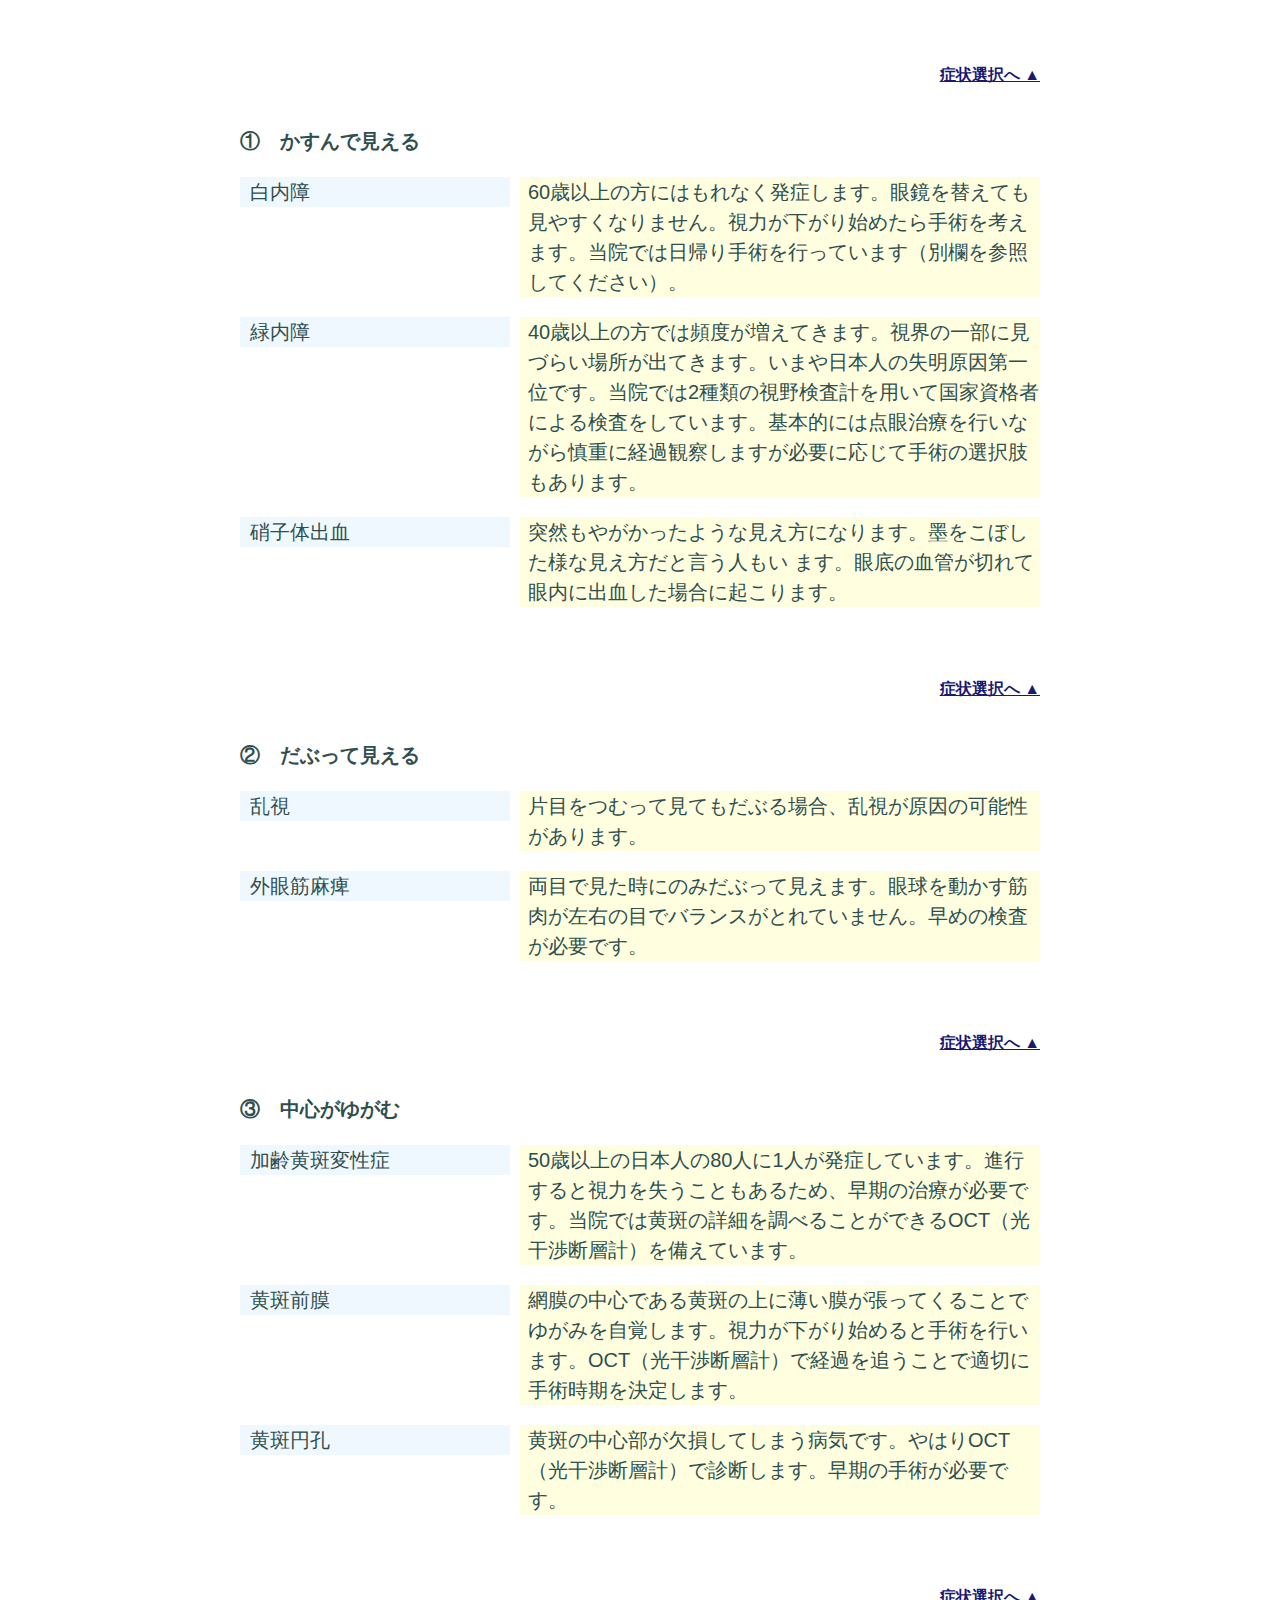
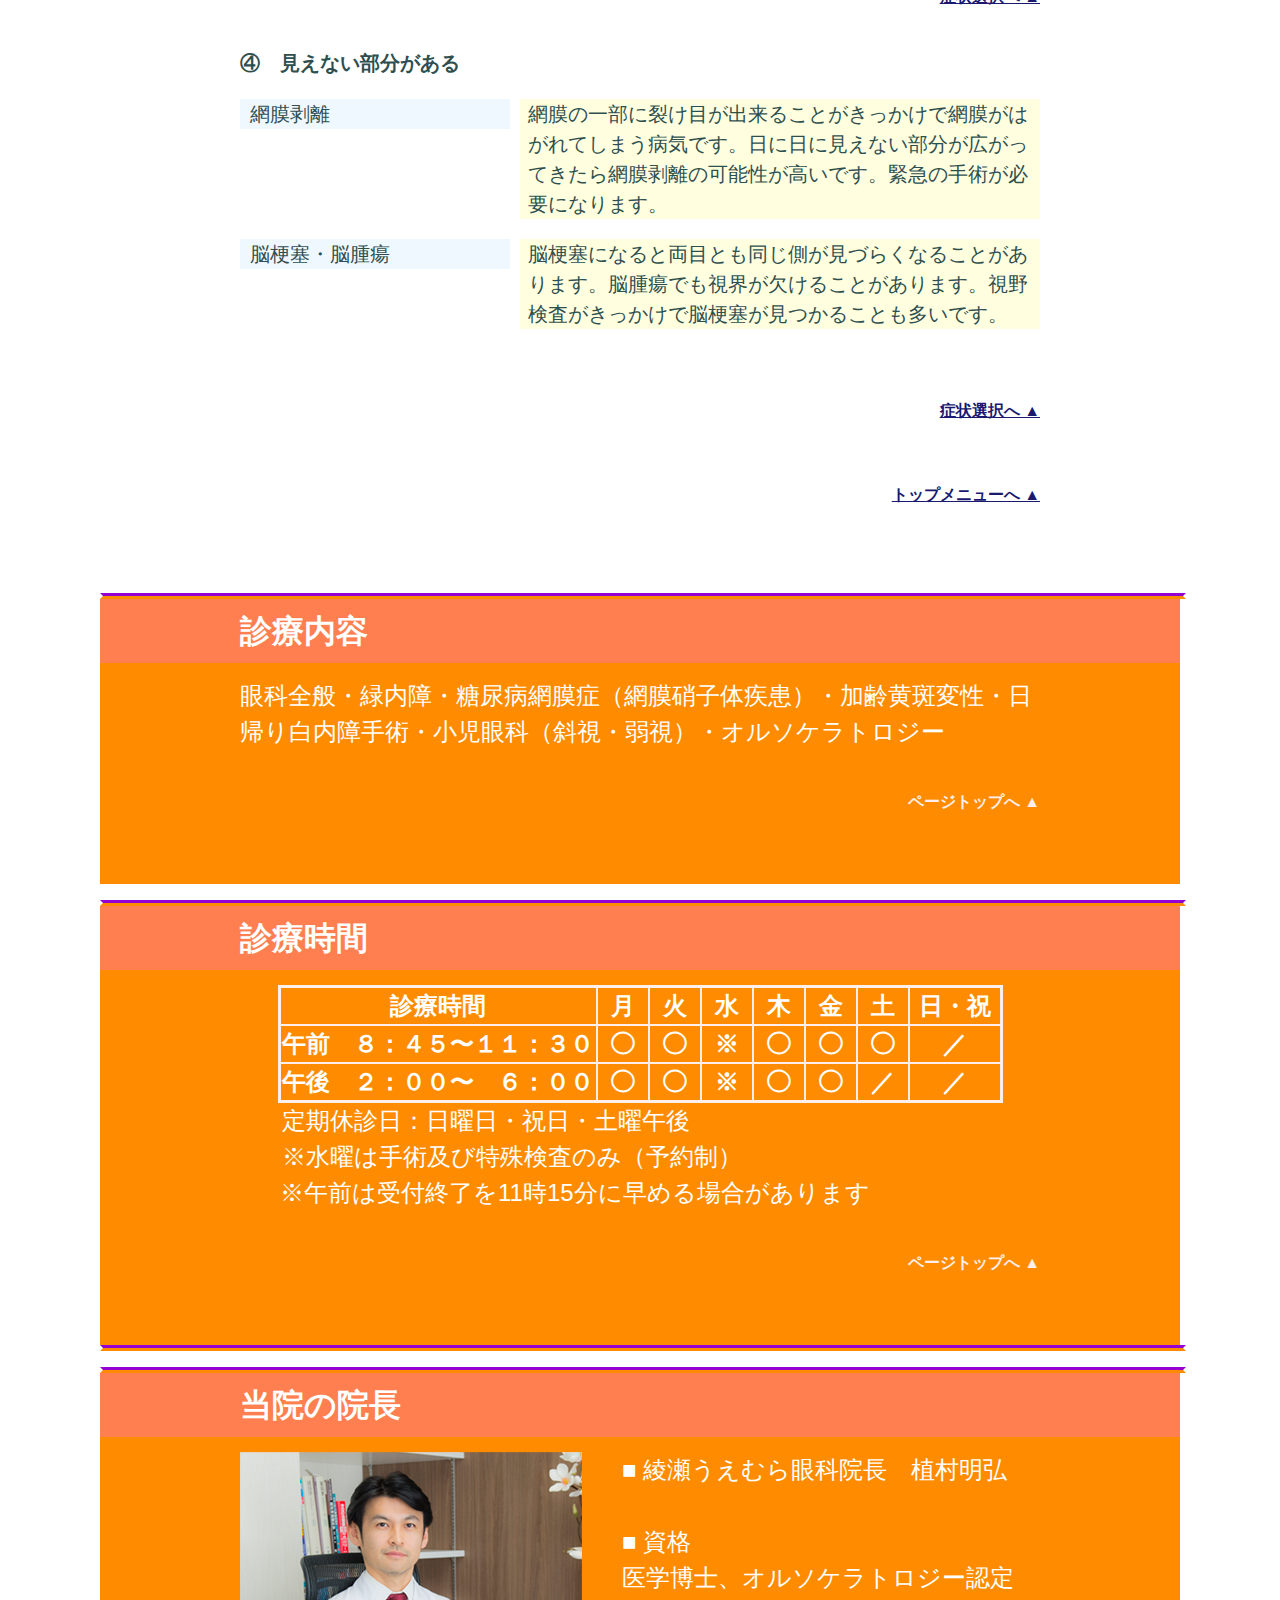
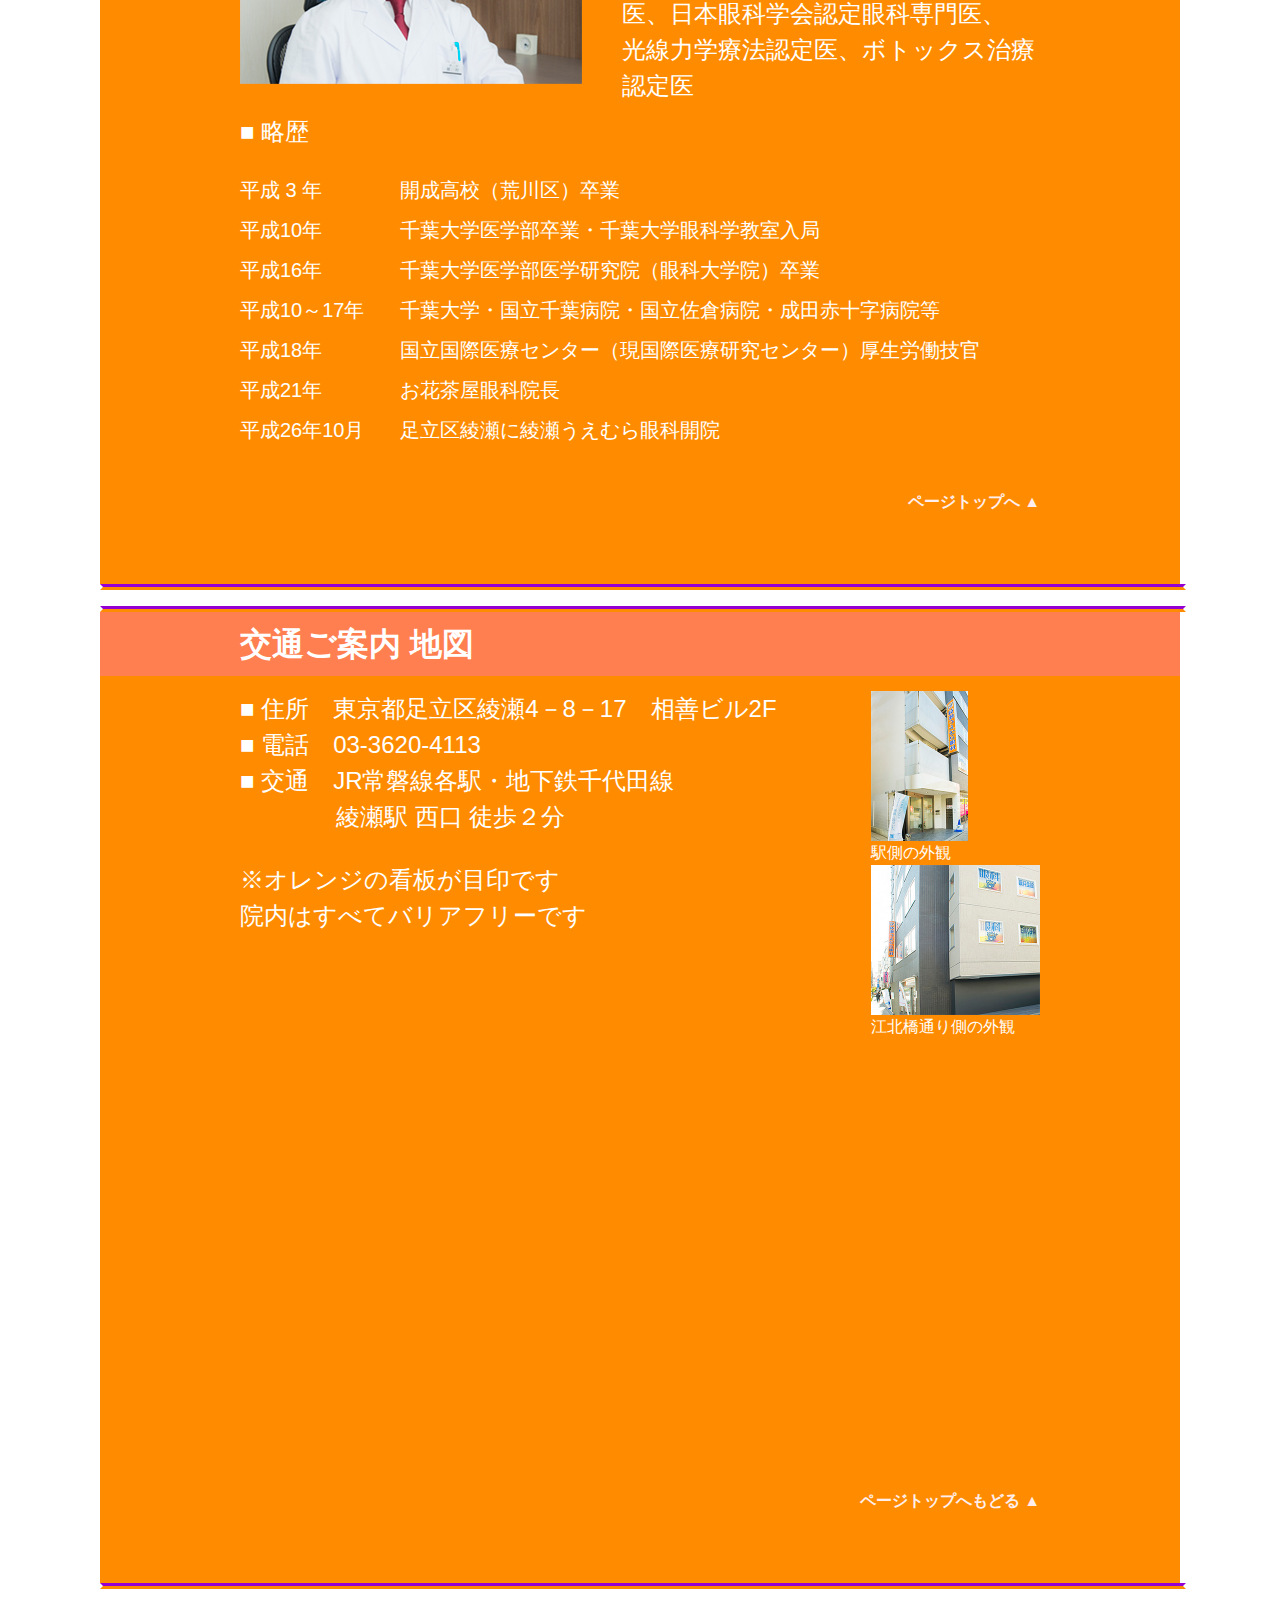
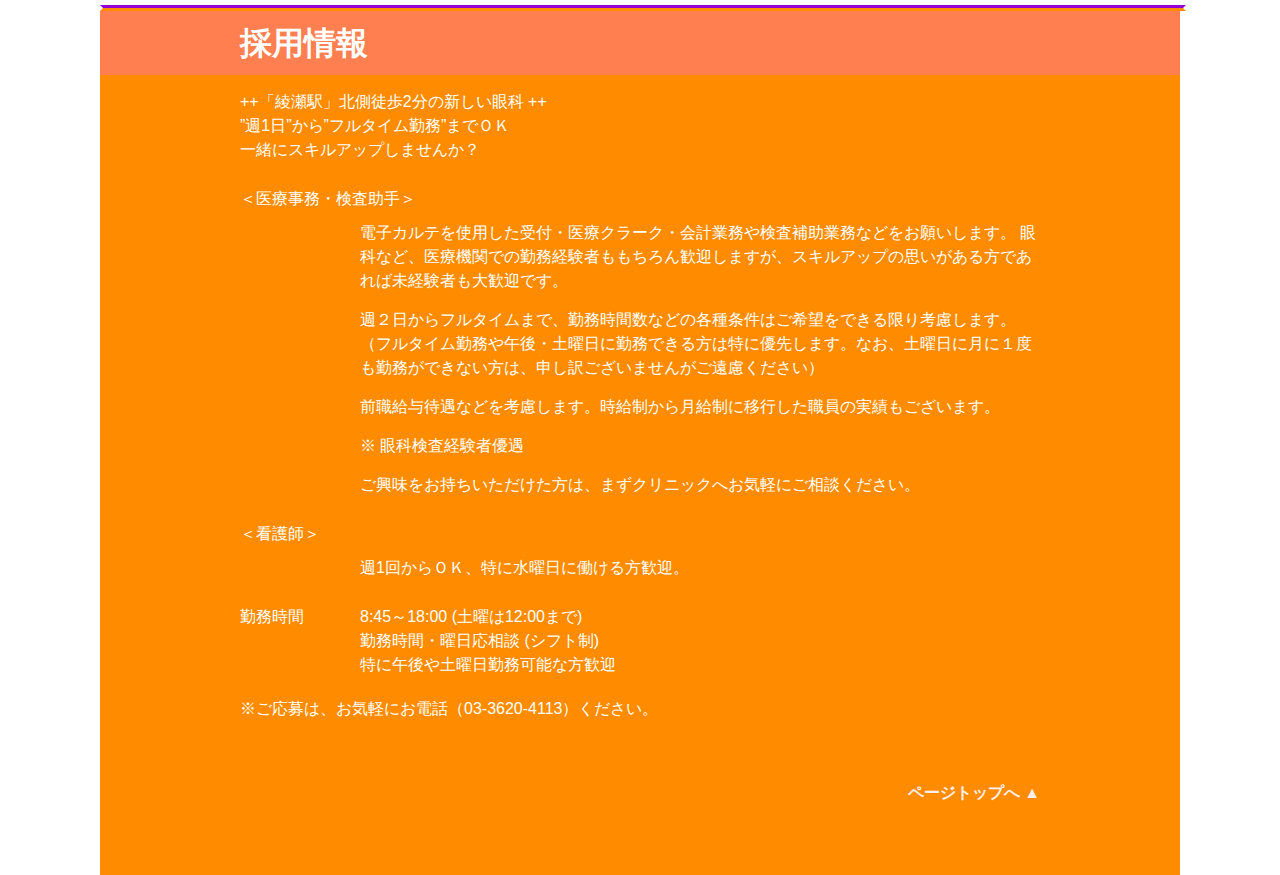
<file: index_bk20230122.html>
<!DOCTYPE html>
<html lang="ja">
	<head>
		<meta name="viewport" content="width=device-width, initial-scale=0.36,minimum-scale=0.1, maximum-scale=0.5, user-scalable=yes">
		<meta http-equiv="content-type" content="text/html; charset=UTF-8">
		<meta http-equiv="content-script-type" content="text/javascript">
		<meta http-equiv="Content-Style-Type" content="text/css">

		<meta name="keywords" content="綾瀬の眼科,オルソケラトロジー,ナイトレンズ,白内障日帰り手術">
		<meta name="description" content="地下鉄千代田線 綾瀬駅 徒歩2分「綾瀬うえむら眼科」足立区に本格的な眼科専門医院が開院致しました。もう遠くの大学病院で長時間待たされる必要はありません。">
		<title>綾瀬うえむら眼科 綾瀬駅西口の眼科医院 白内障日帰り手術　オルソケラトロジー</title>
		<link href="./common/css/common.css" media="all" rel="stylesheet" type="text/css">
		<link href="./css/top.css" media="all" rel="stylesheet" type="text/css">
	</head>
	<body>
		<script type="text/javascript">
			$(function(){
				$("#acMenu dt#barmenu1").on("click", function(){
					$(this).next().slideToggle();
					if(box_bg > 0){
						console.log("１青バークリックで" + box_bg);
						$('dt#barmenu1 .item_a').css("background-color","#ddd").css("color","#555");
						box_bg -= 1;
						console.log("２青バークリックで" + box_bg);
						console.log($(this).next().visibility)
					}else{
						console.log("１黒バークリックで" + box_bg);
						$('dt#barmenu1 .item_a').css("background-color","#045588").css("color","white");
						box_bg += 1;
						console.log("２黒バークリックで" + box_bg);													
					}
				});
			});
		</script>
		<div class="unit_innerbox height_2"></div>
		<div class="content_title">
			<!--２本ラインの隙間div class="unit_innerbox height_1"></div-->
		</div>

		<div id="header">
			<div id="header_upper">
				白内障手術実績2000件以上　眼底疾病症研究歴１5年　手術をしない裸眼視力の回復  児童の近視進行の抑制　ナイトレンズの処方
			</div>

			<div id="header_lower">
				<div id="header_leftbox">
					<div id="logo"><h1><img src="./common/images/logo.png" width="320" height="89" alt="綾瀬うえむら眼科" /></h1></div>
				</div>
				<div id="header_rightbox">
					<p class="to_main_home">
						<img src="./common/images/tri.png" width="10" height="16" alt=""><a href="./oltho/index.html"><span style="color:green;margin-left:5px">オルソケラトロジー（ナイトレンズ）外来サイトへ</span></a>
					</p>
					<p class="to_main_home">
						<img src="./common/images/tri.png" width="10" height="16" alt="" style="margin-left:5px"><a href="./../hakunaisho/index.html"><span style="color:darkblue;margin-left:5px">白内障日帰り手術外来サイトへ</span></a>
					</p>
					<p id="callnum"><strong>TEL&nbsp;０３（３６２０）４１１３</strong></p>
					<!--div id="header_items">
					<ul>
						<!--li><a href="#specialty"><img src="./common/images/tri.png" width="10" height="16" alt="診療内容" />&nbsp;診療内容</a></li>
						<li><a href="#director"><img src="./common/images/tri.png" width="10" height="16" alt="当院の院長" />&nbsp;当院の院長</a></li>
						<li><a href="#recruit"><img src="./common/images/tri.png" width="10" height="16" alt="採用情報" />&nbsp;採用情報</a></li>
				<li><a href="#recruit"><span class="staff"><strong>&nbsp;スタッフ募集&nbsp;</strong></a></li>
					</ul>
				</div--><!--header_items-->
				</div><!--header_rightbox-->
			</div><!--header_lower-->
		</div><!--header-->

		<div id="navi">
			<ul>
				<!--li class="active"><img src="./common/images/bt_home.png" width="47" height="21" alt="Home"></li-->
				<li class="spacer">|</li>
				<li style="width:190px;"><a href="#greeting"><span class="naviitems"><strong>&nbsp;院長あいさつ&nbsp;</strong></span></a></li>
				<li class="spacer">|</li>
				<li style="width:300px;"><a href="./equipment/index.html"><span class="naviitems"><strong>&nbsp;充実した設備と安心の体制&nbsp;</strong></span></a></li>
				<li class="spacer">|</li>
				<li style="width:190px;"><a href="#specialty"><span class="naviitems"><strong>&nbsp;診療内容&nbsp;</strong></span></a></li>
				<li class="spacer">|</li>
				<li style="width:210px;"><a href="#access"><span class="naviitems"><strong>&nbsp;交通ご案内・地図&nbsp;</strong></span></a></li>
				<li class="spacer">|</li>
			</ul>
		</div>
		<div id="main_pic">
			<a href="#access"><img id="map_button" src="./images/map_thumnail.png" width="172" height="153" alt="地図ボタン" /></a>
			<div id="tab">
				<ul>
					<a href="/index.html" id="tab_1"><li style="border-right:solid 1px white">綾瀬うえむら眼科</li></a>
					<a href="/hakunaisho/index.html" id="tab_2"><li style="border-right:solid 1px white;">白内障日帰り手術外来</li></a>
					<a href="/oltho/index.html" id="tab_3"><li>オルソケラトロジー外来</li></a>
				</ul>
			</div>
		</div>

		<div class="content_title">
			<!--２本ラインの隙間div class="unit_innerbox height_1"></div-->
		</div>

		<!--トピックmenu--><!--トピックmenu--><!--トピックmenu--><!--トピックmenu--><!--トピックmenu-->
		<div class="unit_menu" id="topix_menu">
			<div class="unit_innerbox">
				<h2 style="color:indigo;font-size:1.0em;margin:15px 0 0 35px">おしらせ</h2>
				<dl>
					
					<dt style="padding-left:1px;"><img src="images/icon_staffs.png"></dt><dd style="font-size:middle;"><span style="font-weight:bold;color:red;">求人のお知らせです</span><br>
					<span style="color:red;">月給制の視能訓練士を急募します❗️<br>
					また、受付・検査助手も急募します❗️</span><br>
					<span style="color:black;">勤務時間・曜日応相談（シフト制）、
					詳細は、お気軽にお問い合わせください‼️<br>
					院長が丁寧にご説明いたします。TEL 03（3620）4113</span>
					</dd>
					
					
					<!----dt>◯</dt>
					<dd style="color:red;font-size:middle;">夏季休診のお知らせです。<br>
					8月10日(水)から8月15日(月)まで休診とさせていただきます。<br>
					ご不便おかけいたしますがよろしくお願いいたします。</dd---->

				<!----------dt><img src="images/icon_newyear.png"></dt>
					<dd style="color:black;font-size:middle;"><span style="font-weight:bold;">年末年始のお知らせです</span><br>
			<span style="color:red;">年内は12月27日まで</span>となります。<br>
			年始は<span style="color:blue;">1月5日から通常通りの診療</span>となります。<br>
			よろしくお願いいたします。</dd--------------->

					<!--dt>◯</dt><dd style="color:red;font-size:middle;">臨時のお知らせです＜5月28日(土)の診療について＞<br>
					<span style="color:black;font-size:middle;">本日28日は検査員の不足のため小児の視力、新規コンタクトレンズの受付は出来ません。<br>
						
						また待ち時間が長くなる恐れがありますので、お急ぎでない方は他の日の受診をお願いいたします
					</dd-->
					
					<!-----------dt>◯</dt><dd style="color:red;font-size:middle;">臨時のお知らせです＜2月8日(火)の診療について＞<br>
					<span style="color:black;font-size:middle;">新型コロナ感染予防の観点とスタッフの臨時欠員のため、</span><br>
					午後の診察受付は15人に制限いたします。その後の受付再開は未定です。<br>
					<span style="color:black;font-size:middle;">皆様にはご迷惑をおかけして申し訳ありませんがご理解とご協力をお願いいたします。</span>
					</dd---------->

				
					
				<!----dt style="color:purple;font-size:middle;">※</dt>
				<dd style="color:black;font-size:middle;">ゴールデンウィークの診療について<br>
				<span style="color:red;font-size:middle;">4/29(金)〜5/5(木)まで休診となります。</span>ご不便おかけいたしますがどうかよろしくお願いいたします。<br>
					5/6(金)〜通常通り診療いたします。</dd---->
					
					<dt><img src="images/icon_blue_eye.png"></dt>
					<dd style="color:black;font-size:middle;">
					<span style="color:red;font-size:middle;">コンタクトレンズ処方や瞳を開く検査の方は早めのご来院をお願いいたします。</span></dd>

					<dt style="padding-left:15px;"><img src="images/icon_sakura_tree.png"></dt>
					<dd style="color:black;font-size:middle;"><span style="color:red;">水曜日は全日手術のみとなり、外来診療は行っておりません。</span>現在手術の予約待ち期間が長くなっております。ご不便をおかけしますがご理解いただけますようお願いいたします。</dd>
				</dl>
			</div><!-- unit_innerbox -->
			<div class="unit_innerbox">
				<h2 style="color:indigo;font-size:1.0em;margin:15px 0 0 35px">初診の患者さまへ</h2>
				<dl>
					<dt style="padding-left:0px;"><img src="images/icon_parent&child.png"></dt>
					<dd>中学生までの児童生徒につきましては保護者同伴での受診をお願いいたします。</dd>
					<dt style="padding-left:4px;"><img src="images/icon_doctor2.png"></dt>
					<dd>コンタクトレンズをご希望の場合、眼科医会の指導に従いレンズの交付まで当院で行っております。処方箋のみの発行は行っておりませんのでご注意ください。</dd>
					<dt style="padding-left:0px;"><img src="images/icon_contact_woman.png"></dt>
					<dd>初めてコンタクトレンズを使用される方は装用練習や使い方や装用スケジュールの説明などの時間を必要としますので、午前の場合は11時まで、午後は17時までのご来院をお願いいたします。</dd>
				</dl>
			</div><!-- unit_innerbox -->
			<div class="unit_innerbox">
				<h2 style="color:indigo;font-size:1.0em;margin:15px 0 0 35px">足立区の特定健診および糖尿病眼健診を受診される方へ</h2>
				<dl>
					<dt style="padding-left:0px;"><img src="images/icon_kenshin.png"></dt><dd>当院は足立区の指定医療機関のため受診が出来ます。</dd>
				</dl>
				<dl class="adachi">
					<dt>受付時間：</dt><dd>午前は11時まで、午後は17時までに受付を済ませてください。</dd>
					<dt>ご予約について：</dt><dd>健診の予約は受け付けておりません。上記の時間内に直接受診をお願いいたします。</dd>
					<dt>散瞳について：</dt><dd>区の指導により瞳を開かせる目薬をつけて検査します。薬の効果で5時間程度ぼやけた状態が続くので半日程度は自転車や運転は出来なくなります。</dd>
					</dl>
			</div><!-- unit_innerbox -->
		
			<div class="unit_innerbox">
				<h2 style="color:indigo;font-size:1.0em;margin:15px 0 0 35px">新型コロナウィルス感染予防など</h2>
				<dl style="font-size:0.8em;">
					<dt style="padding-left:0px;"><img src="images/icon_staffs.png"></dt>
					<dd>ウイルス対策として全職員のウガイ手洗いに努めており、体調管理も徹底しております。検査機器は、患者様の接触部分について消毒をしております。	</dd>
					<dt><img src="images/icon_musk_woman.png"></dt>
					<dd style="color:black;font-size:middle;"><span style="color:darkorange;">ウィルス感染拡大防止</span>のため、ご来院の際は<span style="color:red;">マスク等の着用</span>をお願い致します。
					<!--入り口では、備え付けの<span style="color:red;font-size:middle;">消毒液で手指を消毒</span>してください。-->
					待ち時間や診察時に、もし具合の悪くなることがございましたら、すぐにお知らせください。</dd>
					<dt style="padding-left:0px;"><img src="images/icon_air_cleaner.png"></dt>
					<dd style="display:grid;grid:auto/90% 10%;color:green;">
						<p style="grid-column:1;">当院はコロナウイルス対策として救急車にも採用されているオゾン除菌装置を設置しています。強力な除菌力を有するオゾンの発生器でコロナウイルス対策に有用です。</p>
						<img style="grid-column:2;" src="images/ozon_generator.png" width="80"/>
					</dd>

					

					<dt><img src="images/icon_corona_virus.png"></dt>
					<dd style="color:black;font-size:middle;">
					新型コロナウィルスに感染すると発熱の前に<span style="color:red;">結膜炎</span>が出現することがあります。</dd>

					<dd style="color:black;font-size:1.0em;">また、結膜炎でなくても、次のいずれかに当てはまる場合も、保健所等に電話でご相談ください。<br>
				<p style="color:black;font-size:1.0em;">　・臭いや味を感じなくなった<br>　・強い怠さか、息苦しさか、熱がある<br>　・高齢者または基礎疾患のある方で、風邪のような症状がある</span></p>

				<dd style="color:blue;font-size:1em;">発熱のある方：発熱相談センター<br>電話 03－5320－4592　又は　03－6258－5780　（ともに24時間対応）</dd>
				<dd style="color:blue;font-size:1em;">一般相談：新型コロナ・オミクロン株コールセンター<br>電話 0570－550－571　受付時間 9時～22時（土日祝含む毎日）</dd>
					<!--dd style="color:blue;font-size:0.8em;">葛飾区保健所の電話相談窓口（平日）<br>電話 03-3602-1399　受付時間 8時30分から17時15分
					</dd-->
					<dd style="color:blue;font-size:01em;"><a href="https://www.fukushihoken.metro.tokyo.lg.jp/iryo/kansen/coronasodan.html">新型コロナウイルス感染症にかかる相談窓口について（東京都福祉保健局ホームページへのリンク）</a></dd>
				</dl>
			</div><!-- unit_innerbox -->
			<div class="unit_innerbox">
			<h2 style="color:indigo;font-size:1.0em;margin:15px 0 0 35px">診療担当医師について</h2>
				<dl>
					<dt style="padding-left:0;"><img src="images/icon_doctor.png"</dt>
					<dd style="color:black;font-size:middle;">
					毎週金曜日午前中の診察は阿部医師、毎月第4土曜日は戸辺医師が担当します。予約検査・治療は院長が担当します。どうかよろしくお願いいたします。</dd>



					<!-- <dt style="color:purple;font-size:middle;">◯</dt><dd style="color:black;font-size:middle;">2018年5月1日より、(株)ジョンソンエンドジョンソンが物流コストの増大によりコンタクトレンズの値上げを行います。<br>
			これに準じて当院でも値上げせざるを得なくなりました。誠に恐れ入りますが何卒ご理解いただけますようお願い致します。価格などの詳細は直接お問い合わせください。</dd> -->

					<dt style="padding-left:0px;"><img src="images/icon_staffs.png"></dt>
					<dd><a href="#recruit_job" style="color:red;font-size:middle;">医療事務・検査助手、看護師を募集しています</a></dd>	


					<!--dt><a href=".///////"><img src="./common/images/c.png" width="25" height="25" alt="C"></a></dt><dd>〜〜〜ヘッドライン文〜〜〜</dd-->


					<!--dt><a href=".///////"><img src="./common/images/c.png" width="25" height="25" alt="C"></a></dt><dd>〜〜〜ヘッドライン文〜〜〜</dd-->
				</dl>
			</div><!-- unit_innerbox -->
			
			<div class="unit_innerbox">
				<h2 style="color:indigo;font-size:1.0em;margin:15px 0 0 35px">トピックス</h2>
				<dl>
					<dt><a href="#greeting"><img src="./common/images/c.png" width="25" height="25" alt="C"></dt><dd>患者様に喜んでいただける眼科クリニックを目指して</a></dd>
					<dt><a href="./oltho/index.html"><img src="./common/images/c.png" width="25" height="25" alt="C"></dt><dd>「オルソケラトロジー外来」ページをはこちら</a></dd>
					<dt><a href="./hakunaisho/index.html"><img src="./common/images/c.png" width="25" height="25" alt="C"></dt>
					<dd>「白内障日帰り手術外来」ページはこちら</a></dd>
					<!-- <dt><a href="#kansensho"><img src="./common/images/c.png" width="25" height="25" alt="C"></dt><dd><spam style="color:darkorange;">感染症の季節がやってきました</a></spam></dd> -->
				<!-- <dt><a href="#okosama"><img src="./common/images/c.png" width="25" height="25" alt="C"></dt><dd><spam style="color:darkorange;">お子様は早めの眼科受診を</a></spam></dd> -->
			<!-- <dt><a href="#kafun2"><img src="./common/images/c.png" width="25" height="25" alt="C"></dt><dd><spam style="color:darkorange;">花粉症（アレルギー性結膜炎）にご注意</a></spam></dd> -->
	<!--dt><a href="#ryukosei_ketsumakuen"><img src="./common/images/c.png" width="25" height="25" alt="C"></dt><dd><spam style="color:darkorange;">流行性の結膜炎(流行性角結膜炎)にご注意！</a></spam></dd-->
<!--dt><a href="#kafun"><img src="./common/images/c.png" width="25" height="25" alt="C"></dt><dd>本年も花粉症の季節がやってきました</a></dd-->
<!--dt><a href="#july"><img src="./common/images/c.png" width="25" height="25" alt="C"></dt><dd>今年も暑い季節がやってきました</a></dd-->
					<dt><a href="#by_symptom"><img src="./common/images/c.png" width="25" height="25" alt="C"></dt>
					<dd>症状から見る眼病〜あなたの症状から目の病気をしらべます</a></dd>
					<!--dt><a href=".///////"><img src="./common/images/c.png" width="25" height="25" alt="C"></a></dt><dd>〜〜〜ヘッドライン文〜〜〜</dd-->
				</dl>
			</div><!-- unit_innerbox -->
		</div>

<!--トピックmenu--><!--トピックmenu--><!--トピックmenu--><!--トピックmenu--><!--トピックmenu-->
<!--トピックmenu--><!--トピックmenu--><!--トピックmenu--><!--トピックmenu--><!--トピックmenu-->
<!--トピックmenu--><!--トピックmenu--><!--トピックmenu--><!--トピックmenu--><!--トピックmenu-->
<!--トピック単位ここから-->
<!--div class="content_wrap">
<div class="content_title" id="kansensho">
	<div class="unit_innerbox pad_15">
		<h2>感染症の季節がやってきました</h2>
	</div>
	</div>
	<div class="unit_content">
		<p>今年も高温多湿になってきております。感染症に要注意の季節です。充血、眼痛、眼脂、コンタクトレンズ不調などありましたら重症化する前に眼科で適切な治療を受けましょう。</p>
	<div class="page_up"><a href="#topix_menu">トップメニューへ ▲</a></div>
		</div>
		</div-->
<!--トピック単位ここまで-->
<!--トピック単位ここから-->
		<div class="content_wrap">
			<div class="content_title" id="greeting">
				<div class="unit_innerbox pad_15">
					<h2>患者様に喜んでいただける眼科クリニックを目指して</h2>
				</div>
			</div>
			<div class="unit_content">
				<div class="al_right mar_btm20"><h3>綾瀬うえむら眼科　植村明弘</h3></div>
				<p>この度は、綾瀬うえむら眼科ホームページをご覧頂き、誠にありがとうございます。</p>
				<p style="color:blue;">「最近見にくくなったけど、大丈夫かなあ」<br>「悪い病気だったらいやだなぁ」</p>
				<p>どなたでも病院に行く時は不安です。 </p>
				<p>綾瀬うえむら眼科に来ていただいた方には、悩みや不安にしっかりとお答えするように心がけています。 また、納得して治療を受けて頂けるよう、患者様の目の写真をできるだけ使ってわかりやすく説明しています。これまでの経験・知識を総動員して最適な治療を患者様にご提供して、「安心しました」「来て良かった」と感じていただけるように日々研究努力しています。</p>
				<div class="al_right mar_btm20" style="font-size:large;"><a href="#director">＞＞院長プロフィール</a></div>
				<div id="greeting_photo">
					<ul>
						<li><img src="./images/greeting01.jpg" width="200" height="133" alt="医院受付" /></li>
						<li><img src="./images/greeting02.jpg" width="200" height="133" alt="院内風景" /></li>
						<li><img src="./images/greeting03.jpg" width="200" height="133" alt="検査" /></li>
						<li><img src="./images/greeting05.jpg" width="200" height="133" alt="院長" /></li>
					</ul>
				</div>
				<div class="page_up"><a href="#topix_menu">トップメニューへ ▲</a></div>
			</div><!-- /unit_content -->
		</div><!-- /content_wrap -->
		<!--トピック単位ここまで-->

		<!--トピック単位ここから-->
		<!-- <div class="content_wrap">
		<div class="content_title" id="okosama">
		<div class="unit_innerbox pad_15">
			<h2>お子様は早めの眼科受診を</h2>
		</div>
		</div>
		<div class="unit_content">
			<p>お子さんは新学期を迎え、学校で視力検査が行われていると思います。当院には常勤の視能訓練士に加え、特に小児の検査に強い視能訓練士も週３回（㈪㈬㈯の午前）待機しております。健診で視力低下を指摘されましたら早めに眼科を受診して、適切な診断をうけましょう。</p>
		<div class="page_up"><a href="#topix_menu">トップメニューへ ▲</a></div>
			</div>
			</div> -->
		<!--トピック単位ここまで-->
		<!--トピック単位ここから-->
		<!-- 		<div class="content_wrap">
		<div class="content_title" id="kafun2">
		<div class="unit_innerbox pad_15">
			<h2>花粉症（アレルギー性結膜炎）にご注意</h2>
		</div>
		</div>
		<div class="unit_content">
			<p>年明けから少しずつ飛散していた花粉が、いよいよ大量にやってくる季節がきました。
			かゆみ・涙を主体とするアレルギー性結膜炎は点眼治療が有用です。市販薬は有効成分に限界がありますので眼科で適切な点眼薬を出してもらうことで症状をコントロール可能です。まだかゆくない方も、早めに点眼を開始すると軽症に抑えられる可能性があります（初期療法）。ひどくならないうちに眼科へ相談しましょう。</p>
		<div class="page_up"><a href="#topix_menu">トップメニューへ ▲</a></div>
			</div>
			</div> -->
		<!--トピック単位ここまで-->
		<!--トピック単位ここから-->
		<!--div class="content_wrap">
		<div class="content_title" id="ryukosei_ketsumakuen">
		<div class="unit_innerbox pad_15">
			<h2>流行性の結膜炎(流行性角結膜炎)にご注意！</h2>
		</div>
		</div>
		<div class="unit_content">
			<p>先月から流行性の結膜炎の患者さんが増えています。<br>
			アデノウイルスというウイルスが原因で、主に接触によりうつる伝染性の高い結膜炎です。保育園児～高校生までは出席停止となりますので、充血と目脂っぽい流涙が出現したら早めに眼科を受診しましょう！</p>
		<div class="page_up"><a href="#topix_menu">トップメニューへ ▲</a></div>
			</div>
			</div-->
		<!--トピック単位ここまで-->
		<!--トピック単位ここから-->
		<!--div class="content_wrap">
		<div class="content_title" id="kafun">
		<div class="unit_innerbox pad_15">
			<h2>本年も花粉症の季節がやってきました</h2>
		</div>
		</div>
		<div class="unit_content">
			<p>花粉の飛散量は昨年よりも多い見込みとなっております。<br>
			花粉症は眼に関してはかゆみとしてアレルギー性結膜炎や眼瞼炎を引き起こします。
			症状が軽いうちに適切な点眼薬で治療すれば、症状を軽く抑えられる可能性が高まります。
				かゆみが本格的になる前に眼科を受診して治療を開始しましょう。</p>
		<div class="page_up"><a href="#topix_menu">トップメニューへ ▲</a></div>
			</div>
			</div-->
		<!--トピック単位ここまで-->
		<!--トピック単位ここから
				<div class="content_wrap">
				<div class="content_title" id="july">
		<div class="unit_innerbox pad_15">
			<h2>今年も暑い季節がやってきました</h2>
		</div>
		</div>
		<div class="unit_content">
			<p>
			気温・湿度とも高くなるこの季節は感染症に注意が必要です。
			充血や眼ヤニ、眼の痛みなどは細菌やウイルス感染症の予兆です。油断をすると重篤な視力低下を引き起こすことがあります。特にコンタクトレンズを装用している方はご用心！早めの眼科受診をお勧めいたします。
			また、夏休みはお子様の視力をじっくり調べる良いチャンスです。春の学校健診で視力低下を指摘されたお子様は、眼科で検査してみてはいかがでしょうか？</p>
		<div class="page_up"><a href="#topix_menu">トップメニューへ ▲</a></div>
		</div>
			</div>
			トピック単位ここまで-->
		<!--トピック単位ここから-->
		<div class="content_wrap">
			<div class="content_title" id="by_symptom">
				<div class="unit_innerbox pad_15">
					<h2>症状から見る眼病</h2>
				</div>
			</div>
			<div class="unit_content">
				<div class="mar_btm20 al_center"><h3>あなたの症状から眼の病気を調べます</h3></div>
				<p>あなたの症状は？</p>
				<table id="symptom_table" class="al_center mar_btm40">
					<tbody>
					<tr>
						<td><a href="#itai">痛い</a></td>
						<td><a href="#kayui">かゆい</a></td>
						<td><a href="#meyani">目やにがでる</a></td>
					</tr>
					<tr>
						<td><a href="#namida">涙がでる</a></td>
						<td><a href="#kawaku">目が乾く</a></td>
						<td><a href="#kasumu">かすんで見える</a></td>
					</tr>
					<tr>
						<td><a href="#daburu">だぶって見える</a></td>
						<td><a href="#yugamu">中心がゆがむ</a></td>
						<td><a href="#mienai">見えない部分がある</a></td>
					</tr>
					</tbody>
				</table>


				<div class="mar_btm20" id="itai">
					<h5>①　痛い</h5>
				</div>
				<dl class="symptom">
					<dt>ものもらい（麦粒腫）</dt><dd>まぶたの脂の腺にばい菌が入り腫れてきます。</dd>
					<dt>さかまつげ（瞼毛乱生）</dt><dd>まつげが黒目に当たって傷をつけるために痛みます。</dd>
					<dt>角膜びらん</dt><dd>目に入ったごみやコンタクトレンズによる黒目（角膜）の傷です。炎症が強まると難治です。</dd>
					<dt>角膜潰瘍</dt><dd>黒目（角膜）でばい菌が炎症を起こし巣を作っています。肉眼でも白く濁っているのがわかる場合があります。充血も強いです。緊急治療が必要です。</dd>
					<dt>急性緑内障発作</dt><dd>激しい目の奥の痛みと充血をおこします。吐き気や頭痛を伴うことも多く、緊急治療が必要です。</dd>
				</dl>
				<div class="page_up"><a href="#symptom_table">症状選択へ ▲</a></div>

				<div class="mar_btm20" id="kayui"><h5>②　かゆい</h5></div>
				<dl class="symptom">
					<dt>アレルギー性結膜炎</dt><dd>花粉の時期のかゆみ（花粉症）によるものやペット・ハウスダストによる通年性のかゆみもあります。</dd>
					<dt>春季カタル</dt><dd>アレルギー性結膜炎の重症タイプです。強力な点眼治療が必要です。</dd>
					<dt>眼瞼炎</dt><dd>目の縁がただれてきたり、赤く腫れたりします。</dd>
				</dl>
				<div class="page_up"><a href="#symptom_table">症状選択へ ▲</a></div>

				<div class="mar_btm20" id="meyani"><h5>③　目やにがでる</h5></div>
				<dl class="symptom">
					<dt>結膜炎</dt><dd>ばい菌による白目の炎症です。体調不良時にでることもあります。</dd>
					<dt>はやり目（流行性角結膜炎）</dt><dd>強い充血に加えてまぶたがくっつくような目やにと涙がしつこく出ます。片目から始まることも多いです。うつりやすいので保育園・小学校などは出席停止になります。</dd>
				</dl>
				<div class="page_up"><a href="#symptom_table">症状選択へ ▲</a></div>

				<div class="mar_btm20" id="namida"><h5>④　涙がでる</h5></div>
				<dl class="symptom">
					<dt>涙道狭窄</dt><dd>涙の排出管が途中で狭くなると、流しきれない涙があふれてきます。涙道を洗浄したり手術で排出管を広げたりして治療できます。</dd>
					<dt>ドライアイ</dt><dd>目の表面が乾燥するあまり、うるおすために眼が反応して一時的に涙がでます。</dd>
				</dl>
				<div class="page_up"><a href="#symptom_table">症状選択へ ▲</a></div>

				<div class="mar_btm20" id="kawaku"><h5>⑤　目が乾く</h5></div>
				<dl class="symptom">
					<dt>ドライアイ</dt><dd>パソコンやテレビを長時間見ているとでやすいです。コンタクトレンズを長時間つけていると悪化する場合があります。</dd>
					<dt>眼精疲労</dt><dd>合わない眼鏡を使っていたりして見づらいままにしていませんか？</dd>
				</dl>
				<div class="page_up"><a href="#symptom_table">症状選択へ ▲</a></div>

				<!--div class="mar_btm20"><h4>見え方がおかしい</h4></div-->
				<div class="mar_btm20" id="kasumu"><h5>①　かすんで見える</h5></div>
				<dl class="symptom">
					<dt>白内障</dt><dd>60歳以上の方にはもれなく発症します。眼鏡を替えても見やすくなりません。視力が下がり始めたら手術を考えます。当院では日帰り手術を行っています（別欄を参照してください）。</dd>
					<dt>緑内障</dt><dd>40歳以上の方では頻度が増えてきます。視界の一部に見づらい場所が出てきます。いまや日本人の失明原因第一位です。当院では2種類の視野検査計を用いて国家資格者による検査をしています。基本的には点眼治療を行いながら慎重に経過観察しますが必要に応じて手術の選択肢もあります。</dd>
					<dt>硝子体出血</dt><dd>突然もやがかったような見え方になります。墨をこぼした様な見え方だと言う人もい
					ます。眼底の血管が切れて眼内に出血した場合に起こります。</dd>
				</dl>
				<div class="page_up"><a href="#symptom_table">症状選択へ ▲</a></div>

				<div class="mar_btm20" id="daburu"><h5>②　だぶって見える</h5></div>
				<dl class="symptom">
					<dt>乱視</dt><dd>片目をつむって見てもだぶる場合、乱視が原因の可能性があります。</dd>
					<dt>外眼筋麻痺</dt><dd>両目で見た時にのみだぶって見えます。眼球を動かす筋肉が左右の目でバランスがとれていません。早めの検査が必要です。</dd>
				</dl>
				<div class="page_up"><a href="#symptom_table">症状選択へ ▲</a></div>

				<div class="mar_btm20" id="yugamu"><h5>③　中心がゆがむ</h5></div>
				<dl class="symptom">
					<dt>加齢黄斑変性症</dt><dd>50歳以上の日本人の80人に1人が発症しています。進行すると視力を失うこともあるため、早期の治療が必要です。当院では黄斑の詳細を調べることができるOCT（光干渉断層計）を備えています。</dd>
					<dt>黄斑前膜</dt><dd>網膜の中心である黄斑の上に薄い膜が張ってくることでゆがみを自覚します。視力が下がり始めると手術を行います。OCT（光干渉断層計）で経過を追うことで適切に手術時期を決定します。</dd>
					<dt>黄斑円孔</dt><dd>黄斑の中心部が欠損してしまう病気です。やはりOCT（光干渉断層計）で診断します。早期の手術が必要です。</dd>
				</dl>
				<div class="page_up"><a href="#symptom_table">症状選択へ ▲</a></div>

				<div class="mar_btm20" id="mienai"><h5>④　見えない部分がある</h5></div>
				<dl class="symptom">
					<dt>網膜剥離</dt><dd>網膜の一部に裂け目が出来ることがきっかけで網膜がはがれてしまう病気です。日に日に見えない部分が広がってきたら網膜剥離の可能性が高いです。緊急の手術が必要になります。</dd>
					<dt>脳梗塞・脳腫瘍</dt><dd>脳梗塞になると両目とも同じ側が見づらくなることがあります。脳腫瘍でも視界が欠けることがあります。視野検査がきっかけで脳梗塞が見つかることも多いです。</dd>
				</dl>
				<div class="page_up"><a href="#symptom_table">症状選択へ ▲</a></div>
				<div class="page_up"><a href="#topix_menu">トップメニューへ ▲</a></div>
			</div>
		</div>
		<!--トピック単位ここまで-->
		<!--トピック単位ここから>
		<div class="content_wrap">
			<div class="content_title">
				<div class="unit_innerbox pad_15">
				症状から見る眼病〜あなたの症状から目の病気をしらべます
				</div>
			</div>
			<div class="unit_content">
			オルソケラトロジーとは、眠っている間に装用するコンタクトレンズです。<br>

		見た目はハードコンタクトレンズですが、角膜の形をわずかに変える作用があり、一晩着けただけで、朝レンズを外した直後から視力がアップします。軽度近視の方なら0.1の裸眼視力が1.0を超え1.5までアップすることもよくあります。<br>

		最近は各方面で取り上げられることが多くなってきましたが、当院の院長は6年ほど前から様々な方にオルソケラトロジーレンズを処方してきました。
			<div class="page_up"><a href="#topix_menu">トップメニューへ ▲</a></div>
			</div>
		</div>
		<トピック単位ここまで-->
		<!--トピック単位ここから>
		<div class="content_wrap">
			<div class="content_title">
				<div class="unit_innerbox pad_15">
					ーーーーーーーーーーーーータイトルーーーーーーーーーーーーー
				</div>
			</div>
		<div class="unit_content">
			ーーーーーーーーーーーーーー本文ーーーーーーーーーーーーーーー
			ーーーーーーーーーーーーーー本文ーーーーーーーーーーーーーーー
			ーーーーーーーーーーーーーー本文ーーーーーーーーーーーーーーー
		</div>
	</div>
	<トピック単位ここまで-->

		<!--下部セクションここから--><!--下部セクションここから--><!--下部セクションここから-->


		<div class="unit_innerbox height_10"></div>
		<div class="content_title">
			<!--２本ラインの隙間div class="unit_innerbox height_1"></div-->
		</div>
		<div class="below"><!--下部単位ここから-->
			<div class="below_cont_title_back">
				<div class="below_cont_title" id="specialty">
					診療内容
				</div>
			</div>
			<div class="below_content">
				<p>眼科全般・緑内障・糖尿病網膜症（網膜硝子体疾患）・加齢黄斑変性・日帰り白内障手術・小児眼科（斜視・弱視）・オルソケラトロジー</p>
				<div class="page_up"><a href="#header">ページトップへ ▲</a></div>
			</div>
		</div>
		<!--下部単位ここまで-->
		<!--下部単位ここから-->

		<div class="unit_innerbox height_10"></div>
		<div class="content_title">
			<!--２本ラインの隙間div class="unit_innerbox height_1"></div-->
		</div>
		<div class="below">
			<div class="below_cont_title_back" id="timetable_id">
				<div class="below_cont_title">
					診療時間
				</div>
			</div>
			<div class="below_content">

				<table id="timetable" class="mar_center">
					<thead>
					<tr><th>診療時間</th><th>月</th><th>火</th><th>水</th><th>木</th><th>金</th><th>土</th><th id="timetable_lastcell">日・祝</th></tr>
					</thead>
					<tbody>
					<tr>
						<th>午前　８：４５〜１１：３０</th>
						<td>◯</td><td>◯</td><td>※</td><td>◯</td><td>◯</td><td>◯</td><td>／</td>
					</tr>
					<tr>
						<th>午後　２：００〜　６：００</th>
						<td>◯</td><td>◯</td><td>※</td><td>◯</td><td>◯</td><td>／</td><td>／</td>
					</tr>
					</tbody>
				</table>
				<p style="margin-left:42px;">定期休診日：日曜日・祝日・土曜午後</p>
				<p style="margin-left:42px;">※水曜は手術及び特殊検査のみ（予約制）</p>
				<p style="margin-left:40px;">※午前は受付終了を11時15分に早める場合があります</p>
				<div class="page_up"><a href="#header">ページトップへ ▲</a></div>
			</div>
		</div>
		<!--下部単位ここまで-->
		<!--下部単位ここから-->
		<div class="content_title">
			<!--２本ラインの隙間div class="unit_innerbox height_1"></div-->
		</div>
		<div class="unit_innerbox height_10"></div>
		<div class="content_title">
			<!--２本ラインの隙間div class="unit_innerbox height_1"></div-->
		</div>
		<div class="below">
			<div class="below_cont_title_back">
				<div class="below_cont_title" id="director">
					当院の院長
				</div>
			</div>
			<div class="below_content">
				<div id="pict_director"><img src="./images/director.jpg" width="342" height="232" alt="綾瀬うえむら眼科院長　植村明弘" /></div>
				<p>■ 綾瀬うえむら眼科院長　植村明弘</p>
				<br>
				<p id="qualification">■ 資格<br>
					医学博士、オルソケラトロジー認定医、日本眼科学会認定眼科専門医、<br>
				光線力学療法認定医、ボトックス治療認定医</p>
				<div id="profile">
					<p>■ 略歴</p>
					<dl>
						<dt>平成 3 年</dt><dd>開成高校（荒川区）卒業</dd>
						<dt>平成10年</dt><dd>千葉大学医学部卒業・千葉大学眼科学教室入局</dd>
						<dt>平成16年</dt><dd>千葉大学医学部医学研究院（眼科大学院）卒業</dd>
						<dt>平成10～17年</dt><dd>千葉大学・国立千葉病院・国立佐倉病院・成田赤十字病院等</dd>
						<dt>平成18年</dt><dd>国立国際医療センター（現国際医療研究センター）厚生労働技官</dd>
						<dt>平成21年</dt><dd>お花茶屋眼科院長</dd>
						<dt>平成26年10月</dt><dd>足立区綾瀬に綾瀬うえむら眼科開院</dd>
					</dl>
				</div>
				<div class="page_up"><a href="#header">ページトップへ ▲</a></div>
			</div>
		</div>
		<!--下部単位ここまで-->
		<!--下部単位ここから-->
		<div class="content_title">
			<!--２本ラインの隙間div class="unit_innerbox height_1"></div-->
		</div>
		<div class="unit_innerbox height_10"></div>
		<div class="content_title">
			<!--２本ラインの隙間div class="unit_innerbox height_1"></div-->
		</div>

		<div class="below">
			<div class="below_cont_title_back" id="access">
				<div class="below_cont_title">
					交通ご案内 地図
				</div>
			</div>

			<div class="below_content">
				<div class="left_col">
					<p>■ 住所　東京都足立区綾瀬4－8－17　相善ビル2F<br>

						■ 電話　03-3620-4113<br>

						■ 交通　JR常磐線各駅・地下鉄千代田線<br>
					　　　　綾瀬駅 西口 徒歩２分</p>
					<p style="margin-top:27px;">※オレンジの看板が目印です<br>
					院内はすべてバリアフリーです</p>
				</div>
				<div class="right_col">
					<img src="./common/images/entrance.jpg" width="97" height="150" alt="駅側から見た入り口" /><p style="font-size:medium;">駅側の外観</p>
					<img src="./common/images/exterior.jpg" width="169" height="150" alt="反対側から見た当院" /><p style="font-size:medium;">江北橋通り側の外観</p>
				</div>
				<div class="right_col">
				</div>

				<!--p class="print"><a href="javascript:print();">地図を印刷する</a></p-->
				<iframe width="800" height="400" src="https://www.google.com/maps/embed?pb=!1m18!1m12!1m3!1d1618.7512959759208!2d139.82398255419523!3d35.76302869452605!2m3!1f0!2f0!3f0!3m2!1i1024!2i768!4f13.1!3m3!1m2!1s0x60188fb7f6c6066b%3A0x88254ea954c6c94b!2z57a-54Cs44GG44GI44KA44KJ55y856eR!5e0!3m2!1sja!2sjp!4v1424533645335" width="600" height="450" frameborder="0" style="border:0"></iframe>

				<div class="page_up"><a href="#header">ページトップへもどる ▲</a></div>
			</div>
		</div>
		<!--下部単位ここまで-->
		<!--下部単位ここから-->
		<div class="content_title">
			<!--２本ラインの隙間div class="unit_innerbox height_1"></div-->
		</div>
		<div class="unit_innerbox height_10"></div>
		<div class="content_title">
			<!--２本ラインの隙間div class="unit_innerbox height_1"></div-->
		</div>
		<div class="below">
			<div class="below_cont_title_back">
				<div class="below_cont_title" id="recruit">
					採用情報
				</div>
			</div>
			<div class="below_content">
				<div id="recruit_box">
					++「綾瀬駅」北側徒歩2分の新しい眼科 ++<br>
					”週1日”から”フルタイム勤務”までＯＫ<br>
					一緒にスキルアップしませんか？<br>

					<div id="recruit_job" class="al_left" style="font-size:middle;">
						<dl>

							<dt>＜医療事務・検査助手＞</dt>
							<dd>電子カルテを使用した受付・医療クラーク・会計業務や検査補助業務などをお願いします。 
							眼科など、医療機関での勤務経験者ももちろん歓迎しますが、スキルアップの思いがある方であれば未経験者も大歓迎です。 
							</dd>
							<dd>週２日からフルタイムまで、勤務時間数などの各種条件はご希望をできる限り考慮します。 
							（フルタイム勤務や午後・土曜日に勤務できる方は特に優先します。なお、土曜日に月に１度も勤務ができない方は、申し訳ございませんがご遠慮ください） </dd>
							<dd>前職給与待遇などを考慮します。時給制から月給制に移行した職員の実績もございます。 </dd>


							<dd>※ 眼科検査経験者優遇</dd>
							<dd>ご興味をお持ちいただけた方は、まずクリニックへお気軽にご相談ください。</dd>
							<dd></dd>
						</dl>
						<dl>
							<dt>＜看護師＞</dt>
							<dd><!-- 時給2100円～ -->週1回からＯＫ、特に水曜日に働ける方歓迎。</dd>

					</dl></div>

					<div id="recruit_shift" class="al_left mar_btm40">
						<dl class="mar_btm20">
							<dt>勤務時間</dt>
							<dd>8:45～18:00&nbsp;(土曜は12:00まで)</dd>
							<dd>勤務時間・曜日応相談&nbsp;(シフト制)</dd>
							<dd>特に午後や土曜日勤務可能な方歓迎</dd>
						</dl>

						<p>※ご応募は、お気軽にお電話（03-3620-4113）ください。</p>
					</div>


				</div> <!--recruit_box/-->
				<div class="page_up"><a href="#header">ページトップへ ▲</a></div>
			</div>
		</div><!--below-->
		<!--下部単位ここまで-->
		<script>				
			(function(i,s,o,g,r,a,m){i['GoogleAnalyticsObject']=r;i[r]=i[r]||function(){
			(i[r].q=i[r].q||[]).push(arguments)},i[r].l=1*new Date();a=s.createElement(o),
			m=s.getElementsByTagName(o)[0];a.async=1;a.src=g;m.parentNode.insertBefore(a,m)
			})(window,document,'script','//www.google-analytics.com/analytics.js','ga');

			ga('create', 'UA-59799081-1', 'auto');
			ga('send', 'pageview');

		</script>
	</body>
</html>
</file>
<file: common/css/common.css>
@charset "UTF-8";

/*=============================================================
Initialize
=============================================================*/
*{
margin:0;
padding:0;
border:0;
}

body{
font-family:"Hiragino Kaku Gothic Pro","ヒラギノ角ゴ Pro W3","ＭＳ Ｐゴシック",Osaka,sans-serif;
-webkit-text-size-adjust:none;
-webkit-font-smoothing:antialiased;
/*font:13px;*/
*font-size:small;
*font:x-small;
font-size:100%;
line-height:1.2em;
}

/*=============================================================
Common
=============================================================*/
a{
text-decoration:none;
color:#272828;
}

a:hover{
color:#0373a5;
}

img{
vertical-align:top;
border:0;
}

li{
list-style:none;
}

h2{font-size:xx-large;}
h3{font-size:x-large;}
h4{font-size:x-large;font-weight:normal;}

.icon{
margin-right:5px;
}

.btm_margin{
margin-bottom:50px;
}

.left_col{
float:left;
}

.right_col{
float:right;
}

.al_center {text-align:center;}
.al_left {text-align:left;}
.al_right {text-align:right;}
.mar_center {margin:0 auto;}
.height_1 {height:1px;}
.height_2 {height:2px;}
.height_10 {height:10px;}
.pad_10 {padding:10px 0;}
.pad_15 {padding:15px 0;}
.mar-t_15 {margin-top:50px;}
.mar_t20 {margin-top:20px;}
.mar_btm20 {margin-bottom:20px;}
.mar_btm30 {margin-bottom:30px;}
.mar_btm40 {margin-bottom:40px;}

.clearfix:after {
	content:".";
	display:block;
	height:0;
	clear:both;
	visibility:hidden;
}

.clearfix { display: inline-block; }

.page_up {
clear:both;
text-align:right;
font-size:medium;
font-weight:bold;
padding-top:20px;
margin-bottom:40px;
}
</file>
<file: hakunaisho/css/hakunaisho.css>
@charset "UTF-8";

/*=============================================================
Initialize
=============================================================*/
*{
margin:0;
padding:0;
}

body{
text-align:center;
font-family:"Hiragino Kaku Gothic Pro","ヒラギノ角ゴ Pro W3","ＭＳ Ｐゴシック",Osaka,sans-serif;
-webkit-text-size-adjust:none;
-webkit-font-smoothing:antialiased;
font:13px;
*font-size:small;
*font:x-small;
}


/*=============================================================
Common Status
=============================================================*/


a{
text-decoration:underline;
color:midnightblue;
}

a:hover{
color:orange;
}


/*--------------------------------------------------------------------------------
#header
--------------------------------------------------------------------------------*/
#header{
width:980px;
margin:0 auto;
height:140px;
}

#header_upper{
width:980px;
height:20px;

color:white;
background-color:midnightblue;
}

#header_lower{
width:980px;
margin:0 auto;
background-color:white;
}

#header_leftbox {
float:left;
height:63px;
width:320px;
}

#logo{
width:320px;
height:60px;
margin-top:20px;
}

#header_rightbox {
float:right;
width:600px;
padding:26px 0 0 38px;
/*border:black solid thin;*/
}

#to_main_home{
padding-bottom:10px;
text-align:right;
font-weight:bold;
}

#callnum {
font-size:24px;
color:gray;
}



#header_items{
width:490px;
padding:10px 0 0 270px;
/*position:absolute;
top:120px;
right:400px;*/
}


#header_items li {
margin-right:22px;
color:gray;
font-size:large;
float:left;
}

.staff {
font-size:18px;
color:white;
background-color:midnightblue;
}


/*--------------------------------------------------------------------------------
#navi
--------------------------------------------------------------------------------*/
#navi{
/*border:black solid 1px;*/
width:980px;
height:55px;
margin:0 auto;
color:white;
background-color:midnightblue;
text-align:center;
}


#navi ul{
width:900px;
margin:0 auto;

}

#navi li{
/*width:223px;*/
height:23px;
margin:0;
padding-top:27px;
text-align:center;
float:left;
}

#navi li a{
text-decoration:none;
}

#navi li.spacer{
width:1px;
margin:2px 0;
background:navajowhite;
text-indent:100%;
white-space:nowrap;
overflow:hidden;
}

.naviitems {
font-size:22px;
color:white;
}

#navi li:hover{
border-bottom:2px solid gold;
}

#navi li.active{
border-bottom:2px solid gold;
}


/*--------------------------------------------------------------------------------
#tab
--------------------------------------------------------------------------------*/
#tab {
text-align:center;
font-size:100%;

}

#tab ul {
width:980px;
margin:0 auto;
text-align:left;
}

#tab li {
float:left;
display:block;
width:326px;
height:20px;
padding-top:10px;
text-align:center;
background-color:PaleTurquoise;
}

#tab_1 li:hover {background-color:darkorange;color:white;}
#tab_2 li:hover {background-color:indigo;color:white;}
#tab_3 li:hover {background-color:green;color:white;}


/*--------------------------------------------------------------------------------
#content_unit
--------------------------------------------------------------------------------*/

.content_wrap {
width:980px;
margin:0 auto;
text-align:center;
}

.content_title {
clear:both;
width:980px;
margin:0 auto;
border-style:solid;
border-width:medium;
border-color: darkorange white midnightblue;
font-size:32px;
font-style:bold;
}

.unit_menu {
width:980px;
margin:0 auto;
font-size:24px;
font-style:bold;
color:darkslategray;
background-color:aliceblue;
text-align:left;
}

.unit_innerbox {
width:980px;
margin:0 auto;
border-style:solid;
line-height:1.2;
border-width:thin;
border-color:white;
}

.unit_innerbox dl {
margin:25px 0 25px 60px;
}


.unit_innerbox dt {
float:left;
clear:left;
margin-bottom:11px;
}

.unit_innerbox dd {
margin-left:40px;
margin-bottom:10px;
}


.unit_content {
width:800px;
margin:0 auto;
font-size:24px;
line-height:1.5;
color:darkslategray;
text-align:left;
padding:15px 0 30px;
}

#signiture {
text-align:right;
}


.greeting li{
float:left;
}


#symptom_table td {
width:300px;
height:50px;

background-color:mistyrose;
}

#symptom_table td a {
}

.op_feature {
font-size:20px;
margin-bottom:50px;}

.op_feature dt {
float:left;
clear:both;
width:260px;
margin-bottom:10px;
padding-left:10px;
text-align:center;
color:white;
background-color:dodgerblue;
}
.op_feature dd {
margin-left:280px;
padding-left:8px;
margin-bottom:20px;
background-color:lightcyan;
}


.stack{
clear:both;
width:100%;
margin:0,auto;
font-size:20px;
}

.col_l{
width:210px;
color:white;
text-align:center;
background-color:dodgerblue;
}
.col_r{
width:590px;
background-color:lightcyan;
}

.bullet dt {
float:left;
clear:both;
width:30px;
text-align:right;
color:coral;
background-color:lightcyan;
}
.bullet dd {
margin-left:30px;
padding-left:8px;
}

.arrow_rect{
background-color:lavender;
}

.op_observe {
margin-top:50px;
font-size:18px;
}

.op_observe dt{
float:left;
width:90px;
}

.op_observe dd{
margin-left:90px;
}



/*--------------------------------------------------------------------------------
#below
--------------------------------------------------------------------------------*/
.below {background-color:midnightblue;}


.below a{
text-decoration:none;
color:#ffeeee;
}

.below a:hover{
text-decoration:underline;
color:indigo;
}


.below_cont_title_back {
width:100%;
background-color:lavender;
}

.below_cont_title {
width:800px;
margin:0 auto;
font-size:32px;
line-height:2;
font-weight:bold;
color:dimgray;
text-align:left;
}

.below_content {
width:800px;
margin:0 auto;
font-size:24px;
line-height:1.5;
color:white;
background-color:midnightblue;
text-align:left;
padding:15px 0 30px;
}




table#timetable {
border:solid 3px #ffeeee;
border-collapse:collapse;
text-align:center;
}

#timetable thead th {
border:solid 2px #ffeeee;
}

#timetable tbody {
font-weight:bold;
}

#timetable tbody tr th {
border:solid 2px #ffeeee;
width:315px;
}

#timetable tbody tr td {
border:solid 2px #ffeeee;
width:50px;

}

#timetable_lastcell {
width:90px;
}

#pict_director {
float:left;
clear:left;
margin:0 40px 30px 0;
}


#profile {
clear:left;
}

#profile dl {
font-size:20px;
margin:25px 0 25px 0px;
}

#profile dt {
float:left;
clear:left;
margin-bottom:10px;
}

#profile dd {
margin-left:160px;
margin-bottom:10px;
}

#recruit_box {
font-size:16px;
}

#recruit_job dl {
font-size:16px;
margin:25px 0 25px 0px;
}

#recruit_job dt {
margin-bottom:10px;
}

#recruit_job dd {
margin:5px 0 15px 120px;
}

#recruit_shift dl{
font-size:16px;
}

#recruit_shift dt {
float:left;
clear:left;
}

#recruit_shift dd {
margin-left:120px;
}
</file>
<file: oltho/css/oltho.css>
@charset "UTF-8";

/*=============================================================
Initialize
=============================================================*/
*{
margin:0;
padding:0;
}

body{
max-width:1000px;
width:100%;
margin:0 auto;
text-align:center;
font-family:"Hiragino Kaku Gothic Pro","ヒラギノ角ゴ Pro W3","ＭＳ Ｐゴシック",Osaka,sans-serif;
-webkit-text-size-adjust:none;
-webkit-font-smoothing:antialiased;
font:13px;
*font-size:small;
*font:x-small;
}


/*=============================================================
Common Status
=============================================================*/


a{
text-decoration:underline;
color:green;
}

a:hover{
color:orange;
}


/*--------------------------------------------------------------------------------
#header
--------------------------------------------------------------------------------*/
#header{
max-width:980px;
width:98%;
margin:0 auto;
height:140px;
}

#header_upper{
max-width:1000px;
width:100%;
height:20px;
margin:0 auto;
color:white;
background-color:green;
}

#header_lower{
max-width:1000px;
width:100%;
margin:0 auto;
background-color:white;

}

#header_leftbox {
float:left;
height:63px;
width:430px;
margin-top:30px;
/*
border:black solid thin;*/
}

#logo_mark{
float:left;
}
#logo_gairai{
float:right;
}

#header_rightbox {
float:right;
width:540px;
padding:26px 0 0 0px;
/*border:black solid thin;*/
}

#to_main_home{
padding-bottom:10px;
text-align:right;
font-weight:bold;
}

#callnum {
font-size:24px;
color:gray;
}

#header_items{
width:490px;
padding:10px 0 0 210px;
}

#header_items li {
margin-right:22px;
color:gray;
font-size:large;
float:left;
}

.staff {
font-size:18px;
color:white;
background-color:green;
}


/*--------------------------------------------------------------------------------
#tab
--------------------------------------------------------------------------------*/
#tab {
text-align:center;
font-size:100%;

}

#tab ul {
max-width:980px;
width:98%;
margin:0 auto;
text-align:left;
}

#tab li {
float:left;
display:block;
width:326px;
height:20px;
padding-top:10px;
text-align:center;
background-color:PaleTurquoise;
}

#tab_1 li:hover {background-color:darkorange;color:white;}
#tab_2 li:hover {background-color:indigo;color:white;}
#tab_3 li:hover {background-color:green;color:white;}



/*--------------------------------------------------------------------------------
#navi
--------------------------------------------------------------------------------*/
#navi{
max-width:980px;
width:98%;
height:55px;
margin:0 auto;
color:white;
background-color:green;
text-align:center;
}


#navi ul{
display:grid;
grid-template-columns:1px 20% 1px 35% 1px 15% 1px 24% 1px;
margin:0 4% 0 8%;
}

#navi li{
height:23px;
//margin:0 2px;
padding-top:27px;
text-align:center;
}

#navi li a{
text-decoration:none;
}



#navi li.separater  {
width:1px;
margin:2px 0;
background:navajowhite;
text-indent:100%;
white-space:nowrap;
overflow:hidden;
}

.naviitems {
font-size:22px;
color:white;
}

#navi li:hover{
border-bottom:2px solid gold;
}

#navi li.active{
border-bottom:2px solid gold;
}


/*--------------------------------------------------------------------------------
#content_unit
--------------------------------------------------------------------------------*/

.content_wrap {
max-width:980px;
width:98%;
margin:0 auto;
text-align:center;
}

.content_title {
clear:both;
max-width:980px;
width:98%;
margin:0 auto;
border-style:solid;
border-width:medium;
border-color: darkorange white green;
font-size:32px;
font-style:bold;
}

.unit_menu {
max-width:980px;
width:98%;
margin:0 auto;
font-size:24px;
font-style:bold;
color:darkslategray;
background-color:aliceblue;
text-align:left;
}

.unit_innerbox {
max-width:980px;
width:98%;
margin:0 auto;
border-style:solid;
line-height:1.2;
border-width:thin;
border-color:white;
}

.unit_innerbox dl {
margin:25px 0 25px 60px;
}


.unit_innerbox dt {
float:left;
clear:left;
margin-bottom:11px;
}

.unit_innerbox dd {
margin-left:40px;
margin-bottom:10px;
}


.unit_content {
max-width:950px;
width:98%;
margin:0 auto;
font-size:24px;
line-height:1.5;
color:darkslategray;
text-align:left;
padding:15px 0 30px;
}

#signiture {
text-align:right;
}


.greeting li{
float:left;
}


#symptom_table td {
width:300px;
height:50px;

background-color:mistyrose;
}

#symptom_table td a {
}

.reason {
font-size:20px;
margin-bottom:50px;}

.reason dt {
float:left;
clear:both;
width:300px;
margin-bottom:10px;
padding-left:10px;
text-align:center;
color:white;
background-color:limegreen;
}
.reason dd {
margin-left:320px;
padding-left:8px;
margin-bottom:20px;
background-color:lightcyan;
}


.stack{
clear:both;
width:100%;
margin:0,auto;
font-size:20px;
}

.col_l{
width:350px;
padding:20px 0;
color:white;
text-align:center;
background-color:dodgerblue;
}
.col_r{
width:550px;
padding:20px;
background-color:lightcyan;
}

.bullet dt {
float:left;
clear:both;
width:30px;
text-align:right;
color:coral;
background-color:lightcyan;
}
.bullet dd {
margin-left:30px;
padding-left:8px;
}

.arrow_rect{
background-color:lavender;
}

.op_observe {
margin-top:50px;
font-size:18px;
}

.op_observe dt{
float:left;
width:90px;
}

.op_observe dd{
margin-left:90px;
}

#cost_grid {
	display:grid;
	gap:2px;
	grid-template-columns:30% 35% 35%;
	grid-template-rows:60px 90px 200px 120px 160px 90px 90px;
}

#cost_grid dt {
	text-align:center;
	color: white;
	background-color:limegreen;
}

#cost_grid dd {
	text-align:center;
	background-color:lightcyan;
}

#cost_item1 {
	grid-row:2/4;
}
#cost_item2 {
	grid-row:4/6;
}
#cost_item3 {
	grid-column:2/4;
}
#cost_item4 {
	grid-row:4/5;
}
#cost_item5 {
	grid-row:4/6;
}


#cost_grid dd.al_left {
	text-align:left;
	padding-left:40px;
	}



.cost table{
	text-align:center;
}
.cost th{
	color:white;	
}
.cost td{
	font-size:16pt;
color:dimgray;
}

/*--------------------------------------------------------------------------------
#below
--------------------------------------------------------------------------------*/
.below {background-color:green;}


.below a{
text-decoration:none;
color:#ffeeee;
}

.below a:hover{
text-decoration:underline;
color:indigo;
}


.below_cont_title_back {
width:100%;
background-color:lavender;
}

.below_cont_title {
width:800px;
margin:0 auto;
font-size:32px;
line-height:2;
font-weight:bold;
color:dimgray;
text-align:left;
}

.below_content {
width:800px;
margin:0 auto;
font-size:24px;
line-height:1.5;
color:white;
background-color:green;
text-align:left;
padding:15px 0 30px;
}




table#timetable {
border:solid 3px #ffeeee;
border-collapse:collapse;
text-align:center;
}

#timetable thead th {
border:solid 2px #ffeeee;
}

#timetable tbody {
font-weight:bold;
}

#timetable tbody tr th {
border:solid 2px #ffeeee;
width:315px;
}

#timetable tbody tr td {
border:solid 2px #ffeeee;
width:50px;

}

#timetable_lastcell {
width:90px;
}

#pict_director {
float:left;
clear:left;
margin:0 40px 30px 0;
}


#profile {
clear:left;
}

#profile dl {
font-size:20px;
margin:25px 0 25px 0px;
}

#profile dt {
float:left;
clear:left;
margin-bottom:10px;
}

#profile dd {
margin-left:160px;
margin-bottom:10px;
}

#recruit_box {
font-size:16px;
}

#recruit_job dl {
font-size:16px;
margin:25px 0 25px 0px;
}

#recruit_job dt {
margin-bottom:10px;
}

#recruit_job dd {
margin:5px 0 15px 120px;
}

#recruit_shift dl{
font-size:16px;
}

#recruit_shift dt {
float:left;
clear:left;
}

#recruit_shift dd {
margin-left:120px;
}

/***********************************************************
 *
 *Table
 *
 **********************************************************/
/*table default*/
#hikaku table{
width:100%;
border-spacing:5px;
font-size:1rem;
}

#hikaku caption{
padding:5px;
text-align:left;
border:1px solid #6cbea8;
background:#6cbea8;
color:#fff;
font-size:1rem;
vertical-align:middle;
}

#hikaku caption a:link{
color:#fff;
}

thead{
text-align:center;
font-weight:bold;
white-space:nowrap;
}

#hikaku th{
width:9em;
padding:5px;
font-size:1.3rem;
white-space:nowrap;
text-align:center;
vertical-align:top;
background:green;
color:white;
border-bottom:1px solid #6cbea8;
}

#hikaku td{
padding:0 5px;
border-bottom:1px solid #6cbea8;
font-size:1.1rem;
width:13em;
height:3.2em;
text-align:center;
word-break:break-word;
position:relative;
}

#hikaku table span{
display:inline-block;
}

#hikaku table dt{
width:5em;
margin:5px 0;
float:left;
clear:both;
}

#hikaku table dd{
margin-left:5em;
}


/*table Group 枠
---------------------------------*/
#hikaku.Table_Group_Box{
padding:10px;
margin:0 0 10px 0;
border:1px solid #d9d9d9;
background:#faf8f9;
}

#hikaku.Table_Group_Box .btn{
margin-bottom:0;
text-align:right;
}

/*table input
---------------------------------*/
#hikaku.Input_Table th{
font-size:1.1rem;
border:1px solid #6cbea8;
width:3.6em;
color:#666666;
background:#e3f0e9;
vertical-align:middle;
}
</file>
<file: css/top.css>
@charset "UTF-8";

/*=============================================================
Initialize
=============================================================*/
*{
margin:0;
padding:0;
}

body{
	max-width:1080px;
	width:100%;
	text-align:center;
	margin:0 auto;
font-family:"Hiragino Kaku Gothic Pro","ヒラギノ角ゴ Pro W3","ＭＳ Ｐゴシック",Osaka,sans-serif;
-webkit-text-size-adjust:none;
-webkit-font-smoothing:antialiased;
font:13px;
*font-size:small;
*font:x-small;
}


/*=============================================================
Common Status
=============================================================*/


a{
text-decoration:underline;
color:midnightblue;
}

a:hover {
color:orange;
}

/*--------------------------------------------------------------------------------
#header
--------------------------------------------------------------------------------*/
#header{
	width:100%;
//max-width:1080px;
margin:0 auto;
height:115px;
}

#header_upper{
	width:100%;
//max-width:1080px;
height:20px;

color:white;
background-color:darkorange;
}

#header_lower{
	width:100%;
//max-width:1080px;
margin:0 auto;
background-color:white;
}


#header_leftbox {
float:left;
width:380px;
margin-left:20px;
/*
border:black solid thin;*/
}

#header_rightbox {
float:right;
width:500px;
padding:10px 0 0 0px;
/*
border:black solid thin;*/
}

.to_main_home{
padding-bottom:5px;
padding-right:15px;
text-align:right;
font-weight:bold;
}

#callnum {
font-size:24px;
color:#333;
margin-top:5px;
margin-left:130px;
}

#logo{
width:320px;
height:89px;
margin-top:5px;
}

#header_items{
width:490px;
padding:10px 0 0 230px;
border:solid 1px black;
}

#header_items li {
margin-right:22px;
color:gray;
font-size:large;
float:left;
}

.staff {
font-size:18px;
color:white;
background-color:darkorange;
}


/*--------------------------------------------------------------------------------
#navi
--------------------------------------------------------------------------------*/
#navi{
	width:100%;
//max-width:1080px;
height:55px;
margin:0 auto;
color:white;
background-color:darkorange;
}


#navi ul{
width:913px;
margin:0 auto;
}

#navi li{
height:23px;
margin:0 2px;
padding-top:27px;
text-align:center;
float:left;
}

#navi li a{
text-decoration:none;
}

#navi li.spacer{
width:1px;
margin:2px 0;
background:navajowhite;
text-indent:100%;
white-space:nowrap;
overflow:hidden;
}

.naviitems {
font-size:22px;
color:white;
}

#navi li:hover{
border-bottom:2px solid gold;
}

#navi li.active{
border-bottom:2px solid gold;
}

/*--------------------------------------------------------------------------------
#slider
--------------------------------------------------------------------------------*/

ul#uemura_slide {
	width:100%;
	//max-width:1080px;

	margin:0 auto;
	position: relative;
	z-index:10;
}



/*--------------------------------------------------------------------------------
#tab
--------------------------------------------------------------------------------*/
#tab {
	text-align:center;
font-size:150%;
}

#tab ul {
	width:100%;
//max-width:1080px;
margin:0 auto;
text-align:left;
}

#tab li {
float:left;
display:block;
width:359px;
height:30px;
margin-top:0px;
padding-top:10px;
text-align:center;
background-color:rgba(255, 185, 105, 0.75);
}

#tab_1 li:hover {background-color:darkorange;color:white;}
#tab_2 li:hover {background-color:indigo;color:white;}
#tab_3 li:hover {background-color:green;color:white;}


/*--------------------------------------------------------------------------------
#today グリッド
--------------------------------------------------------------------------------*/

#today {
	clear:left;
	width:96%;
	padding:1rem 2%;
	display:grid;
	grid-template-columns: auto auto auto;
	//grid-template-rows: 100px 100px;
	grid-column-gap: 0.5rem;
	grid-row-gap: 0.5rem;
	background-color:aliceblue;
}

#item1 {
	grid-column: 1 / 2;
	grid-row: 1 / 2;
	border:solid 0px black;
}

#item1 {width:168px;}

#item1 p {
	margin:0.7rem 0;
	font-size:1.2rem;
	color:purple;
	font-weight:bold;
}

#bees {
}

#item2 {
	grid-column: 2 / 3;
	grid-row: 1 / 2;
}
#item3 {
	grid-column: 3 / 4;
	grid-row: 1 / 2;
}

#item,#item2,#item3,#today img {
	margin:0;
	border:solid 0px red;
}


/*--------------------------------------------------------------------------------
#content_unit
--------------------------------------------------------------------------------*/

#body_content {
	clear:left;
}

.content_wrap {
	clear:both;
	margin:0 auto;
	text-align:center;
	}

.content_title {
		width:100%;
//max-width:1080px;
	margin:0 auto;
	border-style:solid;
	border-width:medium;
	border-color: darkviolet white darkorange;
	font-size:32px;
	font-style:bold;
}

.unit_menu {
	width:100%;
//max-width:1080px;
margin:0 auto;
font-size:24px;
font-style:bold;
color:darkslategray;
background-color:aliceblue;
text-align:left;
}

.unit_innerbox {
clear:both;
	width:100%;
//max-width:1080px;
margin:0 auto;
line-height:1.5em;
border:solid 3px white;
}


/*
#slideR {
  z-index: 99;
  cursor: pointer;
  position: relative;
  top: 0;
  right: -140px;
  //background: darkorange;
  width: 380px;
  color: #fff;
  font-size: 16px;
}
#slideR .slide-inner {
  overflow: auto;
  overflow-x: hidden;
  background: darkorange;
}
*/


.unit_innerbox dl {
margin:25px;
}


.unit_innerbox dt {/*おしらせのアイコンイラスト*/
float:left;
width:50px;
	padding-left:10px;
}

.unit_innerbox dd {/*おしらせの文章*/
margin-left:60px;
margin-bottom:1.5em;
}

.unit_innerbox dt {/*おしらせのアイコンイラスト*/
float:left;
width:50px;
	padding-left:10px;
}

.unit_innerbox dd {/*おしらせの文章*/
margin-left:60px;
margin-bottom:1.5em;
}

.unit_innerbox .adachi dt {/*足立区の検診についてdt*/
float:left;
	min-width:12rem;
	width:20%
		padding-left:1rem;
	text-align:right;
	color:darkorange;
	//border:solid 1px blue;
}

.unit_innerbox .adachi dd {/*足立区の検診についてdd*/
	//float:right;
	width:80%;
margin-left:13rem;
	margin-bottom:1.5em;
	//border:solid 1px black;
}

.unit_content {
width:800px;
margin:0 auto;
font-size:24px;
line-height:1.5;
color:darkslategray;
text-align:left;
padding:15px 0 30px;
}

#signiture {
text-align:right;
}

#greeting_photo li {
float:left;
}

#symptom_table td {
width:300px;
height:50px;

background-color:mistyrose;
}

#symptom_table td a {
}

.symptom {
font-size:20px;
margin-bottom:50px;}

.symptom dt {
float:left;
clear:both;
width:260px;
margin-bottom:10px;
padding-left:10px;
background-color:aliceblue;
}
.symptom dd {
margin-left:280px;
padding-left:8px;
margin-bottom:20px;
background-color:lightyellow;
}




/*--------------------------------------------------------------------------------
#below
--------------------------------------------------------------------------------*/
.below {
	width:100%;
	//max-width:1080px;
	margin:0 auto;
background-color:darkorange;
}


.below a{
text-decoration:none;
color:#ffeeee;
}

.below a:hover{
text-decoration:underline;
color:indigo;
}


.below_cont_title_back {
width:auto;
background-color:coral;
}

.below_cont_title {
width:800px;
margin:0 auto;
font-size:32px;
line-height:2;
font-weight:bold;
color:white;
text-align:left;
}

.below_content {
width:800px;
margin:0 auto;
font-size:24px;
line-height:1.5;
color:white;
background-color:darkorange;
text-align:left;
padding:15px 0 30px;
}

.page_up {
text-align:right;
font-size:medium;
font-weight:bold;
margin-top:20px;
}


table#timetable {
border:solid 3px #ffeeee;
border-collapse:collapse;
text-align:center;
}

#timetable thead th {
border:solid 2px #ffeeee;
}

#timetable tbody {
font-weight:bold;
}

#timetable tbody tr th {
border:solid 2px #ffeeee;
width:315px;
}

#timetable tbody tr td {
border:solid 2px #ffeeee;
width:50px;

}

#timetable_lastcell {
width:90px;
}

#pict_director {
float:left;
clear:left;
margin:0 40px 30px 0;
}


#profile {
clear:left;
}

#profile dl {
font-size:20px;
margin:25px 0 25px 0px;
}

#profile dt {
float:left;
clear:left;
margin-bottom:10px;
}

#profile dd {
margin-left:160px;
margin-bottom:10px;
}

#recruit_box {
font-size:16px;
}

#recruit_job dl {
font-size:16px;
margin:25px 0 25px 0px;
}

#recruit_job dt {
margin-bottom:10px;
}

#recruit_job dd {
margin:5px 0 15px 120px;
}

#recruit_shift dl{
font-size:16px;
}

#recruit_shift dt {
float:left;
clear:left;
}

#recruit_shift dd {
margin-left:120px;
}
</file>
